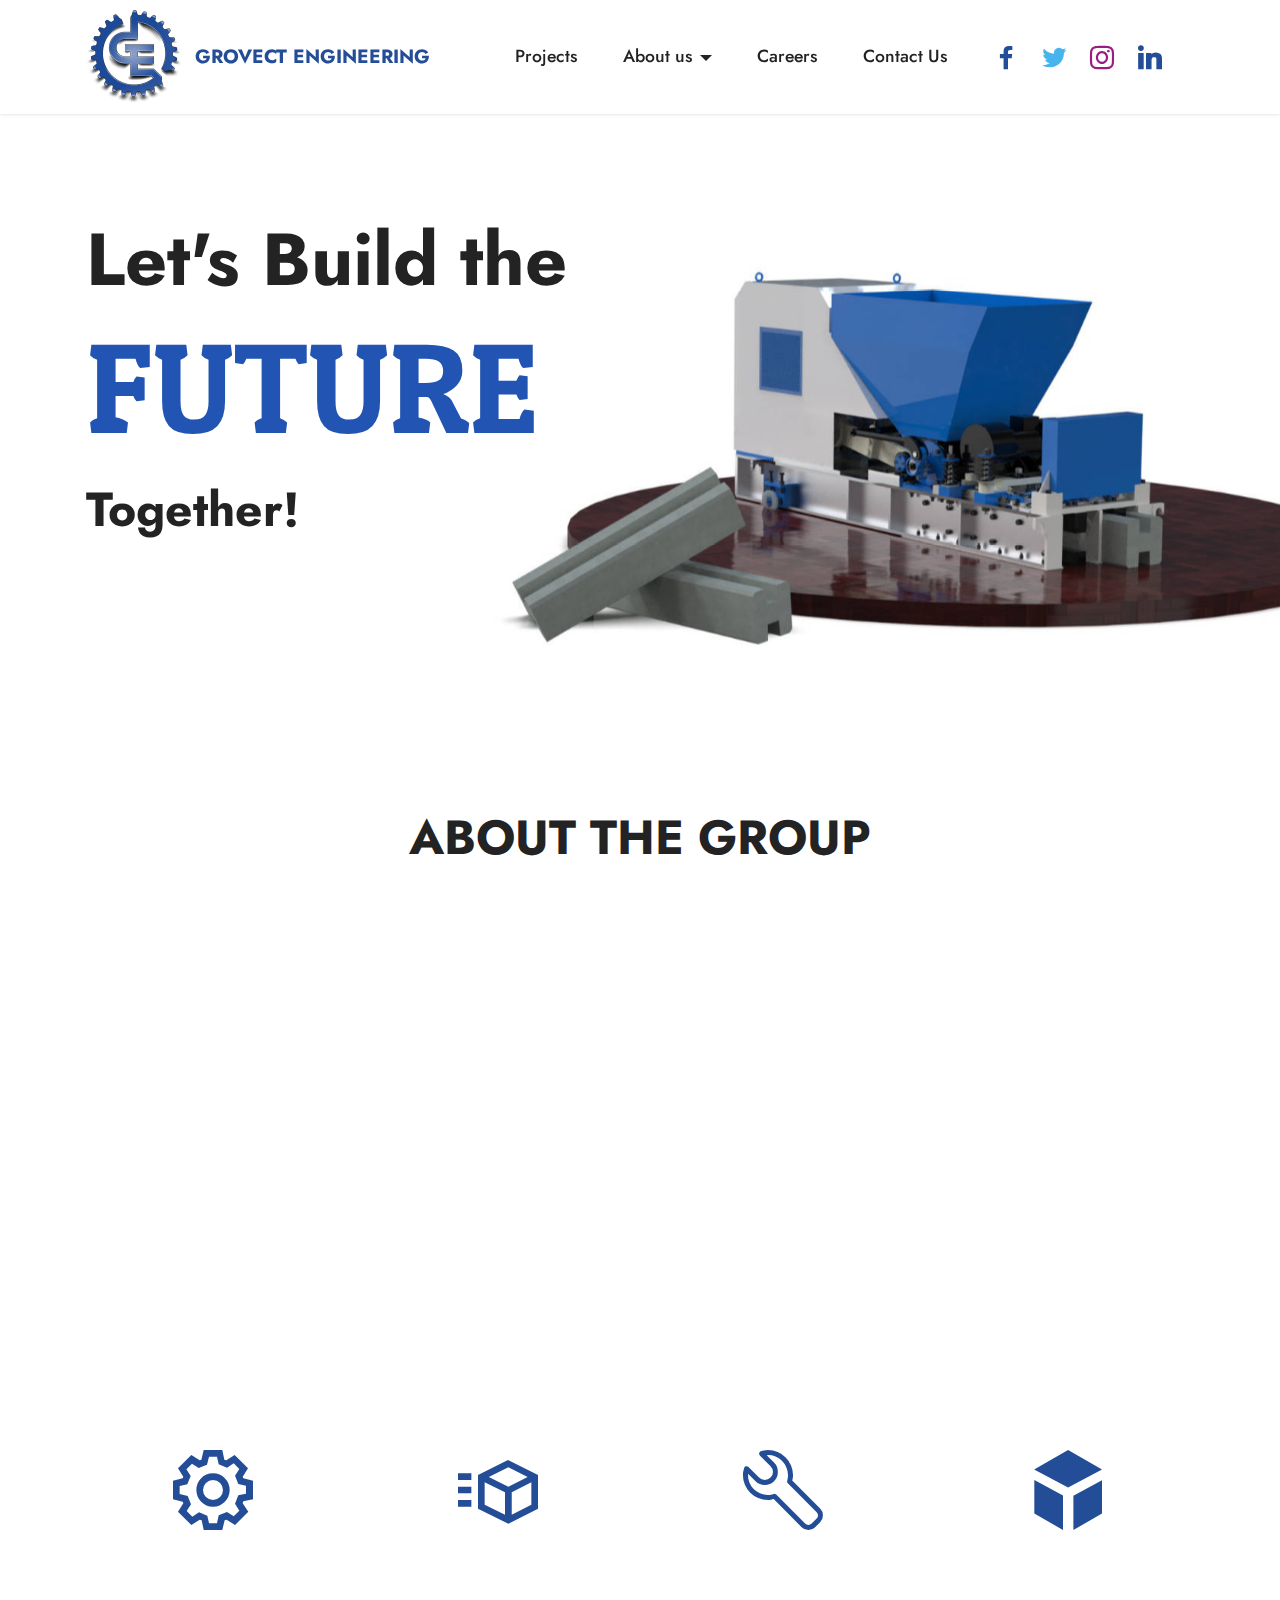
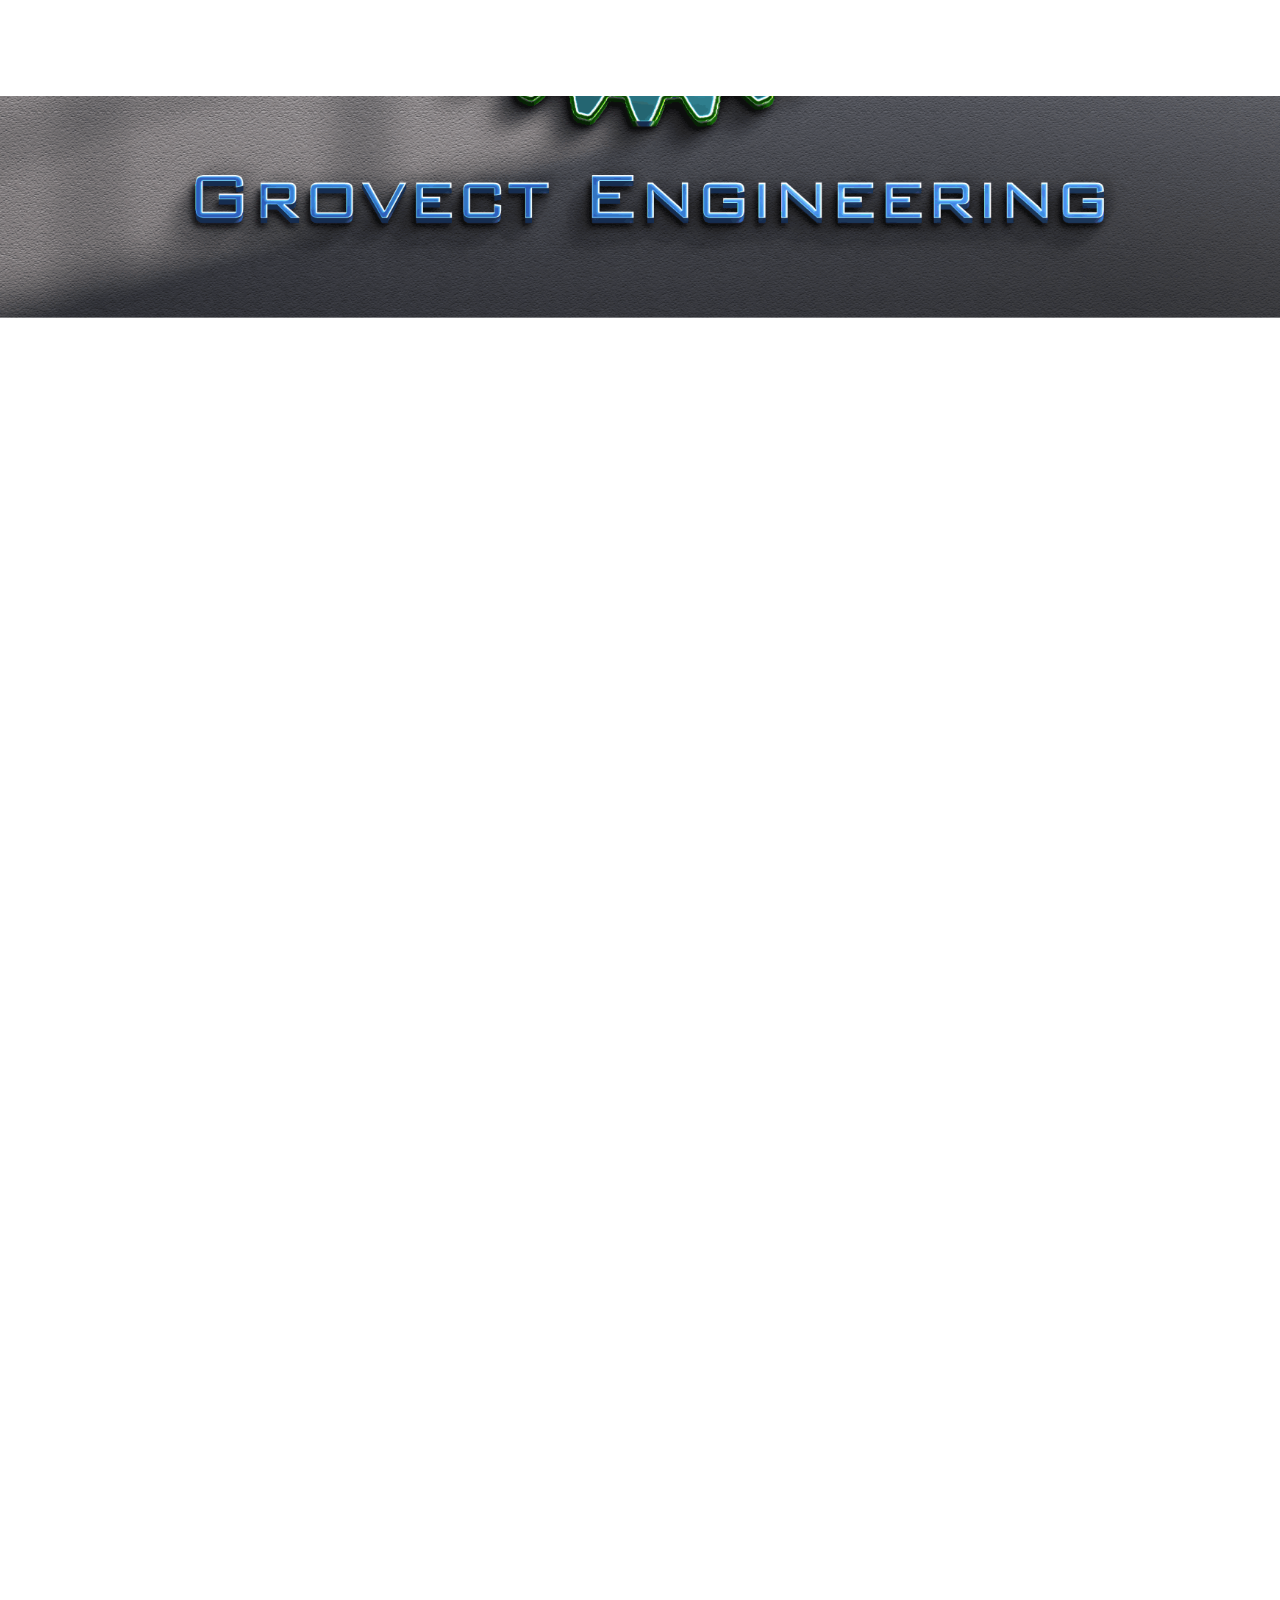
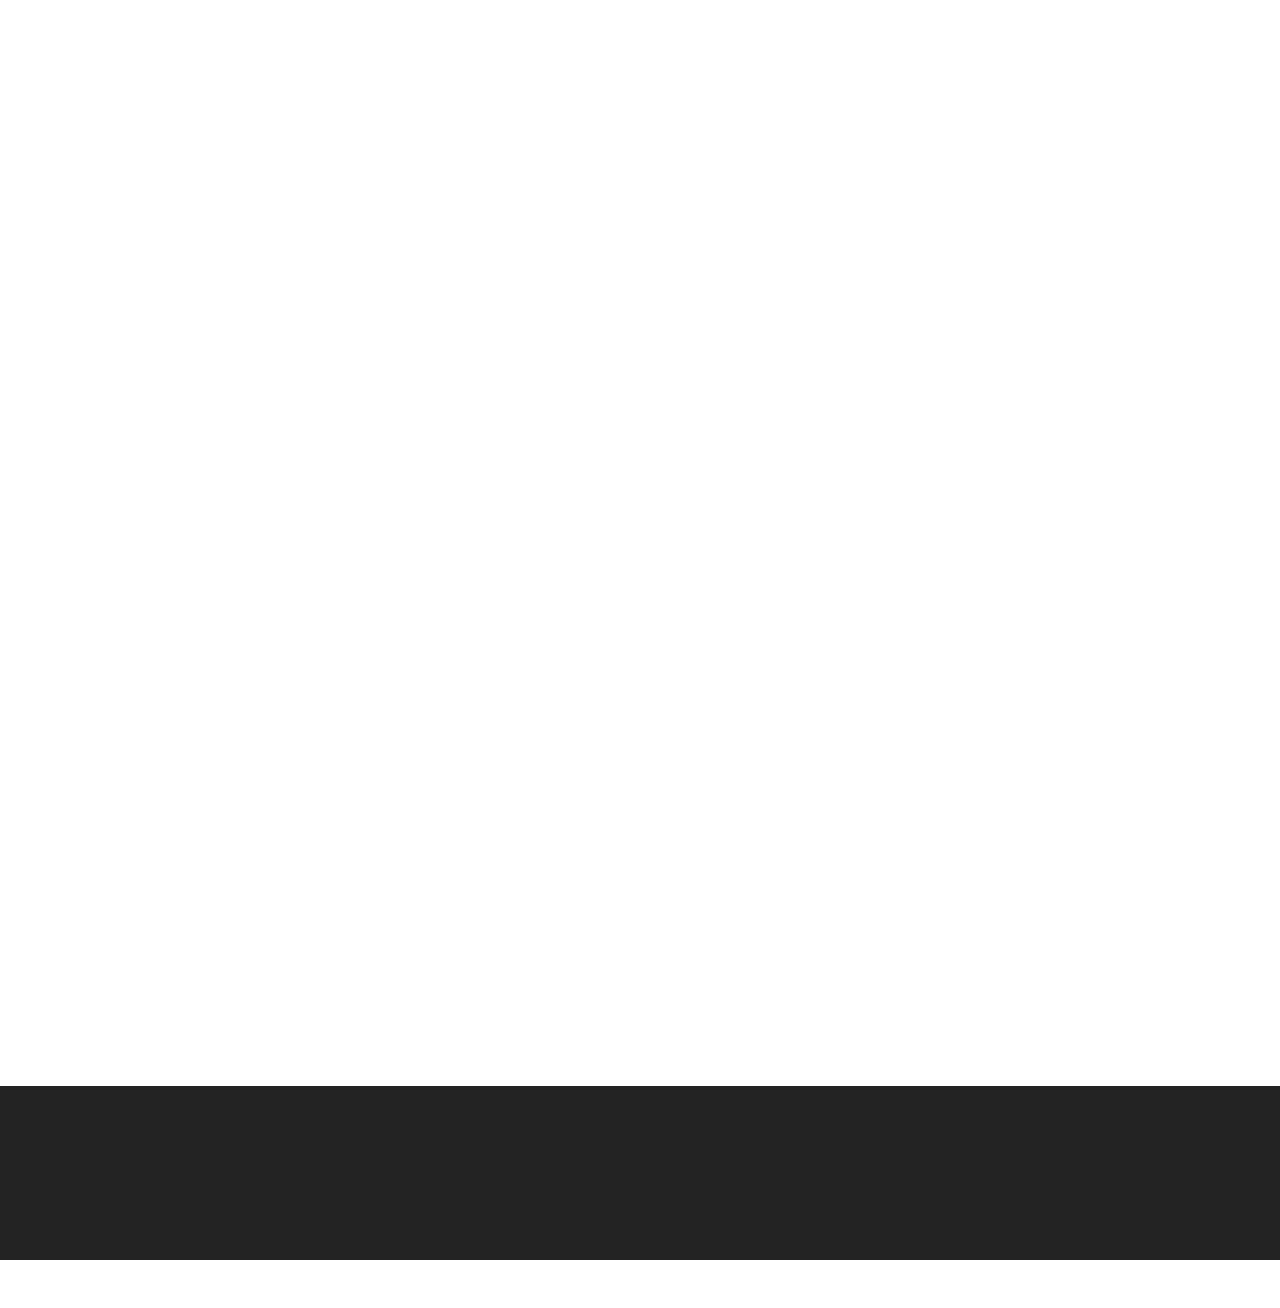
<file: index.html>
<!DOCTYPE html>
<html  >
<head>
  <!-- Site made with Mobirise Website Builder v5.3.10, https://mobirise.com -->
  <meta charset="UTF-8">
  <meta http-equiv="X-UA-Compatible" content="IE=edge">
  <meta name="generator" content="Mobirise v5.3.10, mobirise.com">
  <meta name="viewport" content="width=device-width, initial-scale=1, minimum-scale=1">
  <link rel="shortcut icon" href="assets/images/ge-logo-2-1-96x93.png" type="image/x-icon">
  <meta name="description" content="">
  
  
  <title>Home</title>
  <link rel="stylesheet" href="assets/web/assets/mobirise-icons2/mobirise2.css">
  <link rel="stylesheet" href="assets/web/assets/mobirise-icons-bold/mobirise-icons-bold.css">
  <link rel="stylesheet" href="assets/tether/tether.min.css">
  <link rel="stylesheet" href="assets/bootstrap/css/bootstrap.min.css">
  <link rel="stylesheet" href="assets/bootstrap/css/bootstrap-grid.min.css">
  <link rel="stylesheet" href="assets/bootstrap/css/bootstrap-reboot.min.css">
  <link rel="stylesheet" href="assets/animatecss/animate.css">
  <link rel="stylesheet" href="assets/dropdown/css/style.css">
  <link rel="stylesheet" href="assets/socicon/css/styles.css">
  <link rel="stylesheet" href="assets/theme/css/style.css">
  <link rel="preload" href="https://fonts.googleapis.com/css?family=Jost:100,200,300,400,500,600,700,800,900,100i,200i,300i,400i,500i,600i,700i,800i,900i&display=swap" as="style" onload="this.onload=null;this.rel='stylesheet'">
  <noscript><link rel="stylesheet" href="https://fonts.googleapis.com/css?family=Jost:100,200,300,400,500,600,700,800,900,100i,200i,300i,400i,500i,600i,700i,800i,900i&display=swap"></noscript>
  <link rel="preload" href="https://fonts.googleapis.com/css?family=Patua+One:400&display=swap" as="style" onload="this.onload=null;this.rel='stylesheet'">
  <noscript><link rel="stylesheet" href="https://fonts.googleapis.com/css?family=Patua+One:400&display=swap"></noscript>
  <link rel="preload" as="style" href="assets/mobirise/css/mbr-additional.css"><link rel="stylesheet" href="assets/mobirise/css/mbr-additional.css" type="text/css">
  
  
  
  
</head>
<body>
  
  <section class="menu menu3 cid-sIORGOrH49" once="menu" id="menu3-0">
    
    <nav class="navbar navbar-dropdown navbar-fixed-top navbar-expand-lg">
        <div class="container">
            <div class="navbar-brand">
                <span class="navbar-logo">
                    <a href="index.html">
                        <img src="assets/images/ge-logo-2-1-96x93.png" alt="Mobirise" style="height: 5.8rem;">
                    </a>
                </span>
                <span class="navbar-caption-wrap"><a class="navbar-caption text-primary display-7" href="index.html">GROVECT ENGINEERING</a></span>
            </div>
            <button class="navbar-toggler" type="button" data-toggle="collapse" data-target="#navbarSupportedContent" aria-controls="navbarNavAltMarkup" aria-expanded="false" aria-label="Toggle navigation">
                <div class="hamburger">
                    <span></span>
                    <span></span>
                    <span></span>
                    <span></span>
                </div>
            </button>
            <div class="collapse navbar-collapse" id="navbarSupportedContent">
                <ul class="navbar-nav nav-dropdown nav-right" data-app-modern-menu="true"><li class="nav-item"><a class="nav-link link text-black display-4" href="page1.html">Projects</a></li><li class="nav-item dropdown"><a class="nav-link link dropdown-toggle text-black display-4" href="#" data-toggle="dropdown-submenu" aria-expanded="false">
                            About us</a><div class="dropdown-menu"><a class="dropdown-item text-black text-primary display-4" href="page4.html">About Grovect Engineering</a><a class="dropdown-item text-black text-primary display-4" href="page3.html" aria-expanded="false">From the desk</a><a class="dropdown-item text-black text-primary display-4" href="page2.html" aria-expanded="false">Clientele&nbsp;</a></div></li>
                    <li class="nav-item"><a class="nav-link link text-black text-primary display-4" href="page5.html">Careers</a></li>
                    <li class="nav-item"><a class="nav-link link text-black text-primary display-4" href="page6.html">Contact Us</a>
                    </li></ul>
                <div class="icons-menu">
                    <a class="iconfont-wrapper" href="http://www.facebook.com/grovectengineering/iri.se" target="_blank">
                        <span class="p-2 mbr-iconfont socicon-facebook socicon" style="color: rgb(36, 77, 151); fill: rgb(36, 77, 151);"></span>
                    </a>
                    <a class="iconfont-wrapper" href="https://twitter.com/grovectenginee1" target="_blank">
                        <span class="p-2 mbr-iconfont socicon-twitter socicon" style="color: rgb(71, 181, 237); fill: rgb(71, 181, 237);"></span>
                    </a>
                    <a class="iconfont-wrapper" href="https://www.instagram.com/grovectengineering/" target="_blank">
                        <span class="p-2 mbr-iconfont socicon-instagram socicon" style="color: rgb(153, 30, 131); fill: rgb(153, 30, 131);"></span>
                    </a>
                    <a class="iconfont-wrapper" href="https://www.linkedin.com/in/grovect-engineering-34b135202/" target="_blank">
                        <span class="p-2 mbr-iconfont socicon-linkedin socicon" style="color: rgb(36, 77, 151); fill: rgb(36, 77, 151);"></span>
                    </a>
                </div>
                
            </div>
        </div>
    </nav>
</section>

<section class="header2 cid-sIORKHjsWH mbr-parallax-background" id="header2-1">

    

    

    <div class="container">
        <div class="row">
            <div class="col-12 col-lg-7">
                <h1 class="mbr-section-title mbr-fonts-style mb-3 display-1"><strong>Let's Build the&nbsp;</strong></h1>
                <h2 class="mbr-section-subtitle mbr-fonts-style mb-3 display-2">FUTURE</h2>
                <p class="mbr-text mbr-fonts-style display-5"><strong>Together!</strong></p>
                
            </div>
        </div>
    </div>
</section>

<section class="content4 cid-sISyGWPkK7" id="content4-f">
    
    
    <div class="container">
        <div class="row justify-content-center">
            <div class="title col-md-12 col-lg-10">
                <h3 class="mbr-section-title mbr-fonts-style align-center mb-4 display-5">
                    <strong>ABOUT THE GROUP</strong></h3>
                <h4 class="mbr-section-subtitle align-center mbr-fonts-style mb-4 display-7">Grovect Engineering is engaged in Industrial Solutions including Industrial Machinery, Prototypes Automotive Testing and Maintenance. Founded in 2020 by four Excellent Mechanical Engineers, Grovect Engineering has come a long way from its beginnings in Pithampur. We serve/present ourselves as one stop shop for all your fabrication needs and are currently catering to International/National OEM’s, FMCG industries, White goods industry, Automotive Industry and Construction Equipment Industry. <span style="font-size: 1.2rem;">We hope you enjoy our products as much as we enjoy offering&nbsp;</span><span style="font-size: 1.2rem;">them to you.&nbsp;</span></h4>
                <div class="mbr-section-btn align-center"><a class="btn btn-primary display-4" href="page4.html">LEARN MORE</a></div>
            </div>
        </div>
    </div>
</section>

<section class="features1 cid-sIURWJPSvx" id="features1-g">
    

    
    <div class="container">
        <div class="row">
            <div class="col-12">
                <h3 class="mbr-section-title mbr-fonts-style align-center mb-0 display-1"><strong>Our Services</strong></h3>
                
            </div>
        </div>
        <div class="row">
            <div class="card col-12 col-md-6 col-lg-3">
                <div class="card-wrapper">
                    <div class="card-box align-center">
                        <div class="iconfont-wrapper">
                            <span class="mbr-iconfont mobi-mbri-setting mobi-mbri" style="color: rgb(36, 77, 151); fill: rgb(36, 77, 151);"></span>
                        </div>
                        <h5 class="card-title mbr-fonts-style display-7"><strong>Product Design</strong></h5>
                        
                    </div>
                </div>
            </div>
            <div class="card col-12 col-md-6 col-lg-3">
                <div class="card-wrapper">
                    <div class="card-box align-center">
                        <div class="iconfont-wrapper">
                            <span class="mbr-iconfont mobi-mbri-delivery mobi-mbri" style="color: rgb(36, 77, 151); fill: rgb(36, 77, 151);"></span>
                        </div>
                        <h5 class="card-title mbr-fonts-style display-7"><strong>Mechanical Manufacturing</strong></h5>
                        
                    </div>
                </div>
            </div>
            <div class="card col-12 col-md-6 col-lg-3">
                <div class="card-wrapper">
                    <div class="card-box align-center">
                        <div class="iconfont-wrapper">
                            <span class="mbr-iconfont mbrib-setting3" style="color: rgb(36, 77, 151); fill: rgb(36, 77, 151);"></span>
                        </div>
                        <h5 class="card-title mbr-fonts-style display-7"><strong>Machine Maintenance&nbsp;Service</strong></h5>
                        
                    </div>
                </div>
            </div>
            <div class="card col-12 col-md-6 col-lg-3">
                <div class="card-wrapper">
                    <div class="card-box align-center">
                        <div class="iconfont-wrapper">
                            <span class="mbr-iconfont socicon-sketchfab socicon" style="color: rgb(36, 77, 151); fill: rgb(36, 77, 151);"></span>
                        </div>
                        <h5 class="card-title mbr-fonts-style display-7"><strong>3D Manufacturing</strong></h5>
                        
                    </div>
                </div>
            </div>
        </div>
    </div>
</section>

<section class="header4 cid-sIQzn2I3ek mbr-fullscreen mbr-parallax-background" id="header4-7">

    
    
    <div class="container">
        <div class="row">
            <div class="content-wrap">
                
                
                

                
            </div>
        </div>
    </div>
</section>

<section class="image3 cid-sISvomCoop" id="image3-a">
    

    

    <div class="container">
        <div class="row justify-content-center">
            <div class="col-12 col-lg-10">
                <div class="image-wrapper">
                    <a href="page3.html"><img src="assets/images/intro-1836x1033.jpeg" alt="Mobirise"></a>
                    <p class="mbr-description mbr-fonts-style mt-2 align-center display-1">From the Desk</p>
                </div>
            </div>
        </div>
    </div>
</section>

<section class="video2 cid-sISy0BGHQV" id="video2-d">
    
    
    <div class="container-fluid">
        <div class="mbr-section-head">
            <h4 class="mbr-section-title mbr-fonts-style mb-0 display-5"><strong>CORPORATE VIDEO</strong></h4>
            
        </div>
        <div class="row justify-content-center mt-4">
            <div class="col-12 col-md-12 video-block">
                <div class="video-wrapper"><iframe class="mbr-embedded-video" src="https://www.youtube.com/embed/rhty6BPXfmE?rel=0&amp;amp;showinfo=0&amp;autoplay=1&amp;loop=1&amp;playlist=rhty6BPXfmE" width="1280" height="720" frameborder="0" allowfullscreen></iframe></div>
                
            </div>
        </div>
    </div>
</section>

<section class="footer3 cid-sISy3CWs4d" once="footers" id="footer3-e">

    

    

    <div class="container">
        <div class="media-container-row align-center mbr-white">
            <div class="row row-links">
                <ul class="foot-menu">
                    
                    
                    
                    
                    
                <li class="foot-menu-item mbr-fonts-style display-7">
                        <a class="text-white text-primary" href="page4.html" target="_blank">About us</a>
                    </li><li class="foot-menu-item mbr-fonts-style display-7">
                        <a class="text-white text-primary" href="page1.html" target="_blank">Services</a>
                    </li><li class="foot-menu-item mbr-fonts-style display-7">
                        <a class="text-white text-primary" href="page6.html" target="_blank">Contact Us</a>
                    </li><li class="foot-menu-item mbr-fonts-style display-7">
                        <a class="text-white text-primary" href="page5.html" target="_blank">Careers</a>
                    </li></ul>
            </div>
            <div class="row social-row">
                <div class="social-list align-right pb-2">
                    
                    
                    
                    
                    
                    
                <div class="soc-item">
                        <a href="https://twitter.com/grovectenginee1" target="_blank">
                            <span class="mbr-iconfont mbr-iconfont-social socicon-twitter socicon" style="color: rgb(71, 181, 237); fill: rgb(71, 181, 237);"></span>
                        </a>
                    </div><div class="soc-item">
                        <a href="https://www.facebook.com/grovectengineering/" target="_blank">
                            <span class="mbr-iconfont mbr-iconfont-social socicon-facebook socicon" style="color: rgb(36, 77, 151); fill: rgb(36, 77, 151);"></span>
                        </a>
                    </div><div class="soc-item">
                        <a href="https://www.youtube.com/channel/UCQbMOURK0QekB6vr2We3t4Q" target="_blank">
                            <span class="mbr-iconfont mbr-iconfont-social socicon-youtube socicon" style="color: rgb(255, 0, 0); fill: rgb(255, 0, 0);"></span>
                        </a>
                    </div><div class="soc-item">
                        <a href="https://www.instagram.com/grovectengineering/" target="_blank">
                            <span class="mbr-iconfont mbr-iconfont-social socicon-instagram socicon" style="color: rgb(153, 30, 131); fill: rgb(153, 30, 131);"></span>
                        </a>
                    </div><div class="soc-item">
                        <a href="https://www.linkedin.com/in/grovect-engineering-34b135202/" target="_blank">
                            <span class="mbr-iconfont mbr-iconfont-social socicon-linkedin socicon" style="color: rgb(36, 77, 151); fill: rgb(36, 77, 151);"></span>
                        </a>
                    </div></div>
            </div>
            <div class="row row-copirayt">
                <p class="mbr-text mb-0 mbr-fonts-style mbr-white align-center display-7">
                    © Copyright 2021 Grovect Engineering. All Rights Reserved.
                </p>
            </div>
        </div>
    </div>
</section><section style="background-color: #fff; font-family: -apple-system, BlinkMacSystemFont, 'Segoe UI', 'Roboto', 'Helvetica Neue', Arial, sans-serif; color:#aaa; font-size:12px; padding: 0; align-items: center; display: flex;"><a href="https://mobirise.site/y" style="flex: 1 1; height: 3rem; padding-left: 1rem;"></a><p style="flex: 0 0 auto; margin:0; padding-right:1rem;"><a href="https://mobirise.site/r" style="color:#aaa;">This page</a> was started with Mobirise template</p></section><script src="assets/web/assets/jquery/jquery.min.js"></script>  <script src="assets/popper/popper.min.js"></script>  <script src="assets/tether/tether.min.js"></script>  <script src="assets/bootstrap/js/bootstrap.min.js"></script>  <script src="assets/smoothscroll/smooth-scroll.js"></script>  <script src="assets/viewportchecker/jquery.viewportchecker.js"></script>  <script src="assets/dropdown/js/nav-dropdown.js"></script>  <script src="assets/dropdown/js/navbar-dropdown.js"></script>  <script src="assets/touchswipe/jquery.touch-swipe.min.js"></script>  <script src="assets/parallax/jarallax.min.js"></script>  <script src="assets/playervimeo/vimeo_player.js"></script>  <script src="assets/theme/js/script.js"></script>  
  
  
  <input name="animation" type="hidden">
  </body>
</html>
</file>
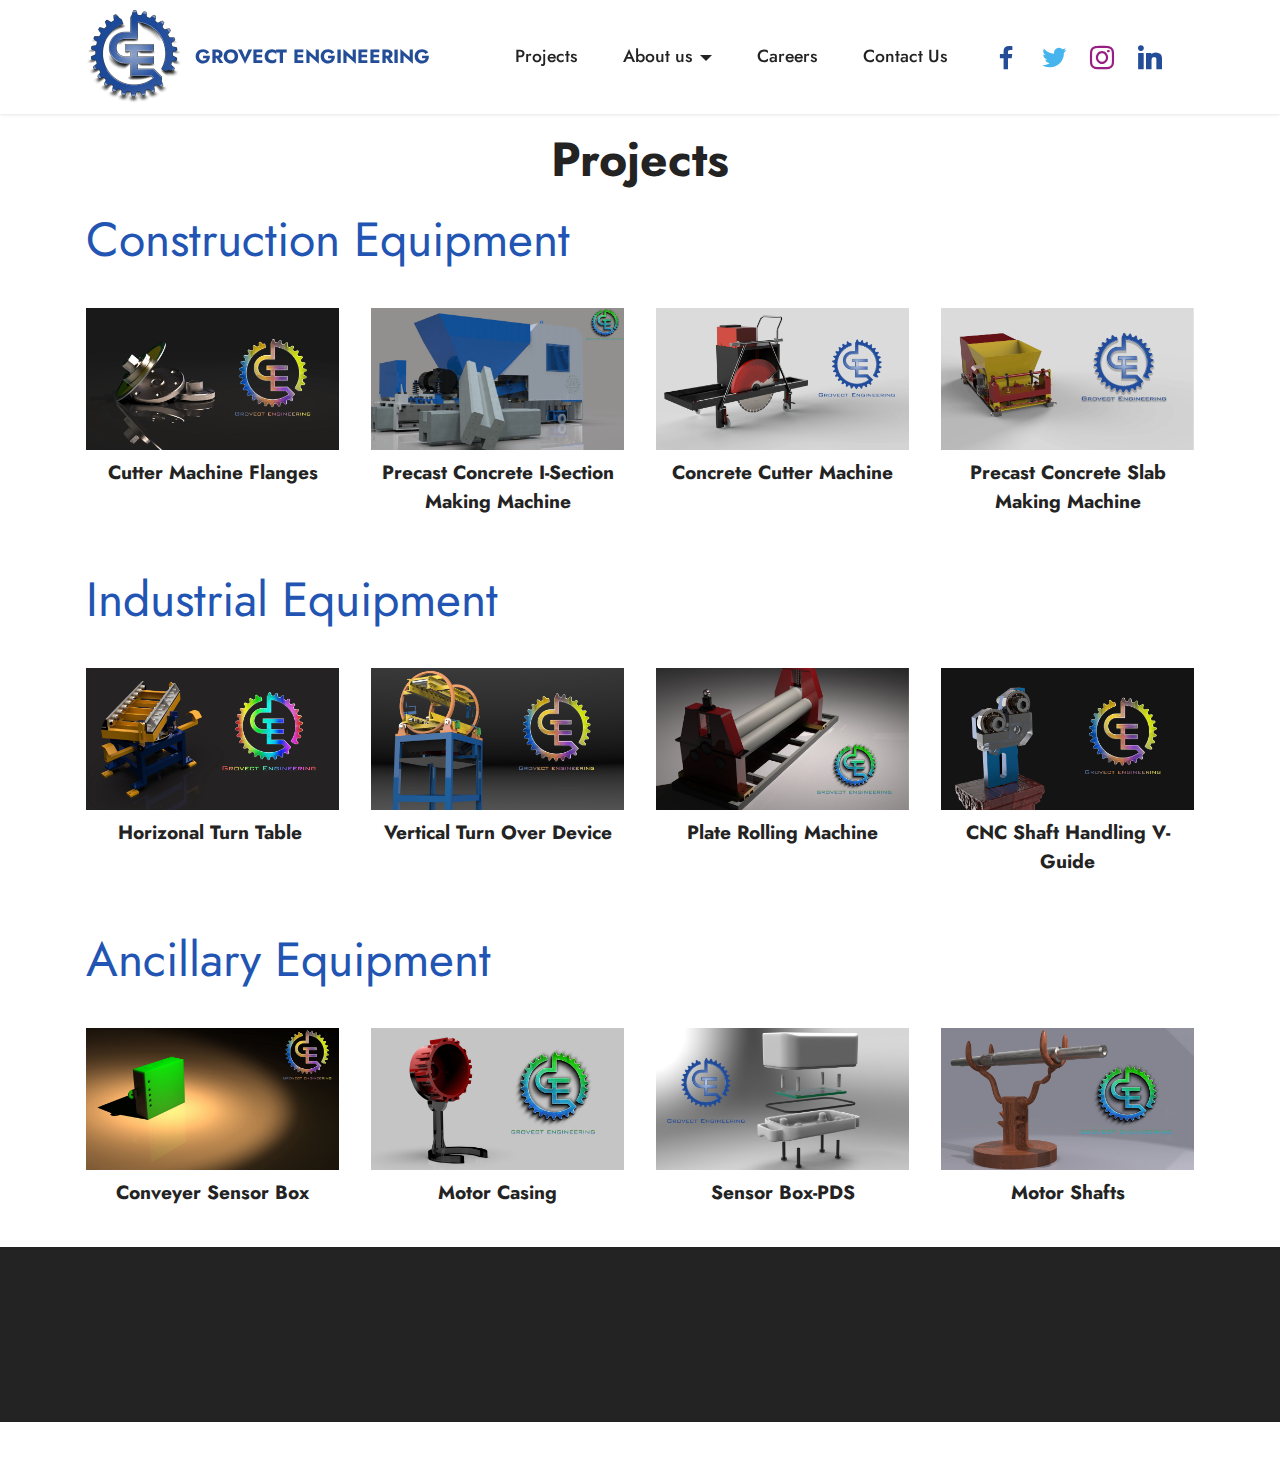
<file: page1.html>
<!DOCTYPE html>
<html  >
<head>
  <!-- Site made with Mobirise Website Builder v5.3.10, https://mobirise.com -->
  <meta charset="UTF-8">
  <meta http-equiv="X-UA-Compatible" content="IE=edge">
  <meta name="generator" content="Mobirise v5.3.10, mobirise.com">
  <meta name="viewport" content="width=device-width, initial-scale=1, minimum-scale=1">
  <link rel="shortcut icon" href="assets/images/ge-logo-2-1-96x93.png" type="image/x-icon">
  <meta name="description" content="">
  
  
  <title>Projects</title>
  <link rel="stylesheet" href="assets/web/assets/mobirise-icons2/mobirise2.css">
  <link rel="stylesheet" href="assets/tether/tether.min.css">
  <link rel="stylesheet" href="assets/bootstrap/css/bootstrap.min.css">
  <link rel="stylesheet" href="assets/bootstrap/css/bootstrap-grid.min.css">
  <link rel="stylesheet" href="assets/bootstrap/css/bootstrap-reboot.min.css">
  <link rel="stylesheet" href="assets/animatecss/animate.css">
  <link rel="stylesheet" href="assets/dropdown/css/style.css">
  <link rel="stylesheet" href="assets/socicon/css/styles.css">
  <link rel="stylesheet" href="assets/theme/css/style.css">
  <link rel="preload" href="https://fonts.googleapis.com/css?family=Jost:100,200,300,400,500,600,700,800,900,100i,200i,300i,400i,500i,600i,700i,800i,900i&display=swap" as="style" onload="this.onload=null;this.rel='stylesheet'">
  <noscript><link rel="stylesheet" href="https://fonts.googleapis.com/css?family=Jost:100,200,300,400,500,600,700,800,900,100i,200i,300i,400i,500i,600i,700i,800i,900i&display=swap"></noscript>
  <link rel="preload" href="https://fonts.googleapis.com/css?family=Patua+One:400&display=swap" as="style" onload="this.onload=null;this.rel='stylesheet'">
  <noscript><link rel="stylesheet" href="https://fonts.googleapis.com/css?family=Patua+One:400&display=swap"></noscript>
  <link rel="preload" as="style" href="assets/mobirise/css/mbr-additional.css"><link rel="stylesheet" href="assets/mobirise/css/mbr-additional.css" type="text/css">
  
  
  
  
</head>
<body>
  
  <section class="menu menu3 cid-sIORGOrH49" once="menu" id="menu3-h">
    
    <nav class="navbar navbar-dropdown navbar-fixed-top navbar-expand-lg">
        <div class="container">
            <div class="navbar-brand">
                <span class="navbar-logo">
                    <a href="index.html">
                        <img src="assets/images/ge-logo-2-1-96x93.png" alt="Mobirise" style="height: 5.8rem;">
                    </a>
                </span>
                <span class="navbar-caption-wrap"><a class="navbar-caption text-primary display-7" href="index.html">GROVECT ENGINEERING</a></span>
            </div>
            <button class="navbar-toggler" type="button" data-toggle="collapse" data-target="#navbarSupportedContent" aria-controls="navbarNavAltMarkup" aria-expanded="false" aria-label="Toggle navigation">
                <div class="hamburger">
                    <span></span>
                    <span></span>
                    <span></span>
                    <span></span>
                </div>
            </button>
            <div class="collapse navbar-collapse" id="navbarSupportedContent">
                <ul class="navbar-nav nav-dropdown nav-right" data-app-modern-menu="true"><li class="nav-item"><a class="nav-link link text-black display-4" href="page1.html">Projects</a></li><li class="nav-item dropdown"><a class="nav-link link dropdown-toggle text-black display-4" href="#" data-toggle="dropdown-submenu" aria-expanded="false">
                            About us</a><div class="dropdown-menu"><a class="dropdown-item text-black text-primary display-4" href="page4.html">About Grovect Engineering</a><a class="dropdown-item text-black text-primary display-4" href="page3.html" aria-expanded="false">From the desk</a><a class="dropdown-item text-black text-primary display-4" href="page2.html" aria-expanded="false">Clientele&nbsp;</a></div></li>
                    <li class="nav-item"><a class="nav-link link text-black text-primary display-4" href="page5.html">Careers</a></li>
                    <li class="nav-item"><a class="nav-link link text-black text-primary display-4" href="page6.html">Contact Us</a>
                    </li></ul>
                <div class="icons-menu">
                    <a class="iconfont-wrapper" href="http://www.facebook.com/grovectengineering/iri.se" target="_blank">
                        <span class="p-2 mbr-iconfont socicon-facebook socicon" style="color: rgb(36, 77, 151); fill: rgb(36, 77, 151);"></span>
                    </a>
                    <a class="iconfont-wrapper" href="https://twitter.com/grovectenginee1" target="_blank">
                        <span class="p-2 mbr-iconfont socicon-twitter socicon" style="color: rgb(71, 181, 237); fill: rgb(71, 181, 237);"></span>
                    </a>
                    <a class="iconfont-wrapper" href="https://www.instagram.com/grovectengineering/" target="_blank">
                        <span class="p-2 mbr-iconfont socicon-instagram socicon" style="color: rgb(153, 30, 131); fill: rgb(153, 30, 131);"></span>
                    </a>
                    <a class="iconfont-wrapper" href="https://www.linkedin.com/in/grovect-engineering-34b135202/" target="_blank">
                        <span class="p-2 mbr-iconfont socicon-linkedin socicon" style="color: rgb(36, 77, 151); fill: rgb(36, 77, 151);"></span>
                    </a>
                </div>
                
            </div>
        </div>
    </nav>
</section>

<section class="gallery6 mbr-gallery cid-sJ48SgFjnv" id="gallery6-m">
    

    

    <div class="container">
        <div class="mbr-section-head">
            <h3 class="mbr-section-title mbr-fonts-style align-center m-0 display-5"><strong>Projects</strong></h3>
            <h4 class="mbr-section-subtitle mbr-fonts-style align-center mb-0 mt-2 display-5">Construction Equipment</h4>
        </div>
        <div class="row mbr-gallery mt-4">
            <div class="col-12 col-md-6 col-lg-3 item gallery-image">
                <div class="item-wrapper" data-toggle="modal" data-target="#sJtqkJcUKk-modal">
                    <img class="w-100" src="assets/images/flange-1900x1069.jpg" alt="" data-slide-to="0" data-target="#lb-sJtqkJcUKk">
                    <div class="icon-wrapper">
                        <span class="mobi-mbri mobi-mbri-search mbr-iconfont mbr-iconfont-btn"></span>
                    </div>
                </div>
                <h6 class="mbr-item-subtitle mbr-fonts-style align-center mb-2 mt-2 display-7"><strong>Cutter Machine Flanges</strong></h6>
            </div>
            <div class="col-12 col-md-6 col-lg-3 item gallery-image">
                <div class="item-wrapper" data-toggle="modal" data-target="#sJtqkJcUKk-modal">
                    <img class="w-100" src="assets/images/pole-838x471.jpg" alt="" data-slide-to="1" data-target="#lb-sJtqkJcUKk">
                    <div class="icon-wrapper">
                        <span class="mobi-mbri mobi-mbri-search mbr-iconfont mbr-iconfont-btn"></span>
                    </div>
                </div>
                <h6 class="mbr-item-subtitle mbr-fonts-style align-center mb-2 mt-2 display-7"><strong>Precast Concrete I-Section Making Machine</strong></h6>
            </div>
            <div class="col-12 col-md-6 col-lg-3 item gallery-image">
                <div class="item-wrapper" data-toggle="modal" data-target="#sJtqkJcUKk-modal">
                    <img class="w-100" src="assets/images/cutter-machine-1900x1069.png" alt="" data-slide-to="2" data-target="#lb-sJtqkJcUKk">
                    <div class="icon-wrapper">
                        <span class="mobi-mbri mobi-mbri-search mbr-iconfont mbr-iconfont-btn"></span>
                    </div>
                </div>
                <h6 class="mbr-item-subtitle mbr-fonts-style align-center mb-2 mt-2 display-7"><strong>Concrete Cutter Machine</strong></h6>
            </div>
            <div class="col-12 col-md-6 col-lg-3 item gallery-image">
                <div class="item-wrapper" data-toggle="modal" data-target="#sJtqkJcUKk-modal">
                    <img class="w-100" src="assets/images/flat-machine-1900x1069.png" alt="" data-slide-to="3" data-target="#lb-sJtqkJcUKk">
                    <div class="icon-wrapper">
                        <span class="mobi-mbri mobi-mbri-search mbr-iconfont mbr-iconfont-btn"></span>
                    </div>
                </div>
                <h6 class="mbr-item-subtitle mbr-fonts-style align-center mb-2 mt-2 display-7"><strong>Precast Concrete Slab Making Machine</strong></h6>
            </div>
        </div>

        <div class="modal mbr-slider" tabindex="-1" role="dialog" aria-hidden="true" id="sJtqkJcUKk-modal">
            <div class="modal-dialog" role="document">
                <div class="modal-content">
                    <div class="modal-body">
                        <div class="carousel slide" id="lb-sJtqkJcUKk" data-interval="3000">
                            <div class="carousel-inner">
                                <div class="carousel-item active">
                                    <img class="d-block w-100" src="assets/images/flange-1900x1069.jpg" alt="">
                                </div>
                                <div class="carousel-item">
                                    <img class="d-block w-100" src="assets/images/pole-838x471.jpg" alt="">
                                </div>
                                <div class="carousel-item">
                                    <img class="d-block w-100" src="assets/images/cutter-machine-1900x1069.png" alt="">
                                </div>
                                <div class="carousel-item">
                                    <img class="d-block w-100" src="assets/images/flat-machine-1900x1069.png" alt="">
                                </div>
                            </div>
                            <ol class="carousel-indicators">
                                <li data-slide-to="0" class="active" data-target="#lb-sJtqkJcUKk"></li>
                                <li data-slide-to="1" data-target="#lb-sJtqkJcUKk"></li>
                                <li data-slide-to="2" data-target="#lb-sJtqkJcUKk"></li>
                                <li data-slide-to="3" data-target="#lb-sJtqkJcUKk"></li>
                            </ol>
                            <a role="button" href="" class="close" data-dismiss="modal" aria-label="Close">
                            </a>
                            <a class="carousel-control-prev carousel-control" role="button" data-slide="prev" href="#lb-sJtqkJcUKk">
                                <span class="mobi-mbri mobi-mbri-arrow-prev" aria-hidden="true"></span>
                                <span class="sr-only">Previous</span>
                            </a>
                            <a class="carousel-control-next carousel-control" role="button" data-slide="next" href="#lb-sJtqkJcUKk">
                                <span class="mobi-mbri mobi-mbri-arrow-next" aria-hidden="true"></span>
                                <span class="sr-only">Next</span>
                            </a>
                        </div>
                    </div>
                </div>
            </div>
        </div>
    </div>
</section>

<section class="gallery6 mbr-gallery cid-sJ49PIIg1u" id="gallery6-o">
    

    

    <div class="container">
        <div class="mbr-section-head">
            
            <h4 class="mbr-section-subtitle mbr-fonts-style align-center mb-0 mt-2 display-5">Industrial Equipment</h4>
        </div>
        <div class="row mbr-gallery mt-4">
            <div class="col-12 col-md-6 col-lg-3 item gallery-image">
                <div class="item-wrapper" data-toggle="modal" data-target="#sJtqkJDhBc-modal">
                    <img class="w-100" src="assets/images/turn-table-2-1900x1069.jpg" alt="" data-slide-to="0" data-target="#lb-sJtqkJDhBc">
                    <div class="icon-wrapper">
                        <span class="mobi-mbri mobi-mbri-search mbr-iconfont mbr-iconfont-btn"></span>
                    </div>
                </div>
                <h6 class="mbr-item-subtitle mbr-fonts-style align-center mb-2 mt-2 display-7"><strong>Horizonal Turn Table&nbsp;</strong></h6>
            </div>
            <div class="col-12 col-md-6 col-lg-3 item gallery-image">
                <div class="item-wrapper" data-toggle="modal" data-target="#sJtqkJDhBc-modal">
                    <img class="w-100" src="assets/images/tod-1900x1069.jpg" alt="" data-slide-to="1" data-target="#lb-sJtqkJDhBc">
                    <div class="icon-wrapper">
                        <span class="mobi-mbri mobi-mbri-search mbr-iconfont mbr-iconfont-btn"></span>
                    </div>
                </div>
                <h6 class="mbr-item-subtitle mbr-fonts-style align-center mb-2 mt-2 display-7"><strong>Vertical Turn Over Device</strong></h6>
            </div>
            <div class="col-12 col-md-6 col-lg-3 item gallery-image">
                <div class="item-wrapper" data-toggle="modal" data-target="#sJtqkJDhBc-modal">
                    <img class="w-100" src="assets/images/roller-1900x1069.jpg" alt="" data-slide-to="2" data-target="#lb-sJtqkJDhBc">
                    <div class="icon-wrapper">
                        <span class="mobi-mbri mobi-mbri-search mbr-iconfont mbr-iconfont-btn"></span>
                    </div>
                </div>
                <h6 class="mbr-item-subtitle mbr-fonts-style align-center mb-2 mt-2 display-7"><strong>Plate Rolling Machine</strong></h6>
            </div>
            <div class="col-12 col-md-6 col-lg-3 item gallery-image">
                <div class="item-wrapper" data-toggle="modal" data-target="#sJtqkJDhBc-modal">
                    <img class="w-100" src="assets/images/v-guide-1900x1069.jpg" alt="" data-slide-to="3" data-target="#lb-sJtqkJDhBc">
                    <div class="icon-wrapper">
                        <span class="mobi-mbri mobi-mbri-search mbr-iconfont mbr-iconfont-btn"></span>
                    </div>
                </div>
                <h6 class="mbr-item-subtitle mbr-fonts-style align-center mb-2 mt-2 display-7"><strong>CNC Shaft Handling V-Guide</strong></h6>
            </div>
        </div>

        <div class="modal mbr-slider" tabindex="-1" role="dialog" aria-hidden="true" id="sJtqkJDhBc-modal">
            <div class="modal-dialog" role="document">
                <div class="modal-content">
                    <div class="modal-body">
                        <div class="carousel slide" id="lb-sJtqkJDhBc" data-interval="5000">
                            <div class="carousel-inner">
                                <div class="carousel-item active">
                                    <img class="d-block w-100" src="assets/images/turn-table-2-1900x1069.jpg" alt="">
                                </div>
                                <div class="carousel-item">
                                    <img class="d-block w-100" src="assets/images/tod-1900x1069.jpg" alt="">
                                </div>
                                <div class="carousel-item">
                                    <img class="d-block w-100" src="assets/images/roller-1900x1069.jpg" alt="">
                                </div>
                                <div class="carousel-item">
                                    <img class="d-block w-100" src="assets/images/v-guide-1900x1069.jpg" alt="">
                                </div>
                            </div>
                            <ol class="carousel-indicators">
                                <li data-slide-to="0" class="active" data-target="#lb-sJtqkJDhBc"></li>
                                <li data-slide-to="1" data-target="#lb-sJtqkJDhBc"></li>
                                <li data-slide-to="2" data-target="#lb-sJtqkJDhBc"></li>
                                <li data-slide-to="3" data-target="#lb-sJtqkJDhBc"></li>
                            </ol>
                            <a role="button" href="" class="close" data-dismiss="modal" aria-label="Close">
                            </a>
                            <a class="carousel-control-prev carousel-control" role="button" data-slide="prev" href="#lb-sJtqkJDhBc">
                                <span class="mobi-mbri mobi-mbri-arrow-prev" aria-hidden="true"></span>
                                <span class="sr-only">Previous</span>
                            </a>
                            <a class="carousel-control-next carousel-control" role="button" data-slide="next" href="#lb-sJtqkJDhBc">
                                <span class="mobi-mbri mobi-mbri-arrow-next" aria-hidden="true"></span>
                                <span class="sr-only">Next</span>
                            </a>
                        </div>
                    </div>
                </div>
            </div>
        </div>
    </div>
</section>

<section class="gallery6 mbr-gallery cid-sJ49Qye60M" id="gallery6-p">
    

    

    <div class="container">
        <div class="mbr-section-head">
            
            <h4 class="mbr-section-subtitle mbr-fonts-style align-center mb-0 mt-2 display-5">Ancillary Equipment</h4>
        </div>
        <div class="row mbr-gallery mt-4">
            <div class="col-12 col-md-6 col-lg-3 item gallery-image">
                <div class="item-wrapper" data-toggle="modal" data-target="#sJtqkK6fms-modal">
                    <img class="w-100" src="assets/images/sensor-box-2-1900x1069.jpg" alt="" data-slide-to="0" data-target="#lb-sJtqkK6fms">
                    <div class="icon-wrapper">
                        <span class="mobi-mbri mobi-mbri-search mbr-iconfont mbr-iconfont-btn"></span>
                    </div>
                </div>
                <h6 class="mbr-item-subtitle mbr-fonts-style align-center mb-2 mt-2 display-7"><strong>Conveyer Sensor Box</strong></h6>
            </div>
            <div class="col-12 col-md-6 col-lg-3 item gallery-image">
                <div class="item-wrapper" data-toggle="modal" data-target="#sJtqkK6fms-modal">
                    <img class="w-100" src="assets/images/mks-pump-1900x1069.jpg" alt="" data-slide-to="1" data-target="#lb-sJtqkK6fms">
                    <div class="icon-wrapper">
                        <span class="mobi-mbri mobi-mbri-search mbr-iconfont mbr-iconfont-btn"></span>
                    </div>
                </div>
                <h6 class="mbr-item-subtitle mbr-fonts-style align-center mb-2 mt-2 display-7"><strong>Motor Casing</strong></h6>
            </div>
            <div class="col-12 col-md-6 col-lg-3 item gallery-image">
                <div class="item-wrapper" data-toggle="modal" data-target="#sJtqkK6fms-modal">
                    <img class="w-100" src="assets/images/sensor-box-rashail-1900x1069.jpg" alt="" data-slide-to="2" data-target="#lb-sJtqkK6fms">
                    <div class="icon-wrapper">
                        <span class="mobi-mbri mobi-mbri-search mbr-iconfont mbr-iconfont-btn"></span>
                    </div>
                </div>
                <h6 class="mbr-item-subtitle mbr-fonts-style align-center mb-2 mt-2 display-7"><strong>Sensor Box-PDS</strong></h6>
            </div>
            <div class="col-12 col-md-6 col-lg-3 item gallery-image">
                <div class="item-wrapper" data-toggle="modal" data-target="#sJtqkK6fms-modal">
                    <img class="w-100" src="assets/images/shaft-1900x1069.jpg" alt="" data-slide-to="3" data-target="#lb-sJtqkK6fms">
                    <div class="icon-wrapper">
                        <span class="mobi-mbri mobi-mbri-search mbr-iconfont mbr-iconfont-btn"></span>
                    </div>
                </div>
                <h6 class="mbr-item-subtitle mbr-fonts-style align-center mb-2 mt-2 display-7"><strong>Motor Shafts</strong></h6>
            </div>
        </div>

        <div class="modal mbr-slider" tabindex="-1" role="dialog" aria-hidden="true" id="sJtqkK6fms-modal">
            <div class="modal-dialog" role="document">
                <div class="modal-content">
                    <div class="modal-body">
                        <div class="carousel slide carousel-fade" id="lb-sJtqkK6fms" data-ride="carousel" data-interval="4000">
                            <div class="carousel-inner">
                                <div class="carousel-item active">
                                    <img class="d-block w-100" src="assets/images/sensor-box-2-1900x1069.jpg" alt="">
                                </div>
                                <div class="carousel-item">
                                    <img class="d-block w-100" src="assets/images/mks-pump-1900x1069.jpg" alt="">
                                </div>
                                <div class="carousel-item">
                                    <img class="d-block w-100" src="assets/images/sensor-box-rashail-1900x1069.jpg" alt="">
                                </div>
                                <div class="carousel-item">
                                    <img class="d-block w-100" src="assets/images/shaft-1900x1069.jpg" alt="">
                                </div>
                            </div>
                            <ol class="carousel-indicators">
                                <li data-slide-to="0" class="active" data-target="#lb-sJtqkK6fms"></li>
                                <li data-slide-to="1" data-target="#lb-sJtqkK6fms"></li>
                                <li data-slide-to="2" data-target="#lb-sJtqkK6fms"></li>
                                <li data-slide-to="3" data-target="#lb-sJtqkK6fms"></li>
                            </ol>
                            <a role="button" href="" class="close" data-dismiss="modal" aria-label="Close">
                            </a>
                            <a class="carousel-control-prev carousel-control" role="button" data-slide="prev" href="#lb-sJtqkK6fms">
                                <span class="mobi-mbri mobi-mbri-arrow-prev" aria-hidden="true"></span>
                                <span class="sr-only">Previous</span>
                            </a>
                            <a class="carousel-control-next carousel-control" role="button" data-slide="next" href="#lb-sJtqkK6fms">
                                <span class="mobi-mbri mobi-mbri-arrow-next" aria-hidden="true"></span>
                                <span class="sr-only">Next</span>
                            </a>
                        </div>
                    </div>
                </div>
            </div>
        </div>
    </div>
</section>

<section class="footer3 cid-sISy3CWs4d" once="footers" id="footer3-i">

    

    

    <div class="container">
        <div class="media-container-row align-center mbr-white">
            <div class="row row-links">
                <ul class="foot-menu">
                    
                    
                    
                    
                    
                <li class="foot-menu-item mbr-fonts-style display-7">
                        <a class="text-white text-primary" href="page4.html" target="_blank">About us</a>
                    </li><li class="foot-menu-item mbr-fonts-style display-7">
                        <a class="text-white text-primary" href="page1.html" target="_blank">Services</a>
                    </li><li class="foot-menu-item mbr-fonts-style display-7">
                        <a class="text-white text-primary" href="page6.html" target="_blank">Contact Us</a>
                    </li><li class="foot-menu-item mbr-fonts-style display-7">
                        <a class="text-white text-primary" href="page5.html" target="_blank">Careers</a>
                    </li><li class="foot-menu-item mbr-fonts-style display-7">
                        <a class="text-white" href="#" target="_blank">Careers</a>
                    </li></ul>
            </div>
            <div class="row social-row">
                <div class="social-list align-right pb-2">
                    
                    
                    
                    
                    
                    
                <div class="soc-item">
                        <a href="https://twitter.com/grovectenginee1" target="_blank">
                            <span class="mbr-iconfont mbr-iconfont-social socicon-twitter socicon" style="color: rgb(71, 181, 237); fill: rgb(71, 181, 237);"></span>
                        </a>
                    </div><div class="soc-item">
                        <a href="https://www.facebook.com/grovectengineering/" target="_blank">
                            <span class="mbr-iconfont mbr-iconfont-social socicon-facebook socicon" style="color: rgb(36, 77, 151); fill: rgb(36, 77, 151);"></span>
                        </a>
                    </div><div class="soc-item">
                        <a href="https://www.youtube.com/channel/UCQbMOURK0QekB6vr2We3t4Q" target="_blank">
                            <span class="mbr-iconfont mbr-iconfont-social socicon-youtube socicon" style="color: rgb(255, 0, 0); fill: rgb(255, 0, 0);"></span>
                        </a>
                    </div><div class="soc-item">
                        <a href="https://www.instagram.com/grovectengineering/" target="_blank">
                            <span class="mbr-iconfont mbr-iconfont-social socicon-instagram socicon" style="color: rgb(153, 30, 131); fill: rgb(153, 30, 131);"></span>
                        </a>
                    </div><div class="soc-item">
                        <a href="https://www.linkedin.com/in/grovect-engineering-34b135202/" target="_blank">
                            <span class="mbr-iconfont mbr-iconfont-social socicon-linkedin socicon" style="color: rgb(36, 77, 151); fill: rgb(36, 77, 151);"></span>
                        </a>
                    </div></div>
            </div>
            <div class="row row-copirayt">
                <p class="mbr-text mb-0 mbr-fonts-style mbr-white align-center display-7">
                    © Copyright 2021 Grovect Engineering. All Rights Reserved.
                </p>
            </div>
        </div>
    </div>
</section><section style="background-color: #fff; font-family: -apple-system, BlinkMacSystemFont, 'Segoe UI', 'Roboto', 'Helvetica Neue', Arial, sans-serif; color:#aaa; font-size:12px; padding: 0; align-items: center; display: flex;"><a href="https://mobirise.site/w" style="flex: 1 1; height: 3rem; padding-left: 1rem;"></a><p style="flex: 0 0 auto; margin:0; padding-right:1rem;">Made with Mobirise <a href="https://mobirise.site/j" style="color:#aaa;">page</a> software</p></section><script src="assets/web/assets/jquery/jquery.min.js"></script>  <script src="assets/popper/popper.min.js"></script>  <script src="assets/tether/tether.min.js"></script>  <script src="assets/bootstrap/js/bootstrap.min.js"></script>  <script src="assets/smoothscroll/smooth-scroll.js"></script>  <script src="assets/viewportchecker/jquery.viewportchecker.js"></script>  <script src="assets/dropdown/js/nav-dropdown.js"></script>  <script src="assets/dropdown/js/navbar-dropdown.js"></script>  <script src="assets/touchswipe/jquery.touch-swipe.min.js"></script>  <script src="assets/theme/js/script.js"></script>  
  
  
  <input name="animation" type="hidden">
  </body>
</html>
</file>
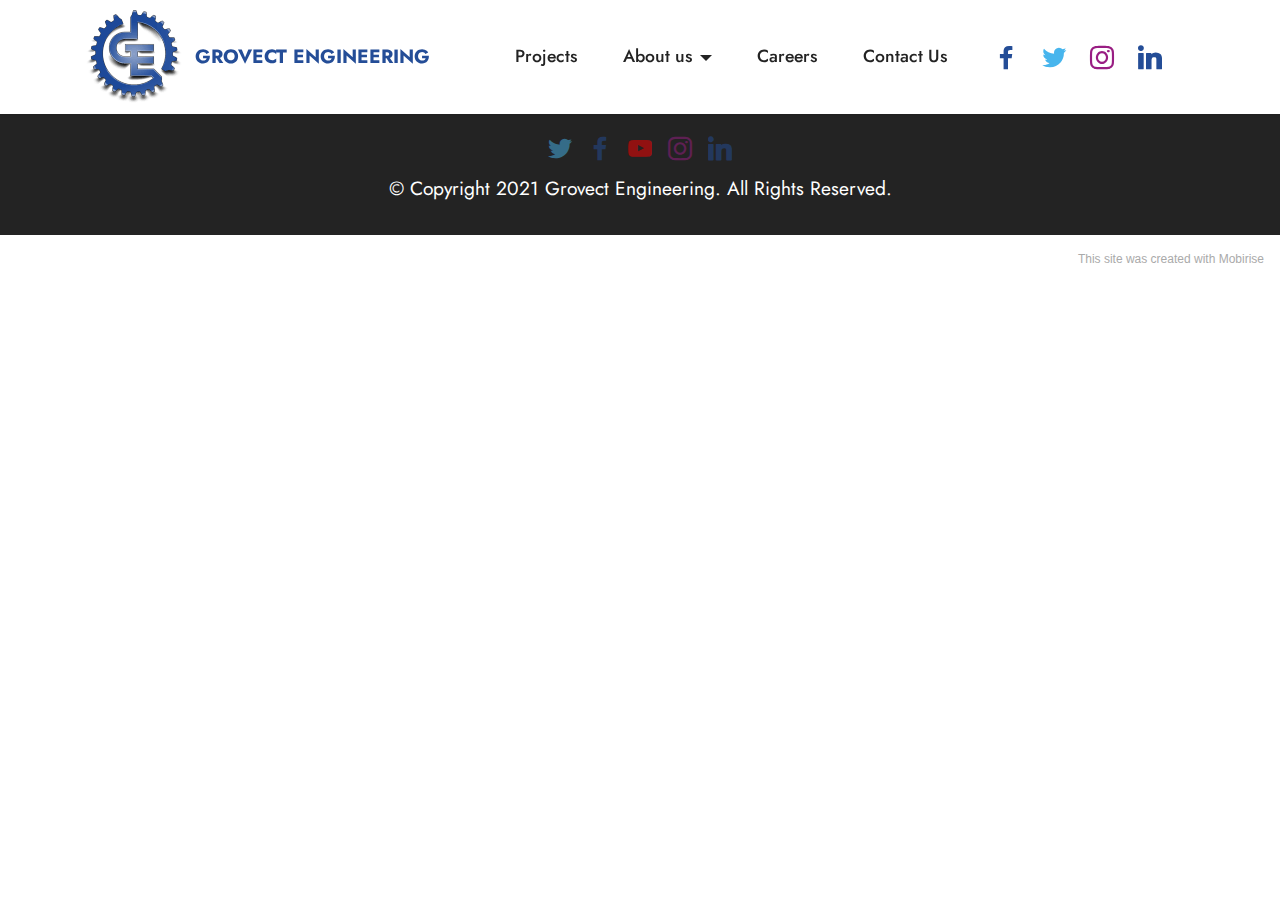
<file: page2.html>
<!DOCTYPE html>
<html  >
<head>
  <!-- Site made with Mobirise Website Builder v5.3.10, https://mobirise.com -->
  <meta charset="UTF-8">
  <meta http-equiv="X-UA-Compatible" content="IE=edge">
  <meta name="generator" content="Mobirise v5.3.10, mobirise.com">
  <meta name="viewport" content="width=device-width, initial-scale=1, minimum-scale=1">
  <link rel="shortcut icon" href="assets/images/ge-logo-2-1-96x93.png" type="image/x-icon">
  <meta name="description" content="">
  
  
  <title>Clientelle</title>
  <link rel="stylesheet" href="assets/tether/tether.min.css">
  <link rel="stylesheet" href="assets/bootstrap/css/bootstrap.min.css">
  <link rel="stylesheet" href="assets/bootstrap/css/bootstrap-grid.min.css">
  <link rel="stylesheet" href="assets/bootstrap/css/bootstrap-reboot.min.css">
  <link rel="stylesheet" href="assets/animatecss/animate.css">
  <link rel="stylesheet" href="assets/dropdown/css/style.css">
  <link rel="stylesheet" href="assets/socicon/css/styles.css">
  <link rel="stylesheet" href="assets/theme/css/style.css">
  <link rel="preload" href="https://fonts.googleapis.com/css?family=Jost:100,200,300,400,500,600,700,800,900,100i,200i,300i,400i,500i,600i,700i,800i,900i&display=swap" as="style" onload="this.onload=null;this.rel='stylesheet'">
  <noscript><link rel="stylesheet" href="https://fonts.googleapis.com/css?family=Jost:100,200,300,400,500,600,700,800,900,100i,200i,300i,400i,500i,600i,700i,800i,900i&display=swap"></noscript>
  <link rel="preload" href="https://fonts.googleapis.com/css?family=Patua+One:400&display=swap" as="style" onload="this.onload=null;this.rel='stylesheet'">
  <noscript><link rel="stylesheet" href="https://fonts.googleapis.com/css?family=Patua+One:400&display=swap"></noscript>
  <link rel="preload" as="style" href="assets/mobirise/css/mbr-additional.css"><link rel="stylesheet" href="assets/mobirise/css/mbr-additional.css" type="text/css">
  
  
  
  
</head>
<body>
  
  <section class="menu menu3 cid-sIORGOrH49" once="menu" id="menu3-q">
    
    <nav class="navbar navbar-dropdown navbar-fixed-top navbar-expand-lg">
        <div class="container">
            <div class="navbar-brand">
                <span class="navbar-logo">
                    <a href="index.html">
                        <img src="assets/images/ge-logo-2-1-96x93.png" alt="Mobirise" style="height: 5.8rem;">
                    </a>
                </span>
                <span class="navbar-caption-wrap"><a class="navbar-caption text-primary display-7" href="index.html">GROVECT ENGINEERING</a></span>
            </div>
            <button class="navbar-toggler" type="button" data-toggle="collapse" data-target="#navbarSupportedContent" aria-controls="navbarNavAltMarkup" aria-expanded="false" aria-label="Toggle navigation">
                <div class="hamburger">
                    <span></span>
                    <span></span>
                    <span></span>
                    <span></span>
                </div>
            </button>
            <div class="collapse navbar-collapse" id="navbarSupportedContent">
                <ul class="navbar-nav nav-dropdown nav-right" data-app-modern-menu="true"><li class="nav-item"><a class="nav-link link text-black display-4" href="page1.html">Projects</a></li><li class="nav-item dropdown"><a class="nav-link link dropdown-toggle text-black display-4" href="#" data-toggle="dropdown-submenu" aria-expanded="false">
                            About us</a><div class="dropdown-menu"><a class="dropdown-item text-black text-primary display-4" href="page4.html">About Grovect Engineering</a><a class="dropdown-item text-black text-primary display-4" href="page3.html" aria-expanded="false">From the desk</a><a class="dropdown-item text-black text-primary display-4" href="page2.html" aria-expanded="false">Clientele&nbsp;</a></div></li>
                    <li class="nav-item"><a class="nav-link link text-black text-primary display-4" href="page5.html">Careers</a></li>
                    <li class="nav-item"><a class="nav-link link text-black text-primary display-4" href="page6.html">Contact Us</a>
                    </li></ul>
                <div class="icons-menu">
                    <a class="iconfont-wrapper" href="http://www.facebook.com/grovectengineering/iri.se" target="_blank">
                        <span class="p-2 mbr-iconfont socicon-facebook socicon" style="color: rgb(36, 77, 151); fill: rgb(36, 77, 151);"></span>
                    </a>
                    <a class="iconfont-wrapper" href="https://twitter.com/grovectenginee1" target="_blank">
                        <span class="p-2 mbr-iconfont socicon-twitter socicon" style="color: rgb(71, 181, 237); fill: rgb(71, 181, 237);"></span>
                    </a>
                    <a class="iconfont-wrapper" href="https://www.instagram.com/grovectengineering/" target="_blank">
                        <span class="p-2 mbr-iconfont socicon-instagram socicon" style="color: rgb(153, 30, 131); fill: rgb(153, 30, 131);"></span>
                    </a>
                    <a class="iconfont-wrapper" href="https://www.linkedin.com/in/grovect-engineering-34b135202/" target="_blank">
                        <span class="p-2 mbr-iconfont socicon-linkedin socicon" style="color: rgb(36, 77, 151); fill: rgb(36, 77, 151);"></span>
                    </a>
                </div>
                
            </div>
        </div>
    </nav>
</section>

<section class="footer3 cid-sISy3CWs4d" once="footers" id="footer3-r">

    

    

    <div class="container">
        <div class="media-container-row align-center mbr-white">
            <div class="row row-links">
                <ul class="foot-menu">
                    
                    
                    
                    
                    
                <li class="foot-menu-item mbr-fonts-style display-7">
                        <a class="text-white text-primary" href="page4.html" target="_blank">About us</a>
                    </li><li class="foot-menu-item mbr-fonts-style display-7">
                        <a class="text-white text-primary" href="page1.html" target="_blank">Services</a>
                    </li><li class="foot-menu-item mbr-fonts-style display-7">
                        <a class="text-white text-primary" href="page6.html" target="_blank">Contact Us</a>
                    </li><li class="foot-menu-item mbr-fonts-style display-7">
                        <a class="text-white text-primary" href="page5.html" target="_blank">Careers</a>
                    </li><li class="foot-menu-item mbr-fonts-style display-7">
                        <a class="text-white" href="#" target="_blank">Careers</a>
                    </li></ul>
            </div>
            <div class="row social-row">
                <div class="social-list align-right pb-2">
                    
                    
                    
                    
                    
                    
                <div class="soc-item">
                        <a href="https://twitter.com/grovectenginee1" target="_blank">
                            <span class="mbr-iconfont mbr-iconfont-social socicon-twitter socicon" style="color: rgb(71, 181, 237); fill: rgb(71, 181, 237);"></span>
                        </a>
                    </div><div class="soc-item">
                        <a href="https://www.facebook.com/grovectengineering/" target="_blank">
                            <span class="mbr-iconfont mbr-iconfont-social socicon-facebook socicon" style="color: rgb(36, 77, 151); fill: rgb(36, 77, 151);"></span>
                        </a>
                    </div><div class="soc-item">
                        <a href="https://www.youtube.com/channel/UCQbMOURK0QekB6vr2We3t4Q" target="_blank">
                            <span class="mbr-iconfont mbr-iconfont-social socicon-youtube socicon" style="color: rgb(255, 0, 0); fill: rgb(255, 0, 0);"></span>
                        </a>
                    </div><div class="soc-item">
                        <a href="https://www.instagram.com/grovectengineering/" target="_blank">
                            <span class="mbr-iconfont mbr-iconfont-social socicon-instagram socicon" style="color: rgb(153, 30, 131); fill: rgb(153, 30, 131);"></span>
                        </a>
                    </div><div class="soc-item">
                        <a href="https://www.linkedin.com/in/grovect-engineering-34b135202/" target="_blank">
                            <span class="mbr-iconfont mbr-iconfont-social socicon-linkedin socicon" style="color: rgb(36, 77, 151); fill: rgb(36, 77, 151);"></span>
                        </a>
                    </div></div>
            </div>
            <div class="row row-copirayt">
                <p class="mbr-text mb-0 mbr-fonts-style mbr-white align-center display-7">
                    © Copyright 2021 Grovect Engineering. All Rights Reserved.
                </p>
            </div>
        </div>
    </div>
</section><section style="background-color: #fff; font-family: -apple-system, BlinkMacSystemFont, 'Segoe UI', 'Roboto', 'Helvetica Neue', Arial, sans-serif; color:#aaa; font-size:12px; padding: 0; align-items: center; display: flex;"><a href="https://mobirise.site/w" style="flex: 1 1; height: 3rem; padding-left: 1rem;"></a><p style="flex: 0 0 auto; margin:0; padding-right:1rem;"><a href="https://mobirise.site/c" style="color:#aaa;">This</a> site was created with Mobirise</p></section><script src="assets/web/assets/jquery/jquery.min.js"></script>  <script src="assets/popper/popper.min.js"></script>  <script src="assets/tether/tether.min.js"></script>  <script src="assets/bootstrap/js/bootstrap.min.js"></script>  <script src="assets/smoothscroll/smooth-scroll.js"></script>  <script src="assets/viewportchecker/jquery.viewportchecker.js"></script>  <script src="assets/dropdown/js/nav-dropdown.js"></script>  <script src="assets/dropdown/js/navbar-dropdown.js"></script>  <script src="assets/touchswipe/jquery.touch-swipe.min.js"></script>  <script src="assets/theme/js/script.js"></script>  
  
  
  <input name="animation" type="hidden">
  </body>
</html>
</file>
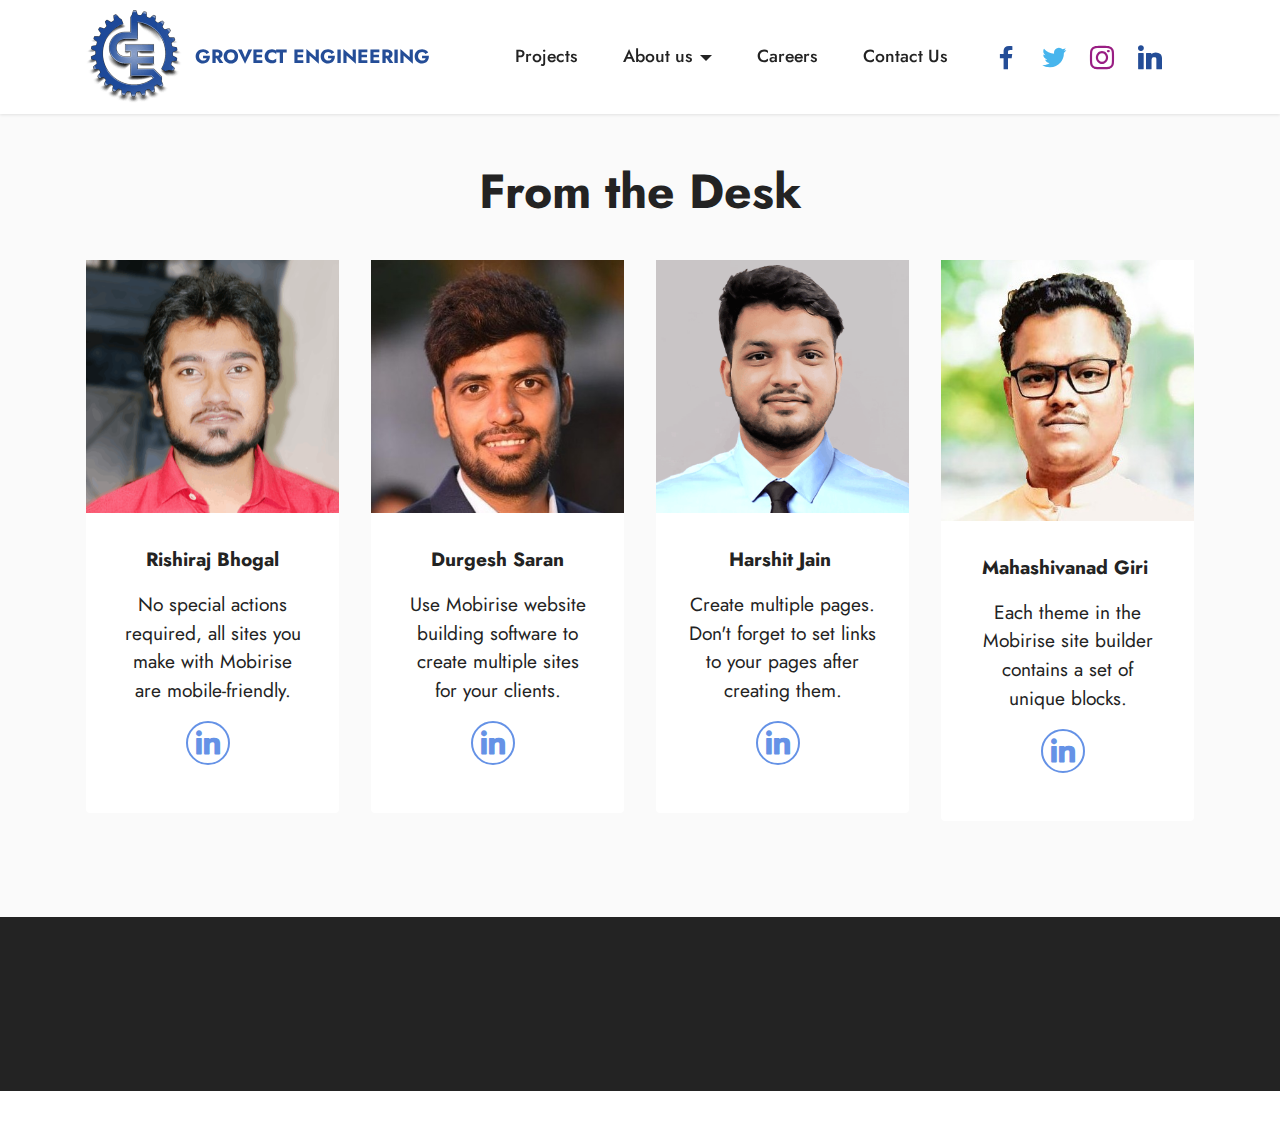
<file: page3.html>
<!DOCTYPE html>
<html  >
<head>
  <!-- Site made with Mobirise Website Builder v5.3.10, https://mobirise.com -->
  <meta charset="UTF-8">
  <meta http-equiv="X-UA-Compatible" content="IE=edge">
  <meta name="generator" content="Mobirise v5.3.10, mobirise.com">
  <meta name="viewport" content="width=device-width, initial-scale=1, minimum-scale=1">
  <link rel="shortcut icon" href="assets/images/ge-logo-2-1-96x93.png" type="image/x-icon">
  <meta name="description" content="">
  
  
  <title>From the Desk</title>
  <link rel="stylesheet" href="assets/tether/tether.min.css">
  <link rel="stylesheet" href="assets/bootstrap/css/bootstrap.min.css">
  <link rel="stylesheet" href="assets/bootstrap/css/bootstrap-grid.min.css">
  <link rel="stylesheet" href="assets/bootstrap/css/bootstrap-reboot.min.css">
  <link rel="stylesheet" href="assets/animatecss/animate.css">
  <link rel="stylesheet" href="assets/dropdown/css/style.css">
  <link rel="stylesheet" href="assets/socicon/css/styles.css">
  <link rel="stylesheet" href="assets/theme/css/style.css">
  <link rel="preload" href="https://fonts.googleapis.com/css?family=Jost:100,200,300,400,500,600,700,800,900,100i,200i,300i,400i,500i,600i,700i,800i,900i&display=swap" as="style" onload="this.onload=null;this.rel='stylesheet'">
  <noscript><link rel="stylesheet" href="https://fonts.googleapis.com/css?family=Jost:100,200,300,400,500,600,700,800,900,100i,200i,300i,400i,500i,600i,700i,800i,900i&display=swap"></noscript>
  <link rel="preload" href="https://fonts.googleapis.com/css?family=Patua+One:400&display=swap" as="style" onload="this.onload=null;this.rel='stylesheet'">
  <noscript><link rel="stylesheet" href="https://fonts.googleapis.com/css?family=Patua+One:400&display=swap"></noscript>
  <link rel="preload" as="style" href="assets/mobirise/css/mbr-additional.css"><link rel="stylesheet" href="assets/mobirise/css/mbr-additional.css" type="text/css">
  
  
  
  
</head>
<body>
  
  <section class="menu menu3 cid-sIORGOrH49" once="menu" id="menu3-s">
    
    <nav class="navbar navbar-dropdown navbar-fixed-top navbar-expand-lg">
        <div class="container">
            <div class="navbar-brand">
                <span class="navbar-logo">
                    <a href="index.html">
                        <img src="assets/images/ge-logo-2-1-96x93.png" alt="Mobirise" style="height: 5.8rem;">
                    </a>
                </span>
                <span class="navbar-caption-wrap"><a class="navbar-caption text-primary display-7" href="index.html">GROVECT ENGINEERING</a></span>
            </div>
            <button class="navbar-toggler" type="button" data-toggle="collapse" data-target="#navbarSupportedContent" aria-controls="navbarNavAltMarkup" aria-expanded="false" aria-label="Toggle navigation">
                <div class="hamburger">
                    <span></span>
                    <span></span>
                    <span></span>
                    <span></span>
                </div>
            </button>
            <div class="collapse navbar-collapse" id="navbarSupportedContent">
                <ul class="navbar-nav nav-dropdown nav-right" data-app-modern-menu="true"><li class="nav-item"><a class="nav-link link text-black display-4" href="page1.html">Projects</a></li><li class="nav-item dropdown"><a class="nav-link link dropdown-toggle text-black display-4" href="#" data-toggle="dropdown-submenu" aria-expanded="false">
                            About us</a><div class="dropdown-menu"><a class="dropdown-item text-black text-primary display-4" href="page4.html">About Grovect Engineering</a><a class="dropdown-item text-black text-primary display-4" href="page3.html" aria-expanded="false">From the desk</a><a class="dropdown-item text-black text-primary display-4" href="page2.html" aria-expanded="false">Clientele&nbsp;</a></div></li>
                    <li class="nav-item"><a class="nav-link link text-black text-primary display-4" href="page5.html">Careers</a></li>
                    <li class="nav-item"><a class="nav-link link text-black text-primary display-4" href="page6.html">Contact Us</a>
                    </li></ul>
                <div class="icons-menu">
                    <a class="iconfont-wrapper" href="http://www.facebook.com/grovectengineering/iri.se" target="_blank">
                        <span class="p-2 mbr-iconfont socicon-facebook socicon" style="color: rgb(36, 77, 151); fill: rgb(36, 77, 151);"></span>
                    </a>
                    <a class="iconfont-wrapper" href="https://twitter.com/grovectenginee1" target="_blank">
                        <span class="p-2 mbr-iconfont socicon-twitter socicon" style="color: rgb(71, 181, 237); fill: rgb(71, 181, 237);"></span>
                    </a>
                    <a class="iconfont-wrapper" href="https://www.instagram.com/grovectengineering/" target="_blank">
                        <span class="p-2 mbr-iconfont socicon-instagram socicon" style="color: rgb(153, 30, 131); fill: rgb(153, 30, 131);"></span>
                    </a>
                    <a class="iconfont-wrapper" href="https://www.linkedin.com/in/grovect-engineering-34b135202/" target="_blank">
                        <span class="p-2 mbr-iconfont socicon-linkedin socicon" style="color: rgb(36, 77, 151); fill: rgb(36, 77, 151);"></span>
                    </a>
                </div>
                
            </div>
        </div>
    </nav>
</section>

<section class="team1 cid-sJ6frhTImX" id="team1-17">
    

    
    <div class="container">
        <div class="row justify-content-center">
            <div class="col-12">
                <h3 class="mbr-section-title mbr-fonts-style align-center mb-4 display-5">
                    <strong>From the Desk</strong></h3>
                
            </div>
            <div class="col-sm-6 col-lg-3">
                <div class="card-wrap">
                    <div class="image-wrap">
                        <img src="assets/images/123-auto-x2-colored-light-ai-2-506x493.png" alt="">
                    </div>
                    <div class="content-wrap">
                        <h5 class="mbr-section-title card-title mbr-fonts-style align-center m-0 display-7">
                            <strong>Rishiraj Bhogal</strong></h5>
                        <h6 class="mbr-role mbr-fonts-style align-center mb-3 display-4"></h6>
                        <p class="card-text mbr-fonts-style align-center display-7">
                            No special actions required, all sites you make with Mobirise are mobile-friendly.
                        </p>
                        <div class="social-row display-7">
                            <div class="soc-item">
                                <a href="https://www.facebook.com/Mobirise/" target="_blank">
                                    <span class="mbr-iconfont socicon-linkedin socicon"></span>
                                </a>
                            </div>
                            
                            
                            
                            
                        </div>
                        
                    </div>
                </div>
            </div>

            <div class="col-sm-6 col-lg-3">
                <div class="card-wrap">
                    <div class="image-wrap">
                        <img src="assets/images/whatsapp-image-2021-06-17-at-2.28.02-pm-506x618.jpeg" alt="">
                    </div>
                    <div class="content-wrap">
                        <h5 class="mbr-section-title card-title mbr-fonts-style align-center m-0 display-7">
                            <strong>Durgesh Saran</strong></h5>
                        <h6 class="mbr-role mbr-fonts-style align-center mb-3 display-4"></h6>
                        <p class="card-text mbr-fonts-style align-center display-7">
                            Use Mobirise website building software to create multiple sites for your clients.
                        </p>
                        <div class="social-row display-7">
                            <div class="soc-item">
                                <a href="https://www.facebook.com/Mobirise/" target="_blank">
                                    <span class="mbr-iconfont socicon-linkedin socicon"></span>
                                </a>
                            </div>
                            
                            
                            
                            
                        </div>
                        
                    </div>
                </div>
            </div>

            <div class="col-sm-6 col-lg-3">
                <div class="card-wrap">
                    <div class="image-wrap">
                        <img src="assets/images/jain-sundar-506x662.png" alt="">
                    </div>
                    <div class="content-wrap">
                        <h5 class="mbr-section-title card-title mbr-fonts-style align-center m-0 display-7">
                            <strong>Harshit Jain&nbsp;</strong></h5>
                        <h6 class="mbr-role mbr-fonts-style align-center mb-3 display-4"></h6>
                        <p class="card-text mbr-fonts-style align-center display-7">
                            Create multiple pages. Don't forget to set links to your pages after creating them.
                        </p>
                        <div class="social-row display-7">
                            <div class="soc-item">
                                <a href="https://www.facebook.com/Mobirise/" target="_blank">
                                    <span class="mbr-iconfont socicon-linkedin socicon"></span>
                                </a>
                            </div>
                            
                            
                            
                            
                        </div>
                        
                    </div>
                </div>
            </div>

            <div class="col-sm-6 col-lg-3">
                <div class="card-wrap">
                    <div class="image-wrap">
                        <img src="assets/images/whatsapp-image-2021-06-20-at-8.17.56-pm-366x466.jpeg" alt="">
                    </div>
                    <div class="content-wrap">
                        <h5 class="mbr-section-title card-title mbr-fonts-style align-center m-0 display-7">
                            <strong>Mahashivanad Giri&nbsp;</strong></h5>
                        <h6 class="mbr-role mbr-fonts-style align-center mb-3 display-4"></h6>
                        <p class="card-text mbr-fonts-style align-center display-7">
                            Each theme in the Mobirise site builder contains a set of unique blocks.
                        </p>
                        <div class="social-row display-7">
                            <div class="soc-item">
                                <a href="https://www.facebook.com/Mobirise/" target="_blank">
                                    <span class="mbr-iconfont socicon-linkedin socicon"></span>
                                </a>
                            </div>
                            
                            
                            
                            
                        </div>
                        
                    </div>
                </div>
            </div>
        </div>
    </div>
</section>

<section class="footer3 cid-sISy3CWs4d" once="footers" id="footer3-t">

    

    

    <div class="container">
        <div class="media-container-row align-center mbr-white">
            <div class="row row-links">
                <ul class="foot-menu">
                    
                    
                    
                    
                    
                <li class="foot-menu-item mbr-fonts-style display-7">
                        <a class="text-white text-primary" href="page4.html" target="_blank">About us</a>
                    </li><li class="foot-menu-item mbr-fonts-style display-7">
                        <a class="text-white text-primary" href="page1.html" target="_blank">Services</a>
                    </li><li class="foot-menu-item mbr-fonts-style display-7">
                        <a class="text-white text-primary" href="page6.html" target="_blank">Contact Us</a>
                    </li><li class="foot-menu-item mbr-fonts-style display-7">
                        <a class="text-white text-primary" href="page5.html" target="_blank">Careers</a>
                    </li><li class="foot-menu-item mbr-fonts-style display-7">
                        <a class="text-white" href="#" target="_blank">Careers</a>
                    </li></ul>
            </div>
            <div class="row social-row">
                <div class="social-list align-right pb-2">
                    
                    
                    
                    
                    
                    
                <div class="soc-item">
                        <a href="https://twitter.com/grovectenginee1" target="_blank">
                            <span class="mbr-iconfont mbr-iconfont-social socicon-twitter socicon" style="color: rgb(71, 181, 237); fill: rgb(71, 181, 237);"></span>
                        </a>
                    </div><div class="soc-item">
                        <a href="https://www.facebook.com/grovectengineering/" target="_blank">
                            <span class="mbr-iconfont mbr-iconfont-social socicon-facebook socicon" style="color: rgb(36, 77, 151); fill: rgb(36, 77, 151);"></span>
                        </a>
                    </div><div class="soc-item">
                        <a href="https://www.youtube.com/channel/UCQbMOURK0QekB6vr2We3t4Q" target="_blank">
                            <span class="mbr-iconfont mbr-iconfont-social socicon-youtube socicon" style="color: rgb(255, 0, 0); fill: rgb(255, 0, 0);"></span>
                        </a>
                    </div><div class="soc-item">
                        <a href="https://www.instagram.com/grovectengineering/" target="_blank">
                            <span class="mbr-iconfont mbr-iconfont-social socicon-instagram socicon" style="color: rgb(153, 30, 131); fill: rgb(153, 30, 131);"></span>
                        </a>
                    </div><div class="soc-item">
                        <a href="https://www.linkedin.com/in/grovect-engineering-34b135202/" target="_blank">
                            <span class="mbr-iconfont mbr-iconfont-social socicon-linkedin socicon" style="color: rgb(36, 77, 151); fill: rgb(36, 77, 151);"></span>
                        </a>
                    </div></div>
            </div>
            <div class="row row-copirayt">
                <p class="mbr-text mb-0 mbr-fonts-style mbr-white align-center display-7">
                    © Copyright 2021 Grovect Engineering. All Rights Reserved.
                </p>
            </div>
        </div>
    </div>
</section><section style="background-color: #fff; font-family: -apple-system, BlinkMacSystemFont, 'Segoe UI', 'Roboto', 'Helvetica Neue', Arial, sans-serif; color:#aaa; font-size:12px; padding: 0; align-items: center; display: flex;"><a href="https://mobirise.site/z" style="flex: 1 1; height: 3rem; padding-left: 1rem;"></a><p style="flex: 0 0 auto; margin:0; padding-right:1rem;">Built with Mobirise - <a href="https://mobirise.site/k" style="color:#aaa;">Learn more</a></p></section><script src="assets/web/assets/jquery/jquery.min.js"></script>  <script src="assets/popper/popper.min.js"></script>  <script src="assets/tether/tether.min.js"></script>  <script src="assets/bootstrap/js/bootstrap.min.js"></script>  <script src="assets/smoothscroll/smooth-scroll.js"></script>  <script src="assets/viewportchecker/jquery.viewportchecker.js"></script>  <script src="assets/dropdown/js/nav-dropdown.js"></script>  <script src="assets/dropdown/js/navbar-dropdown.js"></script>  <script src="assets/touchswipe/jquery.touch-swipe.min.js"></script>  <script src="assets/theme/js/script.js"></script>  
  
  
  <input name="animation" type="hidden">
  </body>
</html>
</file>
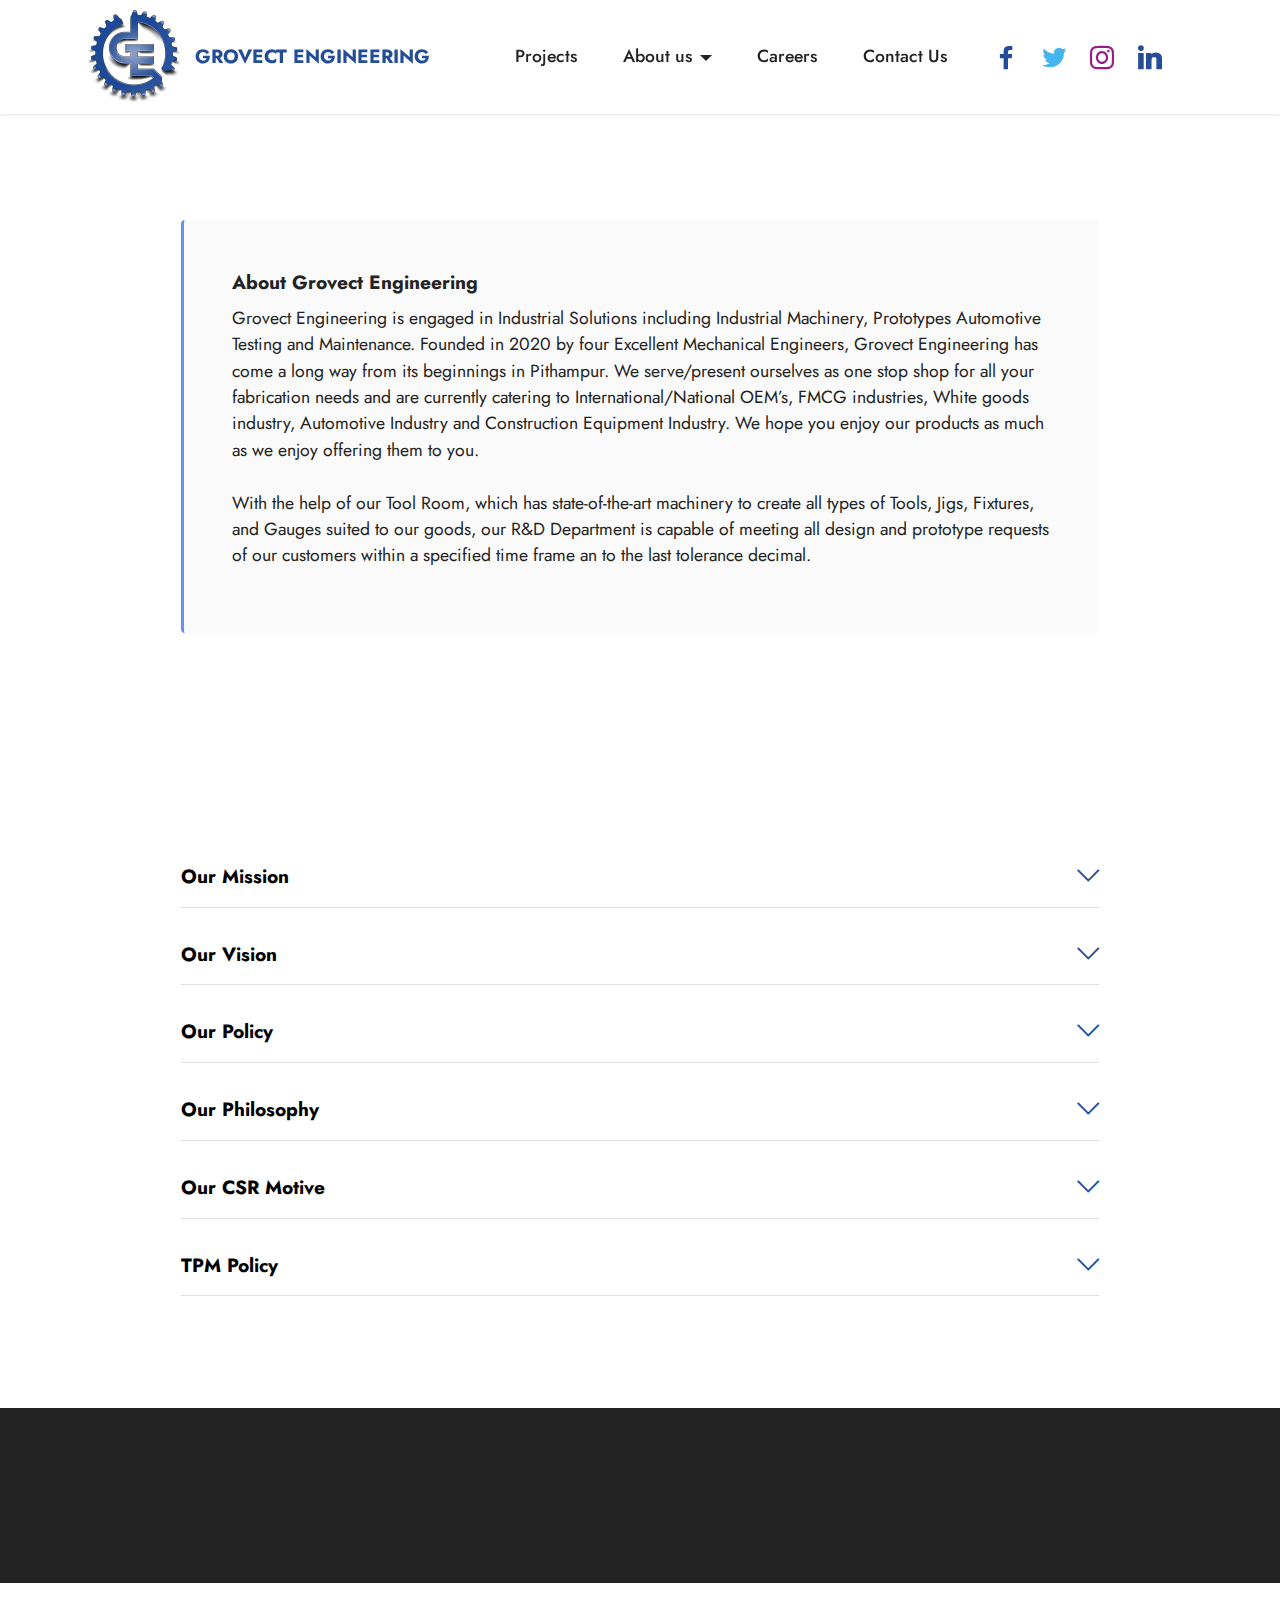
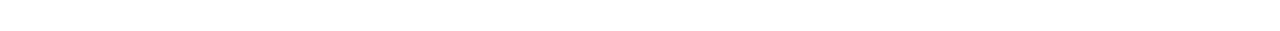
<file: page4.html>
<!DOCTYPE html>
<html  >
<head>
  <!-- Site made with Mobirise Website Builder v5.3.10, https://mobirise.com -->
  <meta charset="UTF-8">
  <meta http-equiv="X-UA-Compatible" content="IE=edge">
  <meta name="generator" content="Mobirise v5.3.10, mobirise.com">
  <meta name="viewport" content="width=device-width, initial-scale=1, minimum-scale=1">
  <link rel="shortcut icon" href="assets/images/ge-logo-2-1-96x93.png" type="image/x-icon">
  <meta name="description" content="">
  
  
  <title>About</title>
  <link rel="stylesheet" href="assets/web/assets/mobirise-icons2/mobirise2.css">
  <link rel="stylesheet" href="assets/web/assets/mobirise-icons/mobirise-icons.css">
  <link rel="stylesheet" href="assets/tether/tether.min.css">
  <link rel="stylesheet" href="assets/bootstrap/css/bootstrap.min.css">
  <link rel="stylesheet" href="assets/bootstrap/css/bootstrap-grid.min.css">
  <link rel="stylesheet" href="assets/bootstrap/css/bootstrap-reboot.min.css">
  <link rel="stylesheet" href="assets/animatecss/animate.css">
  <link rel="stylesheet" href="assets/dropdown/css/style.css">
  <link rel="stylesheet" href="assets/socicon/css/styles.css">
  <link rel="stylesheet" href="assets/theme/css/style.css">
  <link rel="preload" href="https://fonts.googleapis.com/css?family=Jost:100,200,300,400,500,600,700,800,900,100i,200i,300i,400i,500i,600i,700i,800i,900i&display=swap" as="style" onload="this.onload=null;this.rel='stylesheet'">
  <noscript><link rel="stylesheet" href="https://fonts.googleapis.com/css?family=Jost:100,200,300,400,500,600,700,800,900,100i,200i,300i,400i,500i,600i,700i,800i,900i&display=swap"></noscript>
  <link rel="preload" href="https://fonts.googleapis.com/css?family=Patua+One:400&display=swap" as="style" onload="this.onload=null;this.rel='stylesheet'">
  <noscript><link rel="stylesheet" href="https://fonts.googleapis.com/css?family=Patua+One:400&display=swap"></noscript>
  <link rel="preload" as="style" href="assets/mobirise/css/mbr-additional.css"><link rel="stylesheet" href="assets/mobirise/css/mbr-additional.css" type="text/css">
  
  
  
  
</head>
<body>
  
  <section class="menu menu3 cid-sIORGOrH49" once="menu" id="menu3-u">
    
    <nav class="navbar navbar-dropdown navbar-fixed-top navbar-expand-lg">
        <div class="container">
            <div class="navbar-brand">
                <span class="navbar-logo">
                    <a href="index.html">
                        <img src="assets/images/ge-logo-2-1-96x93.png" alt="Mobirise" style="height: 5.8rem;">
                    </a>
                </span>
                <span class="navbar-caption-wrap"><a class="navbar-caption text-primary display-7" href="index.html">GROVECT ENGINEERING</a></span>
            </div>
            <button class="navbar-toggler" type="button" data-toggle="collapse" data-target="#navbarSupportedContent" aria-controls="navbarNavAltMarkup" aria-expanded="false" aria-label="Toggle navigation">
                <div class="hamburger">
                    <span></span>
                    <span></span>
                    <span></span>
                    <span></span>
                </div>
            </button>
            <div class="collapse navbar-collapse" id="navbarSupportedContent">
                <ul class="navbar-nav nav-dropdown nav-right" data-app-modern-menu="true"><li class="nav-item"><a class="nav-link link text-black display-4" href="page1.html">Projects</a></li><li class="nav-item dropdown"><a class="nav-link link dropdown-toggle text-black display-4" href="#" data-toggle="dropdown-submenu" aria-expanded="false">
                            About us</a><div class="dropdown-menu"><a class="dropdown-item text-black text-primary display-4" href="page4.html">About Grovect Engineering</a><a class="dropdown-item text-black text-primary display-4" href="page3.html" aria-expanded="false">From the desk</a><a class="dropdown-item text-black text-primary display-4" href="page2.html" aria-expanded="false">Clientele&nbsp;</a></div></li>
                    <li class="nav-item"><a class="nav-link link text-black text-primary display-4" href="page5.html">Careers</a></li>
                    <li class="nav-item"><a class="nav-link link text-black text-primary display-4" href="page6.html">Contact Us</a>
                    </li></ul>
                <div class="icons-menu">
                    <a class="iconfont-wrapper" href="http://www.facebook.com/grovectengineering/iri.se" target="_blank">
                        <span class="p-2 mbr-iconfont socicon-facebook socicon" style="color: rgb(36, 77, 151); fill: rgb(36, 77, 151);"></span>
                    </a>
                    <a class="iconfont-wrapper" href="https://twitter.com/grovectenginee1" target="_blank">
                        <span class="p-2 mbr-iconfont socicon-twitter socicon" style="color: rgb(71, 181, 237); fill: rgb(71, 181, 237);"></span>
                    </a>
                    <a class="iconfont-wrapper" href="https://www.instagram.com/grovectengineering/" target="_blank">
                        <span class="p-2 mbr-iconfont socicon-instagram socicon" style="color: rgb(153, 30, 131); fill: rgb(153, 30, 131);"></span>
                    </a>
                    <a class="iconfont-wrapper" href="https://www.linkedin.com/in/grovect-engineering-34b135202/" target="_blank">
                        <span class="p-2 mbr-iconfont socicon-linkedin socicon" style="color: rgb(36, 77, 151); fill: rgb(36, 77, 151);"></span>
                    </a>
                </div>
                
            </div>
        </div>
    </nav>
</section>

<section class="content7 cid-sJ6dQFQcgX" id="content7-13">
    
    <div class="container">
        <div class="row justify-content-center">
            <div class="col-12 col-md-10">
                <blockquote>
                <h5 class="mbr-section-title mbr-fonts-style mb-2 display-7"><strong>About Grovect Engineering</strong></h5>
                <p class="mbr-text mbr-fonts-style display-4">Grovect Engineering is engaged in Industrial Solutions including Industrial Machinery, Prototypes Automotive Testing and Maintenance. Founded in 2020 by four Excellent Mechanical Engineers, Grovect Engineering has come a long way from its beginnings in Pithampur. We serve/present ourselves as one stop shop for all your fabrication needs and are currently catering to International/National OEM’s, FMCG industries, White goods industry, Automotive Industry and Construction Equipment Industry. We hope you enjoy our products as much as we enjoy offering them to you.<br><br>With the help of our Tool Room, which has state-of-the-art machinery to create all types of Tools, Jigs, Fixtures, and Gauges suited to our goods, our R&amp;D Department is capable of meeting all design and prototype requests of our customers within a specified time frame an to the last tolerance decimal.<br> </p></blockquote>
            </div>
        </div>
    </div>
</section>

<section class="content17 cid-sJ6ebF0f3G" id="content17-15">

    

    
    
    <div class="container">
        
            <div class="row justify-content-center">
                <div class="col-12 col-md-10">
                    
                    
                    <div id="bootstrap-toggle" class="toggle-panel accordionStyles tab-content">
                        <div class="card mb-3">
                            <div class="card-header" role="tab" id="headingOne">
                                <a role="button" class="collapsed panel-title text-black" data-toggle="collapse" data-core="" href="#collapse1_17" aria-expanded="false" aria-controls="collapse1">
                                    <h6 class="panel-title-edit mbr-fonts-style mb-0 display-7"><strong>Our Mission</strong></h6>
                                    <span class="sign mbr-iconfont mbri-arrow-down"></span>
                                </a>
                            </div>
                            <div id="collapse1_17" class="panel-collapse noScroll collapse" role="tabpanel" aria-labelledby="headingOne">
                                <div class="panel-body">
                                    <p class="mbr-fonts-style panel-text display-7">To revolutionize industrial manufacturing and design procedures throughout the world.</p>
                                </div>
                            </div>
                        </div>
                        <div class="card mb-3">
                            <div class="card-header" role="tab" id="headingTwo">
                                <a role="button" class="collapsed panel-title text-black" data-toggle="collapse" data-core="" href="#collapse2_17" aria-expanded="false" aria-controls="collapse2">
                                    <h6 class="panel-title-edit mbr-fonts-style mb-0 display-7"><strong>Our Vision</strong></h6>
                                    <span class="sign mbr-iconfont mbri-arrow-down"></span>
                                </a>

                            </div>
                            <div id="collapse2_17" class="panel-collapse noScroll collapse" role="tabpanel" aria-labelledby="headingTwo">
                                <div class="panel-body">
                                    <p class="mbr-fonts-style panel-text display-7">To inspire society where India will be recognized as best county in terms of Quality as well as Output.</p><p></p><p></p>
                                </div>
                            </div>
                        </div>
                        <div class="card mb-3">
                            <div class="card-header" role="tab" id="headingThree">
                                <a role="button" class="collapsed panel-title text-black" data-toggle="collapse" data-core="" href="#collapse3_17" aria-expanded="false" aria-controls="collapse3">
                                    <h6 class="panel-title-edit mbr-fonts-style mb-0 display-7"><strong>Our Policy</strong></h6>
                                    <span class="sign mbr-iconfont mbri-arrow-down"></span>
                                </a>
                            </div>
                            <div id="collapse3_17" class="panel-collapse noScroll collapse" role="tabpanel" aria-labelledby="headingThree">
                                <div class="panel-body">
                                    <p class="mbr-fonts-style panel-text display-7">To provide the best possible quality products and services at a best budget and time.</p>
                                </div>
                            </div>
                        </div>
                        <div class="card mb-3">
                            <div class="card-header" role="tab" id="headingThree">
                                <a role="button" class="collapsed panel-title text-black" data-toggle="collapse" data-core="" href="#collapse4_17" aria-expanded="false" aria-controls="collapse4">
                                    <h6 class="panel-title-edit mbr-fonts-style mb-0 display-7"><strong>Our Philosophy&nbsp;</strong></h6>
                                    <span class="sign mbr-iconfont mbri-arrow-down"></span>
                                </a>
                            </div>
                            <div id="collapse4_17" class="panel-collapse noScroll collapse" role="tabpanel" aria-labelledby="headingThree">
                                <div class="panel-body">
                                    <p class="mbr-fonts-style panel-text display-7">
                                       Lets Build the future together!</p>
                                </div>
                            </div>
                        </div>
                        <div class="card mb-3">
                            <div class="card-header" role="tab" id="headingThree">
                                <a role="button" class="collapsed panel-title text-black" data-toggle="collapse" data-core="" href="#collapse5_17" aria-expanded="false" aria-controls="collapse5">
                                   <h6 class="panel-title-edit mbr-fonts-style mb-0 display-7"><strong>Our CSR Motive</strong></h6>
                                        <span class="mbr-iconfont mobi-mbri-arrow-down mobi-mbri"></span>
                                </a>
                            </div>
                            <div id="collapse5_17" class="panel-collapse noScroll collapse" role="tabpanel" aria-labelledby="headingThree">
                                <div class="panel-body">
                                    <p class="mbr-fonts-style panel-text display-7">
                                       To revolutionize the product and service quality pan India.</p>
                                </div>
                            </div>
                        </div>
                        <div class="card mb-3">
                            <div class="card-header" role="tab" id="headingThree">
                                <a role="button" class="collapsed panel-title text-black" data-toggle="collapse" data-core="" href="#collapse6_17" aria-expanded="false" aria-controls="collapse6">
                                    <h6 class="panel-title-edit mbr-fonts-style mb-0 display-7"><strong>TPM Policy</strong></h6>
                                    <span class="mbr-iconfont mobi-mbri-arrow-down mobi-mbri"></span>
                                </a>
                            </div>
                            <div id="collapse6_17" class="panel-collapse noScroll collapse" role="tabpanel" aria-labelledby="headingThree">
                                <div class="panel-body">
                                    <p class="mbr-fonts-style panel-text display-7">
                                       We at Grovect Engineering believe Trust and Responsibility are the corner stones for High productive Maintenance be it amongst employees or among customers.&nbsp;</p>
                                </div>
                            </div>
                        </div>
                    </div>
                </div>
            </div>
        </div>
</section>

<section class="footer3 cid-sISy3CWs4d" once="footers" id="footer3-v">

    

    

    <div class="container">
        <div class="media-container-row align-center mbr-white">
            <div class="row row-links">
                <ul class="foot-menu">
                    
                    
                    
                    
                    
                <li class="foot-menu-item mbr-fonts-style display-7">
                        <a class="text-white text-primary" href="page4.html" target="_blank">About us</a>
                    </li><li class="foot-menu-item mbr-fonts-style display-7">
                        <a class="text-white text-primary" href="page1.html" target="_blank">Services</a>
                    </li><li class="foot-menu-item mbr-fonts-style display-7">
                        <a class="text-white text-primary" href="page6.html" target="_blank">Contact Us</a>
                    </li><li class="foot-menu-item mbr-fonts-style display-7">
                        <a class="text-white text-primary" href="page5.html" target="_blank">Careers</a>
                    </li><li class="foot-menu-item mbr-fonts-style display-7">
                        <a class="text-white" href="#" target="_blank">Careers</a>
                    </li></ul>
            </div>
            <div class="row social-row">
                <div class="social-list align-right pb-2">
                    
                    
                    
                    
                    
                    
                <div class="soc-item">
                        <a href="https://twitter.com/grovectenginee1" target="_blank">
                            <span class="mbr-iconfont mbr-iconfont-social socicon-twitter socicon" style="color: rgb(71, 181, 237); fill: rgb(71, 181, 237);"></span>
                        </a>
                    </div><div class="soc-item">
                        <a href="https://www.facebook.com/grovectengineering/" target="_blank">
                            <span class="mbr-iconfont mbr-iconfont-social socicon-facebook socicon" style="color: rgb(36, 77, 151); fill: rgb(36, 77, 151);"></span>
                        </a>
                    </div><div class="soc-item">
                        <a href="https://www.youtube.com/channel/UCQbMOURK0QekB6vr2We3t4Q" target="_blank">
                            <span class="mbr-iconfont mbr-iconfont-social socicon-youtube socicon" style="color: rgb(255, 0, 0); fill: rgb(255, 0, 0);"></span>
                        </a>
                    </div><div class="soc-item">
                        <a href="https://www.instagram.com/grovectengineering/" target="_blank">
                            <span class="mbr-iconfont mbr-iconfont-social socicon-instagram socicon" style="color: rgb(153, 30, 131); fill: rgb(153, 30, 131);"></span>
                        </a>
                    </div><div class="soc-item">
                        <a href="https://www.linkedin.com/in/grovect-engineering-34b135202/" target="_blank">
                            <span class="mbr-iconfont mbr-iconfont-social socicon-linkedin socicon" style="color: rgb(36, 77, 151); fill: rgb(36, 77, 151);"></span>
                        </a>
                    </div></div>
            </div>
            <div class="row row-copirayt">
                <p class="mbr-text mb-0 mbr-fonts-style mbr-white align-center display-7">
                    © Copyright 2021 Grovect Engineering. All Rights Reserved.
                </p>
            </div>
        </div>
    </div>
</section><section style="background-color: #fff; font-family: -apple-system, BlinkMacSystemFont, 'Segoe UI', 'Roboto', 'Helvetica Neue', Arial, sans-serif; color:#aaa; font-size:12px; padding: 0; align-items: center; display: flex;"><a href="https://mobirise.site/f" style="flex: 1 1; height: 3rem; padding-left: 1rem;"></a><p style="flex: 0 0 auto; margin:0; padding-right:1rem;"><a href="https://mobirise.site" style="color:#aaa;">https://mobirise.com</a> simple web software</p></section><script src="assets/web/assets/jquery/jquery.min.js"></script>  <script src="assets/popper/popper.min.js"></script>  <script src="assets/tether/tether.min.js"></script>  <script src="assets/bootstrap/js/bootstrap.min.js"></script>  <script src="assets/smoothscroll/smooth-scroll.js"></script>  <script src="assets/viewportchecker/jquery.viewportchecker.js"></script>  <script src="assets/dropdown/js/nav-dropdown.js"></script>  <script src="assets/dropdown/js/navbar-dropdown.js"></script>  <script src="assets/touchswipe/jquery.touch-swipe.min.js"></script>  <script src="assets/mbr-switch-arrow/mbr-switch-arrow.js"></script>  <script src="assets/theme/js/script.js"></script>  
  
  
  <input name="animation" type="hidden">
  </body>
</html>
</file>
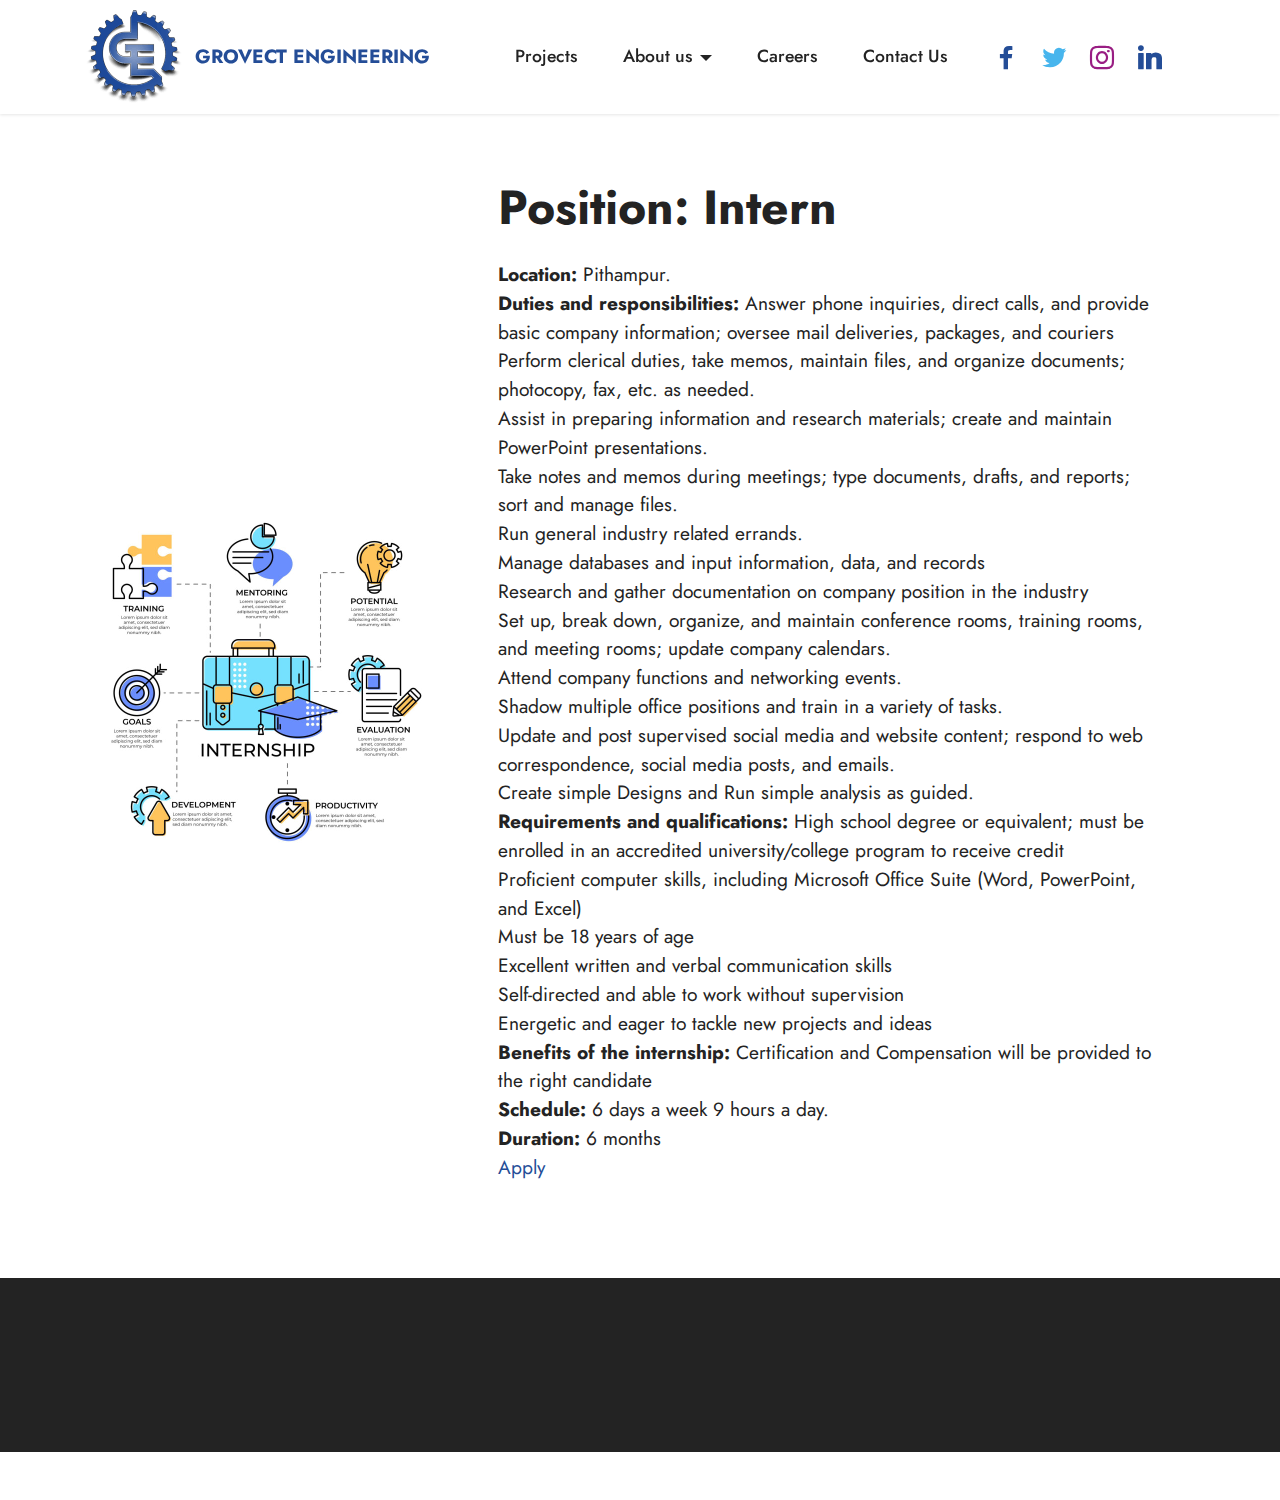
<file: page5.html>
<!DOCTYPE html>
<html  >
<head>
  <!-- Site made with Mobirise Website Builder v5.3.10, https://mobirise.com -->
  <meta charset="UTF-8">
  <meta http-equiv="X-UA-Compatible" content="IE=edge">
  <meta name="generator" content="Mobirise v5.3.10, mobirise.com">
  <meta name="viewport" content="width=device-width, initial-scale=1, minimum-scale=1">
  <link rel="shortcut icon" href="assets/images/ge-logo-2-1-96x93.png" type="image/x-icon">
  <meta name="description" content="">
  
  
  <title>Career</title>
  <link rel="stylesheet" href="assets/tether/tether.min.css">
  <link rel="stylesheet" href="assets/bootstrap/css/bootstrap.min.css">
  <link rel="stylesheet" href="assets/bootstrap/css/bootstrap-grid.min.css">
  <link rel="stylesheet" href="assets/bootstrap/css/bootstrap-reboot.min.css">
  <link rel="stylesheet" href="assets/animatecss/animate.css">
  <link rel="stylesheet" href="assets/dropdown/css/style.css">
  <link rel="stylesheet" href="assets/socicon/css/styles.css">
  <link rel="stylesheet" href="assets/theme/css/style.css">
  <link rel="preload" href="https://fonts.googleapis.com/css?family=Jost:100,200,300,400,500,600,700,800,900,100i,200i,300i,400i,500i,600i,700i,800i,900i&display=swap" as="style" onload="this.onload=null;this.rel='stylesheet'">
  <noscript><link rel="stylesheet" href="https://fonts.googleapis.com/css?family=Jost:100,200,300,400,500,600,700,800,900,100i,200i,300i,400i,500i,600i,700i,800i,900i&display=swap"></noscript>
  <link rel="preload" href="https://fonts.googleapis.com/css?family=Patua+One:400&display=swap" as="style" onload="this.onload=null;this.rel='stylesheet'">
  <noscript><link rel="stylesheet" href="https://fonts.googleapis.com/css?family=Patua+One:400&display=swap"></noscript>
  <link rel="preload" as="style" href="assets/mobirise/css/mbr-additional.css"><link rel="stylesheet" href="assets/mobirise/css/mbr-additional.css" type="text/css">
  
  
  
  
</head>
<body>
  
  <section class="menu menu3 cid-sIORGOrH49" once="menu" id="menu3-w">
    
    <nav class="navbar navbar-dropdown navbar-fixed-top navbar-expand-lg">
        <div class="container">
            <div class="navbar-brand">
                <span class="navbar-logo">
                    <a href="index.html">
                        <img src="assets/images/ge-logo-2-1-96x93.png" alt="Mobirise" style="height: 5.8rem;">
                    </a>
                </span>
                <span class="navbar-caption-wrap"><a class="navbar-caption text-primary display-7" href="index.html">GROVECT ENGINEERING</a></span>
            </div>
            <button class="navbar-toggler" type="button" data-toggle="collapse" data-target="#navbarSupportedContent" aria-controls="navbarNavAltMarkup" aria-expanded="false" aria-label="Toggle navigation">
                <div class="hamburger">
                    <span></span>
                    <span></span>
                    <span></span>
                    <span></span>
                </div>
            </button>
            <div class="collapse navbar-collapse" id="navbarSupportedContent">
                <ul class="navbar-nav nav-dropdown nav-right" data-app-modern-menu="true"><li class="nav-item"><a class="nav-link link text-black display-4" href="page1.html">Projects</a></li><li class="nav-item dropdown"><a class="nav-link link dropdown-toggle text-black display-4" href="#" data-toggle="dropdown-submenu" aria-expanded="false">
                            About us</a><div class="dropdown-menu"><a class="dropdown-item text-black text-primary display-4" href="page4.html">About Grovect Engineering</a><a class="dropdown-item text-black text-primary display-4" href="page3.html" aria-expanded="false">From the desk</a><a class="dropdown-item text-black text-primary display-4" href="page2.html" aria-expanded="false">Clientele&nbsp;</a></div></li>
                    <li class="nav-item"><a class="nav-link link text-black text-primary display-4" href="page5.html">Careers</a></li>
                    <li class="nav-item"><a class="nav-link link text-black text-primary display-4" href="page6.html">Contact Us</a>
                    </li></ul>
                <div class="icons-menu">
                    <a class="iconfont-wrapper" href="http://www.facebook.com/grovectengineering/iri.se" target="_blank">
                        <span class="p-2 mbr-iconfont socicon-facebook socicon" style="color: rgb(36, 77, 151); fill: rgb(36, 77, 151);"></span>
                    </a>
                    <a class="iconfont-wrapper" href="https://twitter.com/grovectenginee1" target="_blank">
                        <span class="p-2 mbr-iconfont socicon-twitter socicon" style="color: rgb(71, 181, 237); fill: rgb(71, 181, 237);"></span>
                    </a>
                    <a class="iconfont-wrapper" href="https://www.instagram.com/grovectengineering/" target="_blank">
                        <span class="p-2 mbr-iconfont socicon-instagram socicon" style="color: rgb(153, 30, 131); fill: rgb(153, 30, 131);"></span>
                    </a>
                    <a class="iconfont-wrapper" href="https://www.linkedin.com/in/grovect-engineering-34b135202/" target="_blank">
                        <span class="p-2 mbr-iconfont socicon-linkedin socicon" style="color: rgb(36, 77, 151); fill: rgb(36, 77, 151);"></span>
                    </a>
                </div>
                
            </div>
        </div>
    </nav>
</section>

<section class="image1 cid-sJnPbvsc4A" id="image1-19">
    

    

    <div class="container">
        <div class="row align-items-center">
            <div class="col-12 col-lg-4">
                <div class="image-wrapper">
                    <img src="assets/images/4578924-696x696.jpg" alt="Mobirise">
                    
                </div>
            </div>
            <div class="col-12 col-lg">
                <div class="text-wrapper">
                    <h3 class="mbr-section-title mbr-fonts-style mb-3 display-5">
                        <strong>Position: Intern</strong></h3>
                    <p class="mbr-text mbr-fonts-style display-7"><strong>Location:</strong> Pithampur.<br><strong>Duties and responsibilities:</strong> Answer phone inquiries, direct calls, and provide basic company information; oversee mail deliveries, packages, and couriers
<br>Perform clerical duties, take memos, maintain files, and organize documents; photocopy, fax, etc. as needed.<br>Assist in preparing information and research materials; create and maintain PowerPoint presentations.<br>Take notes and memos during meetings; type documents, drafts, and reports; sort and manage files.<br>Run general industry related errands.<br>Manage databases and input information, data, and records
<br>Research and gather documentation on company position in the industry
<br>Set up, break down, organize, and maintain conference rooms, training rooms, and meeting rooms; update company calendars.<br>Attend company functions and networking events.<br>Shadow multiple office positions and train in a variety of tasks.<br>Update and post supervised social media and website content; respond to web correspondence, social media posts, and emails.<br>Create simple Designs and Run simple analysis as guided.<br><strong>Requirements and qualifications:&nbsp;</strong>High school degree or equivalent; must be enrolled in an accredited university/college program to receive credit
<br>Proficient computer skills, including Microsoft Office Suite (Word, PowerPoint, and Excel)
<br>Must be 18 years of age
<br>Excellent written and verbal communication skills
<br>Self-directed and able to work without supervision
<br>Energetic and eager to tackle new projects and ideas<br><strong>Benefits of the internship: </strong>Certification and Compensation will be provided to the right candidate<br><strong>Schedule:&nbsp;</strong>6 days a week 9 hours a day.<br><strong>Duration: </strong>6 months<br><strong><a href="https://docs.google.com/forms/d/1sThKDOhsTqhnPWBfBmDmUkf74QczrpE27-XjT5UGkZM/edit" class="text-primary">Apply</a></strong></p>
                </div>
            </div>
        </div>
    </div>
</section>

<section class="footer3 cid-sISy3CWs4d" once="footers" id="footer3-x">

    

    

    <div class="container">
        <div class="media-container-row align-center mbr-white">
            <div class="row row-links">
                <ul class="foot-menu">
                    
                    
                    
                    
                    
                <li class="foot-menu-item mbr-fonts-style display-7">
                        <a class="text-white text-primary" href="page4.html" target="_blank">About us</a>
                    </li><li class="foot-menu-item mbr-fonts-style display-7">
                        <a class="text-white text-primary" href="page1.html" target="_blank">Services</a>
                    </li><li class="foot-menu-item mbr-fonts-style display-7">
                        <a class="text-white text-primary" href="page6.html" target="_blank">Contact Us</a>
                    </li><li class="foot-menu-item mbr-fonts-style display-7">
                        <a class="text-white text-primary" href="page5.html" target="_blank">Careers</a>
                    </li><li class="foot-menu-item mbr-fonts-style display-7">
                        <a class="text-white" href="#" target="_blank">Careers</a>
                    </li></ul>
            </div>
            <div class="row social-row">
                <div class="social-list align-right pb-2">
                    
                    
                    
                    
                    
                    
                <div class="soc-item">
                        <a href="https://twitter.com/grovectenginee1" target="_blank">
                            <span class="mbr-iconfont mbr-iconfont-social socicon-twitter socicon" style="color: rgb(71, 181, 237); fill: rgb(71, 181, 237);"></span>
                        </a>
                    </div><div class="soc-item">
                        <a href="https://www.facebook.com/grovectengineering/" target="_blank">
                            <span class="mbr-iconfont mbr-iconfont-social socicon-facebook socicon" style="color: rgb(36, 77, 151); fill: rgb(36, 77, 151);"></span>
                        </a>
                    </div><div class="soc-item">
                        <a href="https://www.youtube.com/channel/UCQbMOURK0QekB6vr2We3t4Q" target="_blank">
                            <span class="mbr-iconfont mbr-iconfont-social socicon-youtube socicon" style="color: rgb(255, 0, 0); fill: rgb(255, 0, 0);"></span>
                        </a>
                    </div><div class="soc-item">
                        <a href="https://www.instagram.com/grovectengineering/" target="_blank">
                            <span class="mbr-iconfont mbr-iconfont-social socicon-instagram socicon" style="color: rgb(153, 30, 131); fill: rgb(153, 30, 131);"></span>
                        </a>
                    </div><div class="soc-item">
                        <a href="https://www.linkedin.com/in/grovect-engineering-34b135202/" target="_blank">
                            <span class="mbr-iconfont mbr-iconfont-social socicon-linkedin socicon" style="color: rgb(36, 77, 151); fill: rgb(36, 77, 151);"></span>
                        </a>
                    </div></div>
            </div>
            <div class="row row-copirayt">
                <p class="mbr-text mb-0 mbr-fonts-style mbr-white align-center display-7">
                    © Copyright 2021 Grovect Engineering. All Rights Reserved.
                </p>
            </div>
        </div>
    </div>
</section><section style="background-color: #fff; font-family: -apple-system, BlinkMacSystemFont, 'Segoe UI', 'Roboto', 'Helvetica Neue', Arial, sans-serif; color:#aaa; font-size:12px; padding: 0; align-items: center; display: flex;"><a href="https://mobirise.site/p" style="flex: 1 1; height: 3rem; padding-left: 1rem;"></a><p style="flex: 0 0 auto; margin:0; padding-right:1rem;">Set up a free website - <a href="https://mobirise.site/w" style="color:#aaa;">See here</a></p></section><script src="assets/web/assets/jquery/jquery.min.js"></script>  <script src="assets/popper/popper.min.js"></script>  <script src="assets/tether/tether.min.js"></script>  <script src="assets/bootstrap/js/bootstrap.min.js"></script>  <script src="assets/smoothscroll/smooth-scroll.js"></script>  <script src="assets/viewportchecker/jquery.viewportchecker.js"></script>  <script src="assets/dropdown/js/nav-dropdown.js"></script>  <script src="assets/dropdown/js/navbar-dropdown.js"></script>  <script src="assets/touchswipe/jquery.touch-swipe.min.js"></script>  <script src="assets/theme/js/script.js"></script>  
  
  
  <input name="animation" type="hidden">
  </body>
</html>
</file>
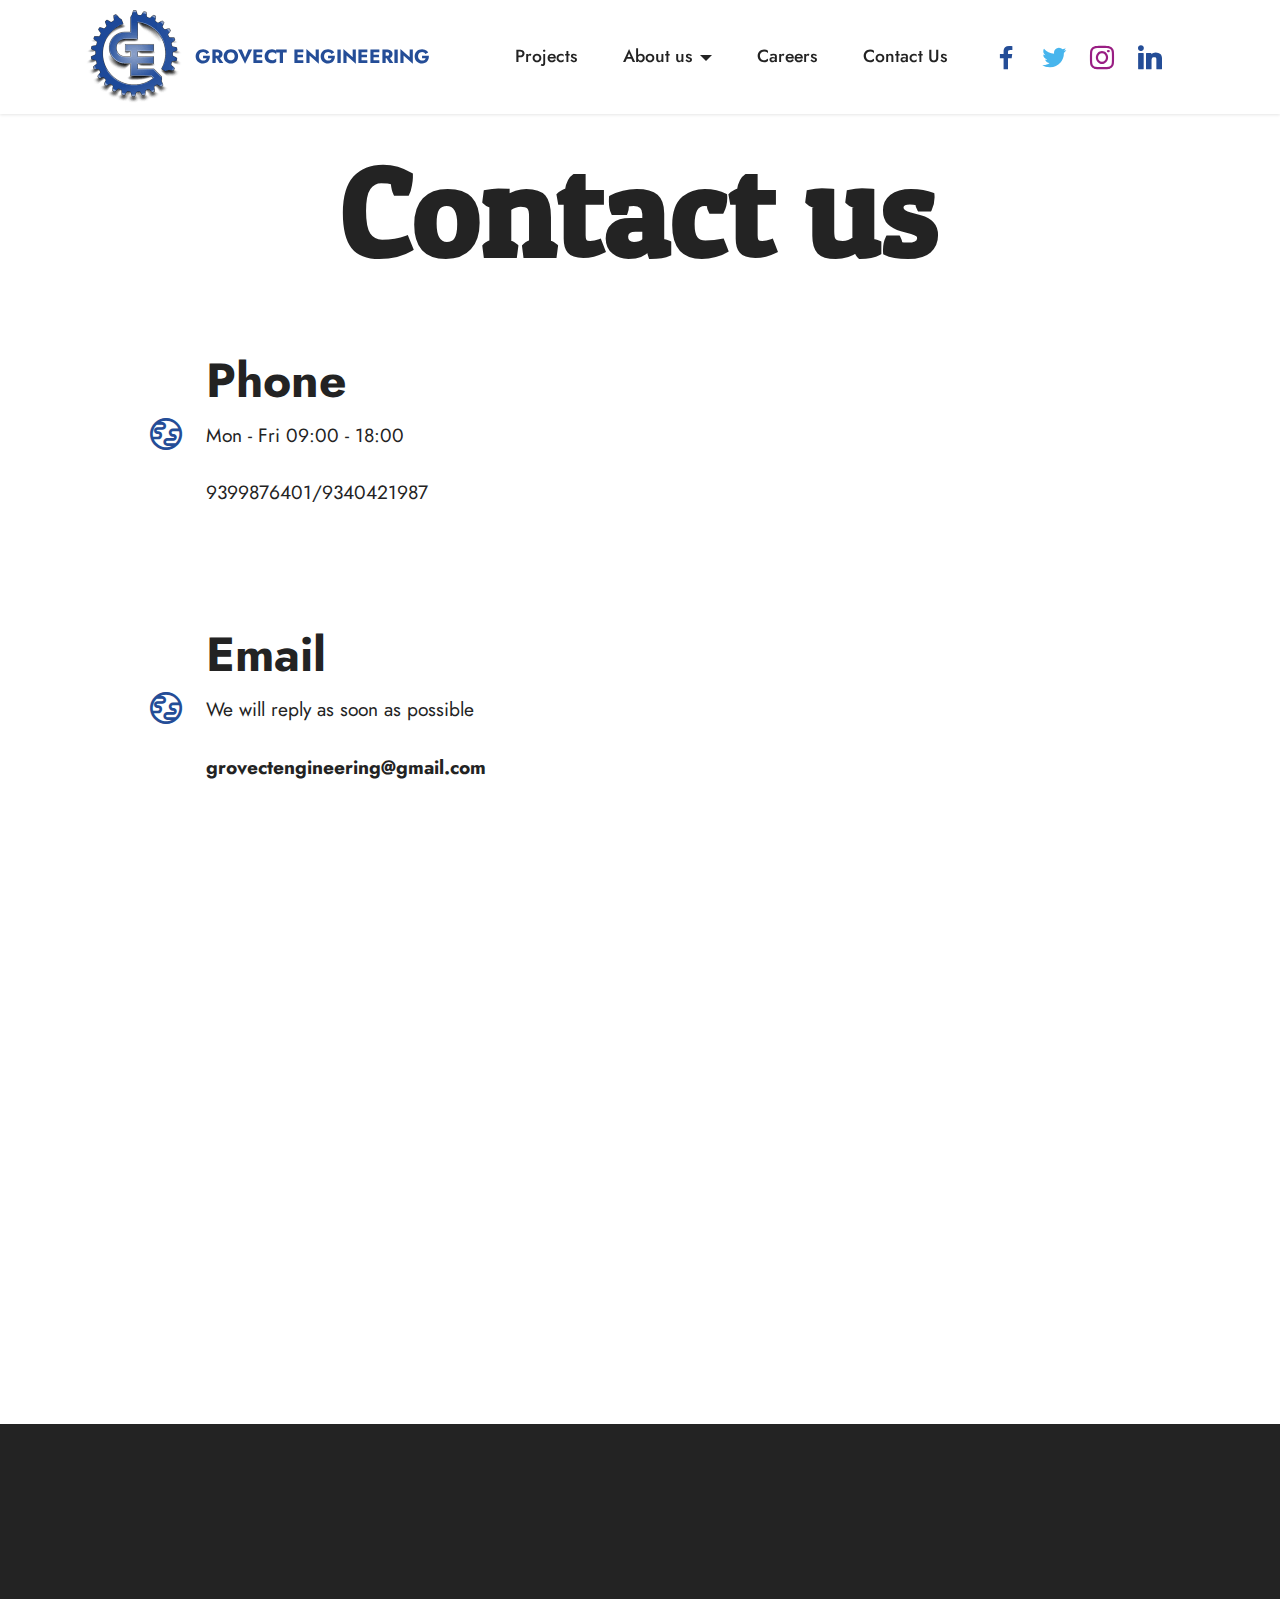
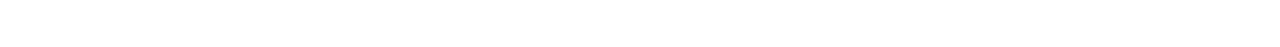
<file: page6.html>
<!DOCTYPE html>
<html  >
<head>
  <!-- Site made with Mobirise Website Builder v5.3.10, https://mobirise.com -->
  <meta charset="UTF-8">
  <meta http-equiv="X-UA-Compatible" content="IE=edge">
  <meta name="generator" content="Mobirise v5.3.10, mobirise.com">
  <meta name="viewport" content="width=device-width, initial-scale=1, minimum-scale=1">
  <link rel="shortcut icon" href="assets/images/ge-logo-2-1-96x93.png" type="image/x-icon">
  <meta name="description" content="">
  
  
  <title>Contact Us</title>
  <link rel="stylesheet" href="assets/web/assets/mobirise-icons2/mobirise2.css">
  <link rel="stylesheet" href="assets/tether/tether.min.css">
  <link rel="stylesheet" href="assets/bootstrap/css/bootstrap.min.css">
  <link rel="stylesheet" href="assets/bootstrap/css/bootstrap-grid.min.css">
  <link rel="stylesheet" href="assets/bootstrap/css/bootstrap-reboot.min.css">
  <link rel="stylesheet" href="assets/animatecss/animate.css">
  <link rel="stylesheet" href="assets/dropdown/css/style.css">
  <link rel="stylesheet" href="assets/socicon/css/styles.css">
  <link rel="stylesheet" href="assets/theme/css/style.css">
  <link rel="preload" href="https://fonts.googleapis.com/css?family=Jost:100,200,300,400,500,600,700,800,900,100i,200i,300i,400i,500i,600i,700i,800i,900i&display=swap" as="style" onload="this.onload=null;this.rel='stylesheet'">
  <noscript><link rel="stylesheet" href="https://fonts.googleapis.com/css?family=Jost:100,200,300,400,500,600,700,800,900,100i,200i,300i,400i,500i,600i,700i,800i,900i&display=swap"></noscript>
  <link rel="preload" href="https://fonts.googleapis.com/css?family=Patua+One:400&display=swap" as="style" onload="this.onload=null;this.rel='stylesheet'">
  <noscript><link rel="stylesheet" href="https://fonts.googleapis.com/css?family=Patua+One:400&display=swap"></noscript>
  <link rel="preload" as="style" href="assets/mobirise/css/mbr-additional.css"><link rel="stylesheet" href="assets/mobirise/css/mbr-additional.css" type="text/css">
  
  
  
  
</head>
<body>
  
  <section class="menu menu3 cid-sIORGOrH49" once="menu" id="menu3-y">
    
    <nav class="navbar navbar-dropdown navbar-fixed-top navbar-expand-lg">
        <div class="container">
            <div class="navbar-brand">
                <span class="navbar-logo">
                    <a href="index.html">
                        <img src="assets/images/ge-logo-2-1-96x93.png" alt="Mobirise" style="height: 5.8rem;">
                    </a>
                </span>
                <span class="navbar-caption-wrap"><a class="navbar-caption text-primary display-7" href="index.html">GROVECT ENGINEERING</a></span>
            </div>
            <button class="navbar-toggler" type="button" data-toggle="collapse" data-target="#navbarSupportedContent" aria-controls="navbarNavAltMarkup" aria-expanded="false" aria-label="Toggle navigation">
                <div class="hamburger">
                    <span></span>
                    <span></span>
                    <span></span>
                    <span></span>
                </div>
            </button>
            <div class="collapse navbar-collapse" id="navbarSupportedContent">
                <ul class="navbar-nav nav-dropdown nav-right" data-app-modern-menu="true"><li class="nav-item"><a class="nav-link link text-black display-4" href="page1.html">Projects</a></li><li class="nav-item dropdown"><a class="nav-link link dropdown-toggle text-black display-4" href="#" data-toggle="dropdown-submenu" aria-expanded="false">
                            About us</a><div class="dropdown-menu"><a class="dropdown-item text-black text-primary display-4" href="page4.html">About Grovect Engineering</a><a class="dropdown-item text-black text-primary display-4" href="page3.html" aria-expanded="false">From the desk</a><a class="dropdown-item text-black text-primary display-4" href="page2.html" aria-expanded="false">Clientele&nbsp;</a></div></li>
                    <li class="nav-item"><a class="nav-link link text-black text-primary display-4" href="page5.html">Careers</a></li>
                    <li class="nav-item"><a class="nav-link link text-black text-primary display-4" href="page6.html">Contact Us</a>
                    </li></ul>
                <div class="icons-menu">
                    <a class="iconfont-wrapper" href="http://www.facebook.com/grovectengineering/iri.se" target="_blank">
                        <span class="p-2 mbr-iconfont socicon-facebook socicon" style="color: rgb(36, 77, 151); fill: rgb(36, 77, 151);"></span>
                    </a>
                    <a class="iconfont-wrapper" href="https://twitter.com/grovectenginee1" target="_blank">
                        <span class="p-2 mbr-iconfont socicon-twitter socicon" style="color: rgb(71, 181, 237); fill: rgb(71, 181, 237);"></span>
                    </a>
                    <a class="iconfont-wrapper" href="https://www.instagram.com/grovectengineering/" target="_blank">
                        <span class="p-2 mbr-iconfont socicon-instagram socicon" style="color: rgb(153, 30, 131); fill: rgb(153, 30, 131);"></span>
                    </a>
                    <a class="iconfont-wrapper" href="https://www.linkedin.com/in/grovect-engineering-34b135202/" target="_blank">
                        <span class="p-2 mbr-iconfont socicon-linkedin socicon" style="color: rgb(36, 77, 151); fill: rgb(36, 77, 151);"></span>
                    </a>
                </div>
                
            </div>
        </div>
    </nav>
</section>

<section class="contacts3 map1 cid-sJ67ZdGRsu" id="contacts3-10">

    
    
    <div class="container">
        <div class="mbr-section-head">
            <h3 class="mbr-section-title mbr-fonts-style align-center mb-0 display-2">
                <strong>Contact us</strong>
            </h3>
            
        </div>
        <div class="row justify-content-center mt-4">
            <div class="card col-12 col-md-6">
                <div class="card-wrapper">
                    <div class="image-wrapper">
                        <span class="mbr-iconfont mobi-mbri-globe mobi-mbri"></span>
                    </div>
                    <div class="text-wrapper">
                        <h6 class="card-title mbr-fonts-style mb-1 display-5">
                            <strong>Phone</strong>
                        </h6>
                        <p class="mbr-text mbr-fonts-style display-7">Mon - Fri 09:00 - 18:00<br><br>9399876401/9340421987</p>
                    </div>
                </div>
                <div class="card-wrapper">
                    <div class="image-wrapper">
                        <span class="mbr-iconfont mobi-mbri-globe mobi-mbri"></span>
                    </div>
                    <div class="text-wrapper">
                        <h6 class="card-title mbr-fonts-style mb-1 display-5">
                            <strong>Email</strong>
                        </h6>
                        <p class="mbr-text mbr-fonts-style display-7">We will reply as soon as possible<br><br><strong>grovectengineering@gmail.com</strong></p>
                    </div>
                </div>
            </div>
            <div class="map-wrapper col-12 col-md-6">
                <div class="google-map"><iframe frameborder="0" style="border:0" src="https://www.google.com/maps/embed?pb=!1m14!1m8!1m3!1d7366.904607743526!2d75.686824!3d22.599579!3m2!1i1024!2i768!4f13.1!3m3!1m2!1s0x0%3A0xd30ed912f7abfe89!2sGrovect%20Engineering!5e0!3m2!1sen!2sus!4v1631723303126!5m2!1sen!2sus" allowfullscreen=""></iframe></div>
            </div>
        </div>
    </div>
</section>

<section class="contacts4 cid-sJ6804Lhm8" id="contacts4-11">

    

    

    <div class="container">
        <div class="row align-items-center justify-content-center">
            <div class="text-content col-12 col-md-6">
                <h2 class="mbr-section-title mbr-fonts-style display-2">
                    <strong>Follow Us</strong>
                </h2>
                <p class="mbr-text mbr-fonts-style display-7">Feel free to contact us in any hour of the day.</p>
            </div>
            <div class="icons d-flex align-items-center col-12 col-md-6 justify-content-end mt-md-0 mt-2 flex-wrap">
                <a href="https://twitter.com/grovectenginee1" target="_blank">
                    <span class="mbr-iconfont mbr-iconfont-social socicon-twitter socicon"></span>
                </a>
                <a href="https://www.facebook.com/grovectengineering/" target="_blank">
                    <span class="mbr-iconfont mbr-iconfont-social socicon-facebook socicon"></span>
                </a>
                <a href="https://www.youtube.com/channel/UCQbMOURK0QekB6vr2We3t4Q" target="_blank">
                    <span class="mbr-iconfont mbr-iconfont-social socicon-youtube socicon"></span>
                </a>
                <a href="https://instagram.com/mobirise" target="_blank">
                    <span class="socicon-instagram socicon mbr-iconfont mbr-iconfont-social"></span>
                </a>
                
                
                
                
                
                
            </div>
        </div>
    </div>
    
</section>

<section class="footer3 cid-sISy3CWs4d" once="footers" id="footer3-z">

    

    

    <div class="container">
        <div class="media-container-row align-center mbr-white">
            <div class="row row-links">
                <ul class="foot-menu">
                    
                    
                    
                    
                    
                <li class="foot-menu-item mbr-fonts-style display-7">
                        <a class="text-white text-primary" href="page4.html" target="_blank">About us</a>
                    </li><li class="foot-menu-item mbr-fonts-style display-7">
                        <a class="text-white text-primary" href="page1.html" target="_blank">Services</a>
                    </li><li class="foot-menu-item mbr-fonts-style display-7">
                        <a class="text-white text-primary" href="page6.html" target="_blank">Contact Us</a>
                    </li><li class="foot-menu-item mbr-fonts-style display-7">
                        <a class="text-white text-primary" href="page5.html" target="_blank">Careers</a>
                    </li><li class="foot-menu-item mbr-fonts-style display-7">
                        <a class="text-white" href="#" target="_blank">Careers</a>
                    </li></ul>
            </div>
            <div class="row social-row">
                <div class="social-list align-right pb-2">
                    
                    
                    
                    
                    
                    
                <div class="soc-item">
                        <a href="https://twitter.com/grovectenginee1" target="_blank">
                            <span class="mbr-iconfont mbr-iconfont-social socicon-twitter socicon" style="color: rgb(71, 181, 237); fill: rgb(71, 181, 237);"></span>
                        </a>
                    </div><div class="soc-item">
                        <a href="https://www.facebook.com/grovectengineering/" target="_blank">
                            <span class="mbr-iconfont mbr-iconfont-social socicon-facebook socicon" style="color: rgb(36, 77, 151); fill: rgb(36, 77, 151);"></span>
                        </a>
                    </div><div class="soc-item">
                        <a href="https://www.youtube.com/channel/UCQbMOURK0QekB6vr2We3t4Q" target="_blank">
                            <span class="mbr-iconfont mbr-iconfont-social socicon-youtube socicon" style="color: rgb(255, 0, 0); fill: rgb(255, 0, 0);"></span>
                        </a>
                    </div><div class="soc-item">
                        <a href="https://www.instagram.com/grovectengineering/" target="_blank">
                            <span class="mbr-iconfont mbr-iconfont-social socicon-instagram socicon" style="color: rgb(153, 30, 131); fill: rgb(153, 30, 131);"></span>
                        </a>
                    </div><div class="soc-item">
                        <a href="https://www.linkedin.com/in/grovect-engineering-34b135202/" target="_blank">
                            <span class="mbr-iconfont mbr-iconfont-social socicon-linkedin socicon" style="color: rgb(36, 77, 151); fill: rgb(36, 77, 151);"></span>
                        </a>
                    </div></div>
            </div>
            <div class="row row-copirayt">
                <p class="mbr-text mb-0 mbr-fonts-style mbr-white align-center display-7">
                    © Copyright 2021 Grovect Engineering. All Rights Reserved.
                </p>
            </div>
        </div>
    </div>
</section><section style="background-color: #fff; font-family: -apple-system, BlinkMacSystemFont, 'Segoe UI', 'Roboto', 'Helvetica Neue', Arial, sans-serif; color:#aaa; font-size:12px; padding: 0; align-items: center; display: flex;"><a href="https://mobirise.site/s" style="flex: 1 1; height: 3rem; padding-left: 1rem;"></a><p style="flex: 0 0 auto; margin:0; padding-right:1rem;">This <a href="https://mobirise.site/e" style="color:#aaa;">page</a> was started with Mobirise</p></section><script src="assets/web/assets/jquery/jquery.min.js"></script>  <script src="assets/popper/popper.min.js"></script>  <script src="assets/tether/tether.min.js"></script>  <script src="assets/bootstrap/js/bootstrap.min.js"></script>  <script src="assets/smoothscroll/smooth-scroll.js"></script>  <script src="assets/viewportchecker/jquery.viewportchecker.js"></script>  <script src="assets/dropdown/js/nav-dropdown.js"></script>  <script src="assets/dropdown/js/navbar-dropdown.js"></script>  <script src="assets/touchswipe/jquery.touch-swipe.min.js"></script>  <script src="assets/sociallikes/social-likes.js"></script>  <script src="assets/theme/js/script.js"></script>  
  
  
  <input name="animation" type="hidden">
  </body>
</html>
</file>
<file: assets/web/assets/mobirise-icons2/mobirise2.css>
@font-face {
  font-family: 'Moririse2';
  font-display: swap;
  src:  url('mobirise2.eot?f2bix4');
  src:  url('mobirise2.eot?f2bix4#iefix') format('embedded-opentype'),
    url('mobirise2.ttf?f2bix4') format('truetype'),
    url('mobirise2.woff?f2bix4') format('woff'),
    url('mobirise2.svg?f2bix4#mobirise2') format('svg');
  font-weight: normal;
  font-style: normal;
}

[class^="mobi-"], [class*=" mobi-"] {
  /* use !important to prevent issues with browser extensions that change fonts */
  font-family: 'Moririse2' !important;
  speak: none;
  font-style: normal;
  font-weight: normal;
  font-variant: normal;
  text-transform: none;
  line-height: 1;

  /* Better Font Rendering =========== */
  -webkit-font-smoothing: antialiased;
  -moz-osx-font-smoothing: grayscale;
}

.mobi-mbri-add-submenu:before {
  content: "\e900";
}
.mobi-mbri-alert:before {
  content: "\e901";
}
.mobi-mbri-align-center:before {
  content: "\e902";
}
.mobi-mbri-align-justify:before {
  content: "\e903";
}
.mobi-mbri-align-left:before {
  content: "\e904";
}
.mobi-mbri-align-right:before {
  content: "\e905";
}
.mobi-mbri-android:before {
  content: "\e906";
}
.mobi-mbri-apple:before {
  content: "\e907";
}
.mobi-mbri-arrow-down:before {
  content: "\e908";
}
.mobi-mbri-arrow-next:before {
  content: "\e909";
}
.mobi-mbri-arrow-prev:before {
  content: "\e90a";
}
.mobi-mbri-arrow-up:before {
  content: "\e90b";
}
.mobi-mbri-bold:before {
  content: "\e90c";
}
.mobi-mbri-bookmark:before {
  content: "\e90d";
}
.mobi-mbri-bootstrap:before {
  content: "\e90e";
}
.mobi-mbri-briefcase:before {
  content: "\e90f";
}
.mobi-mbri-browse:before {
  content: "\e910";
}
.mobi-mbri-bulleted-list:before {
  content: "\e911";
}
.mobi-mbri-calendar:before {
  content: "\e912";
}
.mobi-mbri-camera:before {
  content: "\e913";
}
.mobi-mbri-cart-add:before {
  content: "\e914";
}
.mobi-mbri-cart-full:before {
  content: "\e915";
}
.mobi-mbri-cash:before {
  content: "\e916";
}
.mobi-mbri-change-style:before {
  content: "\e917";
}
.mobi-mbri-chat:before {
  content: "\e918";
}
.mobi-mbri-clock:before {
  content: "\e919";
}
.mobi-mbri-close:before {
  content: "\e91a";
}
.mobi-mbri-cloud:before {
  content: "\e91b";
}
.mobi-mbri-code:before {
  content: "\e91c";
}
.mobi-mbri-contact-form:before {
  content: "\e91d";
}
.mobi-mbri-credit-card:before {
  content: "\e91e";
}
.mobi-mbri-cursor-click:before {
  content: "\e91f";
}
.mobi-mbri-cust-feedback:before {
  content: "\e920";
}
.mobi-mbri-database:before {
  content: "\e921";
}
.mobi-mbri-delivery:before {
  content: "\e922";
}
.mobi-mbri-desktop:before {
  content: "\e923";
}
.mobi-mbri-devices:before {
  content: "\e924";
}
.mobi-mbri-down:before {
  content: "\e925";
}
.mobi-mbri-download-2:before {
  content: "\e926";
}
.mobi-mbri-download:before {
  content: "\e927";
}
.mobi-mbri-drag-n-drop-2:before {
  content: "\e928";
}
.mobi-mbri-drag-n-drop:before {
  content: "\e929";
}
.mobi-mbri-edit-2:before {
  content: "\e92a";
}
.mobi-mbri-edit:before {
  content: "\e92b";
}
.mobi-mbri-error:before {
  content: "\e92c";
}
.mobi-mbri-extension:before {
  content: "\e92d";
}
.mobi-mbri-features:before {
  content: "\e92e";
}
.mobi-mbri-file:before {
  content: "\e92f";
}
.mobi-mbri-flag:before {
  content: "\e930";
}
.mobi-mbri-folder:before {
  content: "\e931";
}
.mobi-mbri-gift:before {
  content: "\e932";
}
.mobi-mbri-github:before {
  content: "\e933";
}
.mobi-mbri-globe-2:before {
  content: "\e934";
}
.mobi-mbri-globe:before {
  content: "\e935";
}
.mobi-mbri-growing-chart:before {
  content: "\e936";
}
.mobi-mbri-hearth:before {
  content: "\e937";
}
.mobi-mbri-help:before {
  content: "\e938";
}
.mobi-mbri-home:before {
  content: "\e939";
}
.mobi-mbri-hot-cup:before {
  content: "\e93a";
}
.mobi-mbri-idea:before {
  content: "\e93b";
}
.mobi-mbri-image-gallery:before {
  content: "\e93c";
}
.mobi-mbri-image-slider:before {
  content: "\e93d";
}
.mobi-mbri-info:before {
  content: "\e93e";
}
.mobi-mbri-italic:before {
  content: "\e93f";
}
.mobi-mbri-key:before {
  content: "\e940";
}
.mobi-mbri-laptop:before {
  content: "\e941";
}
.mobi-mbri-layers:before {
  content: "\e942";
}
.mobi-mbri-left-right:before {
  content: "\e943";
}
.mobi-mbri-left:before {
  content: "\e944";
}
.mobi-mbri-letter:before {
  content: "\e945";
}
.mobi-mbri-like:before {
  content: "\e946";
}
.mobi-mbri-link:before {
  content: "\e947";
}
.mobi-mbri-lock:before {
  content: "\e948";
}
.mobi-mbri-login:before {
  content: "\e949";
}
.mobi-mbri-logout:before {
  content: "\e94a";
}
.mobi-mbri-magic-stick:before {
  content: "\e94b";
}
.mobi-mbri-map-pin:before {
  content: "\e94c";
}
.mobi-mbri-menu:before {
  content: "\e94d";
}
.mobi-mbri-mobile-2:before {
  content: "\e94e";
}
.mobi-mbri-mobile-horizontal:before {
  content: "\e94f";
}
.mobi-mbri-mobile:before {
  content: "\e950";
}
.mobi-mbri-mobirise:before {
  content: "\e951";
}
.mobi-mbri-more-horizontal:before {
  content: "\e952";
}
.mobi-mbri-more-vertical:before {
  content: "\e953";
}
.mobi-mbri-music:before {
  content: "\e954";
}
.mobi-mbri-new-file:before {
  content: "\e955";
}
.mobi-mbri-numbered-list:before {
  content: "\e956";
}
.mobi-mbri-opened-folder:before {
  content: "\e957";
}
.mobi-mbri-pages:before {
  content: "\e958";
}
.mobi-mbri-paper-plane:before {
  content: "\e959";
}
.mobi-mbri-paperclip:before {
  content: "\e95a";
}
.mobi-mbri-phone:before {
  content: "\e95b";
}
.mobi-mbri-photo:before {
  content: "\e95c";
}
.mobi-mbri-photos:before {
  content: "\e95d";
}
.mobi-mbri-pin:before {
  content: "\e95e";
}
.mobi-mbri-play:before {
  content: "\e95f";
}
.mobi-mbri-plus:before {
  content: "\e960";
}
.mobi-mbri-preview:before {
  content: "\e961";
}
.mobi-mbri-print:before {
  content: "\e962";
}
.mobi-mbri-protect:before {
  content: "\e963";
}
.mobi-mbri-question:before {
  content: "\e964";
}
.mobi-mbri-quote-left:before {
  content: "\e965";
}
.mobi-mbri-quote-right:before {
  content: "\e966";
}
.mobi-mbri-redo:before {
  content: "\e967";
}
.mobi-mbri-refresh:before {
  content: "\e968";
}
.mobi-mbri-responsive-2:before {
  content: "\e969";
}
.mobi-mbri-responsive:before {
  content: "\e96a";
}
.mobi-mbri-right:before {
  content: "\e96b";
}
.mobi-mbri-rocket:before {
  content: "\e96c";
}
.mobi-mbri-sad-face:before {
  content: "\e96d";
}
.mobi-mbri-sale:before {
  content: "\e96e";
}
.mobi-mbri-save:before {
  content: "\e96f";
}
.mobi-mbri-search:before {
  content: "\e970";
}
.mobi-mbri-setting-2:before {
  content: "\e971";
}
.mobi-mbri-setting-3:before {
  content: "\e972";
}
.mobi-mbri-setting:before {
  content: "\e973";
}
.mobi-mbri-share:before {
  content: "\e974";
}
.mobi-mbri-shopping-bag:before {
  content: "\e975";
}
.mobi-mbri-shopping-basket:before {
  content: "\e976";
}
.mobi-mbri-shopping-cart:before {
  content: "\e977";
}
.mobi-mbri-sites:before {
  content: "\e978";
}
.mobi-mbri-smile-face:before {
  content: "\e979";
}
.mobi-mbri-speed:before {
  content: "\e97a";
}
.mobi-mbri-star:before {
  content: "\e97b";
}
.mobi-mbri-success:before {
  content: "\e97c";
}
.mobi-mbri-sun:before {
  content: "\e97d";
}
.mobi-mbri-sun2:before {
  content: "\e97e";
}
.mobi-mbri-tablet-vertical:before {
  content: "\e97f";
}
.mobi-mbri-tablet:before {
  content: "\e980";
}
.mobi-mbri-target:before {
  content: "\e981";
}
.mobi-mbri-timer:before {
  content: "\e982";
}
.mobi-mbri-to-ftp:before {
  content: "\e983";
}
.mobi-mbri-to-local-drive:before {
  content: "\e984";
}
.mobi-mbri-touch-swipe:before {
  content: "\e985";
}
.mobi-mbri-touch:before {
  content: "\e986";
}
.mobi-mbri-trash:before {
  content: "\e987";
}
.mobi-mbri-underline:before {
  content: "\e988";
}
.mobi-mbri-undo:before {
  content: "\e989";
}
.mobi-mbri-unlink:before {
  content: "\e98a";
}
.mobi-mbri-unlock:before {
  content: "\e98b";
}
.mobi-mbri-up-down:before {
  content: "\e98c";
}
.mobi-mbri-up:before {
  content: "\e98d";
}
.mobi-mbri-update:before {
  content: "\e98e";
}
.mobi-mbri-upload-2:before {
  content: "\e98f";
}
.mobi-mbri-upload:before {
  content: "\e990";
}
.mobi-mbri-user-2:before {
  content: "\e991";
}
.mobi-mbri-user:before {
  content: "\e992";
}
.mobi-mbri-users:before {
  content: "\e993";
}
.mobi-mbri-video-play:before {
  content: "\e994";
}
.mobi-mbri-video:before {
  content: "\e995";
}
.mobi-mbri-watch:before {
  content: "\e996";
}
.mobi-mbri-website-theme-2:before {
  content: "\e997";
}
.mobi-mbri-website-theme:before {
  content: "\e998";
}
.mobi-mbri-wifi:before {
  content: "\e999";
}
.mobi-mbri-windows:before {
  content: "\e99a";
}
.mobi-mbri-zoom-in:before {
  content: "\e99b";
}
.mobi-mbri-zoom-out:before {
  content: "\e99c";
}
</file>
<file: assets/web/assets/mobirise-icons-bold/mobirise-icons-bold.css>
@font-face {
  font-family: 'mobirise-icons-bold';
  font-display: swap;
  src:  url('mobirise-icons-bold.eot?m1l4yr');
  src:  url('mobirise-icons-bold.eot?m1l4yr#iefix') format('embedded-opentype'),
    url('mobirise-icons-bold.ttf?m1l4yr') format('truetype'),
    url('mobirise-icons-bold.woff?m1l4yr') format('woff'),
    url('mobirise-icons-bold.svg?m1l4yr#mobirise-icons-bold') format('svg');
  font-weight: normal;
  font-style: normal;
}

[class^="mbrib-"], [class*="mbrib-"] {
  /* use !important to prevent issues with browser extensions that change fonts */
  font-family: 'mobirise-icons-bold' !important;
  speak: none;
  font-style: normal;
  font-weight: normal;
  font-variant: normal;
  text-transform: none;
  line-height: 1;

  /* Better Font Rendering =========== */
  -webkit-font-smoothing: antialiased;
  -moz-osx-font-smoothing: grayscale;
}

.mbrib-add-submenu:before {
  content: "\e900";
}
.mbrib-alert:before {
  content: "\e901";
}
.mbrib-align-center:before {
  content: "\e902";
}
.mbrib-align-justify:before {
  content: "\e903";
}
.mbrib-align-left:before {
  content: "\e904";
}
.mbrib-align-right:before {
  content: "\e905";
}
.mbrib-android:before {
  content: "\e906";
}
.mbrib-apple:before {
  content: "\e907";
}
.mbrib-arrow-down:before {
  content: "\e908";
}
.mbrib-arrow-next:before {
  content: "\e909";
}
.mbrib-arrow-prev:before {
  content: "\e90a";
}
.mbrib-arrow-up:before {
  content: "\e90b";
}
.mbrib-bold:before {
  content: "\e90c";
}
.mbrib-bookmark:before {
  content: "\e90d";
}
.mbrib-bootstrap:before {
  content: "\e90e";
}
.mbrib-briefcase:before {
  content: "\e90f";
}
.mbrib-browse:before {
  content: "\e910";
}
.mbrib-bulleted-list:before {
  content: "\e911";
}
.mbrib-calendar:before {
  content: "\e912";
}
.mbrib-camera:before {
  content: "\e913";
}
.mbrib-cart-add:before {
  content: "\e914";
}
.mbrib-cart-full:before {
  content: "\e915";
}
.mbrib-cash:before {
  content: "\e916";
}
.mbrib-change-style:before {
  content: "\e917";
}
.mbrib-chat:before {
  content: "\e918";
}
.mbrib-clock:before {
  content: "\e919";
}
.mbrib-close:before {
  content: "\e91a";
}
.mbrib-cloud:before {
  content: "\e91b";
}
.mbrib-code:before {
  content: "\e91c";
}
.mbrib-contact-form:before {
  content: "\e91d";
}
.mbrib-credit-card:before {
  content: "\e91e";
}
.mbrib-cursor-click:before {
  content: "\e91f";
}
.mbrib-cust-feedback:before {
  content: "\e920";
}
.mbrib-database:before {
  content: "\e921";
}
.mbrib-delivery:before {
  content: "\e922";
}
.mbrib-desktop:before {
  content: "\e923";
}
.mbrib-devices:before {
  content: "\e924";
}
.mbrib-down:before {
  content: "\e925";
}
.mbrib-download:before {
  content: "\e926";
}
.mbrib-drag-n-drop:before {
  content: "\e927";
}
.mbrib-drag-n-drop2:before {
  content: "\e928";
}
.mbrib-edit:before {
  content: "\e929";
}
.mbrib-edit2:before {
  content: "\e92a";
}
.mbrib-error:before {
  content: "\e92b";
}
.mbrib-extension:before {
  content: "\e92c";
}
.mbrib-features:before {
  content: "\e92d";
}
.mbrib-file:before {
  content: "\e92e";
}
.mbrib-flag:before {
  content: "\e92f";
}
.mbrib-folder:before {
  content: "\e930";
}
.mbrib-gift:before {
  content: "\e931";
}
.mbrib-github:before {
  content: "\e932";
}
.mbrib-globe-2:before {
  content: "\e933";
}
.mbrib-globe:before {
  content: "\e934";
}
.mbrib-growing-chart:before {
  content: "\e935";
}
.mbrib-hearth:before {
  content: "\e936";
}
.mbrib-help:before {
  content: "\e937";
}
.mbrib-home:before {
  content: "\e938";
}
.mbrib-hot-cup:before {
  content: "\e939";
}
.mbrib-idea:before {
  content: "\e93a";
}
.mbrib-image-gallery:before {
  content: "\e93b";
}
.mbrib-image-slider:before {
  content: "\e93c";
}
.mbrib-info:before {
  content: "\e93d";
}
.mbrib-italic:before {
  content: "\e93e";
}
.mbrib-key:before {
  content: "\e93f";
}
.mbrib-laptop:before {
  content: "\e940";
}
.mbrib-layers:before {
  content: "\e941";
}
.mbrib-left-right:before {
  content: "\e942";
}
.mbrib-left:before {
  content: "\e943";
}
.mbrib-letter:before {
  content: "\e944";
}
.mbrib-like:before {
  content: "\e945";
}
.mbrib-link:before {
  content: "\e946";
}
.mbrib-lock:before {
  content: "\e947";
}
.mbrib-login:before {
  content: "\e948";
}
.mbrib-logout:before {
  content: "\e949";
}
.mbrib-magic-stick:before {
  content: "\e94a";
}
.mbrib-map-pin:before {
  content: "\e94b";
}
.mbrib-menu:before {
  content: "\e94c";
}
.mbrib-mobile:before {
  content: "\e94d";
}
.mbrib-mobile2:before {
  content: "\e94e";
}
.mbrib-mobirise:before {
  content: "\e94f";
}
.mbrib-more-horizontal:before {
  content: "\e950";
}
.mbrib-more-vertical:before {
  content: "\e951";
}
.mbrib-music:before {
  content: "\e952";
}
.mbrib-new-file:before {
  content: "\e953";
}
.mbrib-numbered-list:before {
  content: "\e954";
}
.mbrib-opened-folder:before {
  content: "\e955";
}
.mbrib-pages:before {
  content: "\e956";
}
.mbrib-paper-plane:before {
  content: "\e957";
}
.mbrib-paperclip:before {
  content: "\e958";
}
.mbrib-photo:before {
  content: "\e959";
}
.mbrib-photos:before {
  content: "\e95a";
}
.mbrib-pin:before {
  content: "\e95b";
}
.mbrib-play:before {
  content: "\e95c";
}
.mbrib-plus:before {
  content: "\e95d";
}
.mbrib-preview:before {
  content: "\e95e";
}
.mbrib-print:before {
  content: "\e95f";
}
.mbrib-protect:before {
  content: "\e960";
}
.mbrib-question:before {
  content: "\e961";
}
.mbrib-quote-left:before {
  content: "\e962";
}
.mbrib-quote-right:before {
  content: "\e963";
}
.mbrib-redo:before {
  content: "\e964";
}
.mbrib-refresh:before {
  content: "\e965";
}
.mbrib-responsive:before {
  content: "\e966";
}
.mbrib-right:before {
  content: "\e967";
}
.mbrib-rocket:before {
  content: "\e968";
}
.mbrib-sad-face:before {
  content: "\e969";
}
.mbrib-sale:before {
  content: "\e96a";
}
.mbrib-save:before {
  content: "\e96b";
}
.mbrib-search:before {
  content: "\e96c";
}
.mbrib-setting:before {
  content: "\e96d";
}
.mbrib-setting2:before {
  content: "\e96e";
}
.mbrib-setting3:before {
  content: "\e96f";
}
.mbrib-share:before {
  content: "\e970";
}
.mbrib-shopping-bag:before {
  content: "\e971";
}
.mbrib-shopping-basket:before {
  content: "\e972";
}
.mbrib-shopping-cart:before {
  content: "\e973";
}
.mbrib-sites:before {
  content: "\e974";
}
.mbrib-smile-face:before {
  content: "\e975";
}
.mbrib-speed:before {
  content: "\e976";
}
.mbrib-star:before {
  content: "\e977";
}
.mbrib-success:before {
  content: "\e978";
}
.mbrib-sun:before {
  content: "\e979";
}
.mbrib-sun2:before {
  content: "\e97a";
}
.mbrib-tablet-vertical:before {
  content: "\e97b";
}
.mbrib-tablet:before {
  content: "\e97c";
}
.mbrib-target:before {
  content: "\e97d";
}
.mbrib-timer:before {
  content: "\e97e";
}
.mbrib-to-ftp:before {
  content: "\e97f";
}
.mbrib-to-local-drive:before {
  content: "\e980";
}
.mbrib-touch-swipe:before {
  content: "\e981";
}
.mbrib-touch:before {
  content: "\e982";
}
.mbrib-trash:before {
  content: "\e983";
}
.mbrib-underline:before {
  content: "\e984";
}
.mbrib-undo:before {
  content: "\e985";
}
.mbrib-unlink:before {
  content: "\e986";
}
.mbrib-unlock:before {
  content: "\e987";
}
.mbrib-up-down:before {
  content: "\e988";
}
.mbrib-up:before {
  content: "\e989";
}
.mbrib-update:before {
  content: "\e98a";
}
.mbrib-upload:before {
  content: "\e98b";
}
.mbrib-user:before {
  content: "\e98c";
}
.mbrib-user2:before {
  content: "\e98d";
}
.mbrib-users:before {
  content: "\e98e";
}
.mbrib-video-play:before {
  content: "\e98f";
}
.mbrib-video:before {
  content: "\e990";
}
.mbrib-watch:before {
  content: "\e991";
}
.mbrib-website-theme:before {
  content: "\e992";
}
.mbrib-wifi:before {
  content: "\e993";
}
.mbrib-windows:before {
  content: "\e994";
}
.mbrib-zoom-out:before {
  content: "\e995";
}
</file>
<file: assets/dropdown/css/style.css>
.navbar-dropdown {
  left: 0;
  padding: 0;
  position: absolute;
  right: 0;
  top: 0;
  transition: all 0.45s ease;
  z-index: 1030;
  background: #282828; }
  .navbar-dropdown .navbar-logo {
    margin-right: 0.8rem;
    transition: margin 0.3s ease-in-out;
    vertical-align: middle; }
    .navbar-dropdown .navbar-logo img {
      height: 3.125rem;
      transition: all 0.3s ease-in-out; }
    .navbar-dropdown .navbar-logo.mbr-iconfont {
      font-size: 3.125rem;
      line-height: 3.125rem; }
  .navbar-dropdown .navbar-caption {
    font-weight: 700;
    white-space: normal;
    vertical-align: -4px;
    line-height: 3.125rem !important; }
    .navbar-dropdown .navbar-caption, .navbar-dropdown .navbar-caption:hover {
      color: inherit;
      text-decoration: none; }
  .navbar-dropdown .mbr-iconfont + .navbar-caption {
    vertical-align: -1px; }
  .navbar-dropdown.navbar-fixed-top {
    position: fixed; }
  .navbar-dropdown .navbar-brand span {
    vertical-align: -4px; }
  .navbar-dropdown.bg-color.transparent {
    background: none; }
  .navbar-dropdown.navbar-short .navbar-brand {
    padding: 0.625rem 0; }
    .navbar-dropdown.navbar-short .navbar-brand span {
      vertical-align: -1px; }
  .navbar-dropdown.navbar-short .navbar-caption {
    line-height: 2.375rem !important;
    vertical-align: -2px; }
  .navbar-dropdown.navbar-short .navbar-logo {
    margin-right: 0.5rem; }
    .navbar-dropdown.navbar-short .navbar-logo img {
      height: 2.375rem; }
    .navbar-dropdown.navbar-short .navbar-logo.mbr-iconfont {
      font-size: 2.375rem;
      line-height: 2.375rem; }
  .navbar-dropdown.navbar-short .mbr-table-cell {
    height: 3.625rem; }
  .navbar-dropdown .navbar-close {
    left: 0.6875rem;
    position: fixed;
    top: 0.75rem;
    z-index: 1000; }
  .navbar-dropdown .hamburger-icon {
    content: "";
    display: inline-block;
    vertical-align: middle;
    width: 16px;
    -webkit-box-shadow: 0 -6px 0 1px #282828,0 0 0 1px #282828,0 6px 0 1px #282828;
    -moz-box-shadow: 0 -6px 0 1px #282828,0 0 0 1px #282828,0 6px 0 1px #282828;
    box-shadow: 0 -6px 0 1px #282828,0 0 0 1px #282828,0 6px 0 1px #282828; }

.dropdown-menu .dropdown-toggle[data-toggle="dropdown-submenu"]::after {
  border-bottom: 0.35em solid transparent;
  border-left: 0.35em solid;
  border-right: 0;
  border-top: 0.35em solid transparent;
  margin-left: 0.3rem; }

.dropdown-menu .dropdown-item:focus {
  outline: 0; }

.nav-dropdown {
  font-size: 0.75rem;
  font-weight: 500;
  height: auto !important; }
  .nav-dropdown .nav-btn {
    padding-left: 1rem; }
  .nav-dropdown .link {
    margin: .667em 1.667em;
    font-weight: 500;
    padding: 0;
    transition: color .2s ease-in-out; }
    .nav-dropdown .link.dropdown-toggle {
      margin-right: 2.583em; }
      .nav-dropdown .link.dropdown-toggle::after {
        margin-left: .25rem;
        border-top: 0.35em solid;
        border-right: 0.35em solid transparent;
        border-left: 0.35em solid transparent;
        border-bottom: 0; }
      .nav-dropdown .link.dropdown-toggle[aria-expanded="true"] {
        margin: 0;
        padding: 0.667em 3.263em  0.667em 1.667em; }
  .nav-dropdown .link::after,
  .nav-dropdown .dropdown-item::after {
    color: inherit; }
  .nav-dropdown .btn {
    font-size: 0.75rem;
    font-weight: 700;
    letter-spacing: 0;
    margin-bottom: 0;
    padding-left: 1.25rem;
    padding-right: 1.25rem; }
  .nav-dropdown .dropdown-menu {
    border-radius: 0;
    border: 0;
    left: 0;
    margin: 0;
    padding-bottom: 1.25rem;
    padding-top: 1.25rem;
    position: relative; }
  .nav-dropdown .dropdown-submenu {
    margin-left: 0.125rem;
    top: 0; }
  .nav-dropdown .dropdown-item {
    font-weight: 500;
    line-height: 2;
    padding: 0.3846em 4.615em 0.3846em 1.5385em;
    position: relative;
    transition: color .2s ease-in-out, background-color .2s ease-in-out; }
    .nav-dropdown .dropdown-item::after {
      margin-top: -0.3077em;
      position: absolute;
      right: 1.1538em;
      top: 50%; }
    .nav-dropdown .dropdown-item:focus, .nav-dropdown .dropdown-item:hover {
      background: none; }

@media (max-width: 767px) {
  .nav-dropdown.navbar-toggleable-sm {
    bottom: 0;
    display: none;
    left: 0;
    overflow-x: hidden;
    position: fixed;
    top: 0;
    transform: translateX(-100%);
    -ms-transform: translateX(-100%);
    -webkit-transform: translateX(-100%);
    width: 18.75rem;
    z-index: 999; } }
.nav-dropdown.navbar-toggleable-xl {
  bottom: 0;
  display: none;
  left: 0;
  overflow-x: hidden;
  position: fixed;
  top: 0;
  transform: translateX(-100%);
  -ms-transform: translateX(-100%);
  -webkit-transform: translateX(-100%);
  width: 18.75rem;
  z-index: 999; }

.nav-dropdown-sm {
  display: block !important;
  overflow-x: hidden;
  overflow: auto;
  padding-top: 3.875rem; }
  .nav-dropdown-sm::after {
    content: "";
    display: block;
    height: 3rem;
    width: 100%; }
  .nav-dropdown-sm.collapse.in ~ .navbar-close {
    display: block !important; }
  .nav-dropdown-sm.collapsing, .nav-dropdown-sm.collapse.in {
    transform: translateX(0);
    -ms-transform: translateX(0);
    -webkit-transform: translateX(0);
    transition: all 0.25s ease-out;
    -webkit-transition: all 0.25s ease-out;
    background: #282828; }
  .nav-dropdown-sm.collapsing[aria-expanded="false"] {
    transform: translateX(-100%);
    -ms-transform: translateX(-100%);
    -webkit-transform: translateX(-100%); }
  .nav-dropdown-sm .nav-item {
    display: block;
    margin-left: 0 !important;
    padding-left: 0; }
  .nav-dropdown-sm .link,
  .nav-dropdown-sm .dropdown-item {
    border-top: 1px dotted rgba(255, 255, 255, 0.1);
    font-size: 0.8125rem;
    line-height: 1.6;
    margin: 0 !important;
    padding: 0.875rem 2.4rem 0.875rem 1.5625rem !important;
    position: relative;
    white-space: normal; }
    .nav-dropdown-sm .link:focus, .nav-dropdown-sm .link:hover,
    .nav-dropdown-sm .dropdown-item:focus,
    .nav-dropdown-sm .dropdown-item:hover {
      background: rgba(0, 0, 0, 0.2) !important;
      color: #c0a375; }
  .nav-dropdown-sm .nav-btn {
    position: relative;
    padding: 1.5625rem 1.5625rem 0 1.5625rem; }
    .nav-dropdown-sm .nav-btn::before {
      border-top: 1px dotted rgba(255, 255, 255, 0.1);
      content: "";
      left: 0;
      position: absolute;
      top: 0;
      width: 100%; }
    .nav-dropdown-sm .nav-btn + .nav-btn {
      padding-top: 0.625rem; }
      .nav-dropdown-sm .nav-btn + .nav-btn::before {
        display: none; }
  .nav-dropdown-sm .btn {
    padding: 0.625rem 0; }
  .nav-dropdown-sm .dropdown-toggle[data-toggle="dropdown-submenu"]::after {
    margin-left: .25rem;
    border-top: 0.35em solid;
    border-right: 0.35em solid transparent;
    border-left: 0.35em solid transparent;
    border-bottom: 0; }
  .nav-dropdown-sm .dropdown-toggle[data-toggle="dropdown-submenu"][aria-expanded="true"]::after {
    border-top: 0;
    border-right: 0.35em solid transparent;
    border-left: 0.35em solid transparent;
    border-bottom: 0.35em solid; }
  .nav-dropdown-sm .dropdown-menu {
    margin: 0;
    padding: 0;
    position: relative;
    top: 0;
    left: 0;
    width: 100%;
    border: 0;
    float: none;
    border-radius: 0;
    background: none; }
  .nav-dropdown-sm .dropdown-submenu {
    left: 100%;
    margin-left: 0.125rem;
    margin-top: -1.25rem;
    top: 0; }

.navbar-toggleable-sm .nav-dropdown .dropdown-menu {
  position: absolute; }

.navbar-toggleable-sm .nav-dropdown .dropdown-submenu {
  left: 100%;
  margin-left: 0.125rem;
  margin-top: -1.25rem;
  top: 0; }

.navbar-toggleable-sm.opened .nav-dropdown .dropdown-menu {
  position: relative; }

.navbar-toggleable-sm.opened .nav-dropdown .dropdown-submenu {
  left: 0;
  margin-left: 00rem;
  margin-top: 0rem;
  top: 0; }

.is-builder .nav-dropdown.collapsing {
  transition: none !important; }

/*# sourceMappingURL=style.css.map */
</file>
<file: assets/socicon/css/styles.css>
@charset "UTF-8";

@font-face {
  font-family: 'Socicon';
  src:  url('../fonts/socicon.eot');
  src:  url('../fonts/socicon.eot?#iefix') format('embedded-opentype'),
    url('../fonts/socicon.woff2') format('woff2'),
    url('../fonts/socicon.ttf') format('truetype'),
    url('../fonts/socicon.woff') format('woff'),
    url('../fonts/socicon.svg#socicon') format('svg');
  font-weight: normal;
  font-style: normal;
  font-display: swap;
}

[data-icon]:before {
  font-family: "socicon" !important;
  content: attr(data-icon);
  font-style: normal !important;
  font-weight: normal !important;
  font-variant: normal !important;
  text-transform: none !important;
  speak: none;
  line-height: 1;
  -webkit-font-smoothing: antialiased;
  -moz-osx-font-smoothing: grayscale;
}

[class^="socicon-"], [class*=" socicon-"] {
  /* use !important to prevent issues with browser extensions that change fonts */
  font-family: 'Socicon' !important;
  speak: none;
  font-style: normal;
  font-weight: normal;
  font-variant: normal;
  text-transform: none;
  line-height: 1;

  /* Better Font Rendering =========== */
  -webkit-font-smoothing: antialiased;
  -moz-osx-font-smoothing: grayscale;
}

.socicon-eitaa:before {
  content: "\e97c";
}
.socicon-soroush:before {
  content: "\e97d";
}
.socicon-bale:before {
  content: "\e97e";
}
.socicon-zazzle:before {
  content: "\e97b";
}
.socicon-society6:before {
  content: "\e97a";
}
.socicon-redbubble:before {
  content: "\e979";
}
.socicon-avvo:before {
  content: "\e978";
}
.socicon-stitcher:before {
  content: "\e977";
}
.socicon-googlehangouts:before {
  content: "\e974";
}
.socicon-dlive:before {
  content: "\e975";
}
.socicon-vsco:before {
  content: "\e976";
}
.socicon-flipboard:before {
  content: "\e973";
}
.socicon-ubuntu:before {
  content: "\e958";
}
.socicon-artstation:before {
  content: "\e959";
}
.socicon-invision:before {
  content: "\e95a";
}
.socicon-torial:before {
  content: "\e95b";
}
.socicon-collectorz:before {
  content: "\e95c";
}
.socicon-seenthis:before {
  content: "\e95d";
}
.socicon-googleplaymusic:before {
  content: "\e95e";
}
.socicon-debian:before {
  content: "\e95f";
}
.socicon-filmfreeway:before {
  content: "\e960";
}
.socicon-gnome:before {
  content: "\e961";
}
.socicon-itchio:before {
  content: "\e962";
}
.socicon-jamendo:before {
  content: "\e963";
}
.socicon-mix:before {
  content: "\e964";
}
.socicon-sharepoint:before {
  content: "\e965";
}
.socicon-tinder:before {
  content: "\e966";
}
.socicon-windguru:before {
  content: "\e967";
}
.socicon-cdbaby:before {
  content: "\e968";
}
.socicon-elementaryos:before {
  content: "\e969";
}
.socicon-stage32:before {
  content: "\e96a";
}
.socicon-tiktok:before {
  content: "\e96b";
}
.socicon-gitter:before {
  content: "\e96c";
}
.socicon-letterboxd:before {
  content: "\e96d";
}
.socicon-threema:before {
  content: "\e96e";
}
.socicon-splice:before {
  content: "\e96f";
}
.socicon-metapop:before {
  content: "\e970";
}
.socicon-naver:before {
  content: "\e971";
}
.socicon-remote:before {
  content: "\e972";
}
.socicon-internet:before {
  content: "\e957";
}
.socicon-moddb:before {
  content: "\e94b";
}
.socicon-indiedb:before {
  content: "\e94c";
}
.socicon-traxsource:before {
  content: "\e94d";
}
.socicon-gamefor:before {
  content: "\e94e";
}
.socicon-pixiv:before {
  content: "\e94f";
}
.socicon-myanimelist:before {
  content: "\e950";
}
.socicon-blackberry:before {
  content: "\e951";
}
.socicon-wickr:before {
  content: "\e952";
}
.socicon-spip:before {
  content: "\e953";
}
.socicon-napster:before {
  content: "\e954";
}
.socicon-beatport:before {
  content: "\e955";
}
.socicon-hackerone:before {
  content: "\e956";
}
.socicon-hackernews:before {
  content: "\e946";
}
.socicon-smashwords:before {
  content: "\e947";
}
.socicon-kobo:before {
  content: "\e948";
}
.socicon-bookbub:before {
  content: "\e949";
}
.socicon-mailru:before {
  content: "\e94a";
}
.socicon-gitlab:before {
  content: "\e945";
}
.socicon-instructables:before {
  content: "\e944";
}
.socicon-portfolio:before {
  content: "\e943";
}
.socicon-codered:before {
  content: "\e940";
}
.socicon-origin:before {
  content: "\e941";
}
.socicon-nextdoor:before {
  content: "\e942";
}
.socicon-udemy:before {
  content: "\e93f";
}
.socicon-livemaster:before {
  content: "\e93e";
}
.socicon-crunchbase:before {
  content: "\e93b";
}
.socicon-homefy:before {
  content: "\e93c";
}
.socicon-calendly:before {
  content: "\e93d";
}
.socicon-realtor:before {
  content: "\e90f";
}
.socicon-tidal:before {
  content: "\e910";
}
.socicon-qobuz:before {
  content: "\e911";
}
.socicon-natgeo:before {
  content: "\e912";
}
.socicon-mastodon:before {
  content: "\e913";
}
.socicon-unsplash:before {
  content: "\e914";
}
.socicon-homeadvisor:before {
  content: "\e915";
}
.socicon-angieslist:before {
  content: "\e916";
}
.socicon-codepen:before {
  content: "\e917";
}
.socicon-slack:before {
  content: "\e918";
}
.socicon-openaigym:before {
  content: "\e919";
}
.socicon-logmein:before {
  content: "\e91a";
}
.socicon-fiverr:before {
  content: "\e91b";
}
.socicon-gotomeeting:before {
  content: "\e91c";
}
.socicon-aliexpress:before {
  content: "\e91d";
}
.socicon-guru:before {
  content: "\e91e";
}
.socicon-appstore:before {
  content: "\e91f";
}
.socicon-homes:before {
  content: "\e920";
}
.socicon-zoom:before {
  content: "\e921";
}
.socicon-alibaba:before {
  content: "\e922";
}
.socicon-craigslist:before {
  content: "\e923";
}
.socicon-wix:before {
  content: "\e924";
}
.socicon-redfin:before {
  content: "\e925";
}
.socicon-googlecalendar:before {
  content: "\e926";
}
.socicon-shopify:before {
  content: "\e927";
}
.socicon-freelancer:before {
  content: "\e928";
}
.socicon-seedrs:before {
  content: "\e929";
}
.socicon-bing:before {
  content: "\e92a";
}
.socicon-doodle:before {
  content: "\e92b";
}
.socicon-bonanza:before {
  content: "\e92c";
}
.socicon-squarespace:before {
  content: "\e92d";
}
.socicon-toptal:before {
  content: "\e92e";
}
.socicon-gust:before {
  content: "\e92f";
}
.socicon-ask:before {
  content: "\e930";
}
.socicon-trulia:before {
  content: "\e931";
}
.socicon-loomly:before {
  content: "\e932";
}
.socicon-ghost:before {
  content: "\e933";
}
.socicon-upwork:before {
  content: "\e934";
}
.socicon-fundable:before {
  content: "\e935";
}
.socicon-booking:before {
  content: "\e936";
}
.socicon-googlemaps:before {
  content: "\e937";
}
.socicon-zillow:before {
  content: "\e938";
}
.socicon-niconico:before {
  content: "\e939";
}
.socicon-toneden:before {
  content: "\e93a";
}
.socicon-augment:before {
  content: "\e908";
}
.socicon-bitbucket:before {
  content: "\e909";
}
.socicon-fyuse:before {
  content: "\e90a";
}
.socicon-yt-gaming:before {
  content: "\e90b";
}
.socicon-sketchfab:before {
  content: "\e90c";
}
.socicon-mobcrush:before {
  content: "\e90d";
}
.socicon-microsoft:before {
  content: "\e90e";
}
.socicon-pandora:before {
  content: "\e907";
}
.socicon-messenger:before {
  content: "\e906";
}
.socicon-gamewisp:before {
  content: "\e905";
}
.socicon-bloglovin:before {
  content: "\e904";
}
.socicon-tunein:before {
  content: "\e903";
}
.socicon-gamejolt:before {
  content: "\e901";
}
.socicon-trello:before {
  content: "\e902";
}
.socicon-spreadshirt:before {
  content: "\e900";
}
.socicon-500px:before {
  content: "\e000";
}
.socicon-8tracks:before {
  content: "\e001";
}
.socicon-airbnb:before {
  content: "\e002";
}
.socicon-alliance:before {
  content: "\e003";
}
.socicon-amazon:before {
  content: "\e004";
}
.socicon-amplement:before {
  content: "\e005";
}
.socicon-android:before {
  content: "\e006";
}
.socicon-angellist:before {
  content: "\e007";
}
.socicon-apple:before {
  content: "\e008";
}
.socicon-appnet:before {
  content: "\e009";
}
.socicon-baidu:before {
  content: "\e00a";
}
.socicon-bandcamp:before {
  content: "\e00b";
}
.socicon-battlenet:before {
  content: "\e00c";
}
.socicon-mixer:before {
  content: "\e00d";
}
.socicon-bebee:before {
  content: "\e00e";
}
.socicon-bebo:before {
  content: "\e00f";
}
.socicon-behance:before {
  content: "\e010";
}
.socicon-blizzard:before {
  content: "\e011";
}
.socicon-blogger:before {
  content: "\e012";
}
.socicon-buffer:before {
  content: "\e013";
}
.socicon-chrome:before {
  content: "\e014";
}
.socicon-coderwall:before {
  content: "\e015";
}
.socicon-curse:before {
  content: "\e016";
}
.socicon-dailymotion:before {
  content: "\e017";
}
.socicon-deezer:before {
  content: "\e018";
}
.socicon-delicious:before {
  content: "\e019";
}
.socicon-deviantart:before {
  content: "\e01a";
}
.socicon-diablo:before {
  content: "\e01b";
}
.socicon-digg:before {
  content: "\e01c";
}
.socicon-discord:before {
  content: "\e01d";
}
.socicon-disqus:before {
  content: "\e01e";
}
.socicon-douban:before {
  content: "\e01f";
}
.socicon-draugiem:before {
  content: "\e020";
}
.socicon-dribbble:before {
  content: "\e021";
}
.socicon-drupal:before {
  content: "\e022";
}
.socicon-ebay:before {
  content: "\e023";
}
.socicon-ello:before {
  content: "\e024";
}
.socicon-endomodo:before {
  content: "\e025";
}
.socicon-envato:before {
  content: "\e026";
}
.socicon-etsy:before {
  content: "\e027";
}
.socicon-facebook:before {
  content: "\e028";
}
.socicon-feedburner:before {
  content: "\e029";
}
.socicon-filmweb:before {
  content: "\e02a";
}
.socicon-firefox:before {
  content: "\e02b";
}
.socicon-flattr:before {
  content: "\e02c";
}
.socicon-flickr:before {
  content: "\e02d";
}
.socicon-formulr:before {
  content: "\e02e";
}
.socicon-forrst:before {
  content: "\e02f";
}
.socicon-foursquare:before {
  content: "\e030";
}
.socicon-friendfeed:before {
  content: "\e031";
}
.socicon-github:before {
  content: "\e032";
}
.socicon-goodreads:before {
  content: "\e033";
}
.socicon-google:before {
  content: "\e034";
}
.socicon-googlescholar:before {
  content: "\e035";
}
.socicon-googlegroups:before {
  content: "\e036";
}
.socicon-googlephotos:before {
  content: "\e037";
}
.socicon-googleplus:before {
  content: "\e038";
}
.socicon-grooveshark:before {
  content: "\e039";
}
.socicon-hackerrank:before {
  content: "\e03a";
}
.socicon-hearthstone:before {
  content: "\e03b";
}
.socicon-hellocoton:before {
  content: "\e03c";
}
.socicon-heroes:before {
  content: "\e03d";
}
.socicon-smashcast:before {
  content: "\e03e";
}
.socicon-horde:before {
  content: "\e03f";
}
.socicon-houzz:before {
  content: "\e040";
}
.socicon-icq:before {
  content: "\e041";
}
.socicon-identica:before {
  content: "\e042";
}
.socicon-imdb:before {
  content: "\e043";
}
.socicon-instagram:before {
  content: "\e044";
}
.socicon-issuu:before {
  content: "\e045";
}
.socicon-istock:before {
  content: "\e046";
}
.socicon-itunes:before {
  content: "\e047";
}
.socicon-keybase:before {
  content: "\e048";
}
.socicon-lanyrd:before {
  content: "\e049";
}
.socicon-lastfm:before {
  content: "\e04a";
}
.socicon-line:before {
  content: "\e04b";
}
.socicon-linkedin:before {
  content: "\e04c";
}
.socicon-livejournal:before {
  content: "\e04d";
}
.socicon-lyft:before {
  content: "\e04e";
}
.socicon-macos:before {
  content: "\e04f";
}
.socicon-mail:before {
  content: "\e050";
}
.socicon-medium:before {
  content: "\e051";
}
.socicon-meetup:before {
  content: "\e052";
}
.socicon-mixcloud:before {
  content: "\e053";
}
.socicon-modelmayhem:before {
  content: "\e054";
}
.socicon-mumble:before {
  content: "\e055";
}
.socicon-myspace:before {
  content: "\e056";
}
.socicon-newsvine:before {
  content: "\e057";
}
.socicon-nintendo:before {
  content: "\e058";
}
.socicon-npm:before {
  content: "\e059";
}
.socicon-odnoklassniki:before {
  content: "\e05a";
}
.socicon-openid:before {
  content: "\e05b";
}
.socicon-opera:before {
  content: "\e05c";
}
.socicon-outlook:before {
  content: "\e05d";
}
.socicon-overwatch:before {
  content: "\e05e";
}
.socicon-patreon:before {
  content: "\e05f";
}
.socicon-paypal:before {
  content: "\e060";
}
.socicon-periscope:before {
  content: "\e061";
}
.socicon-persona:before {
  content: "\e062";
}
.socicon-pinterest:before {
  content: "\e063";
}
.socicon-play:before {
  content: "\e064";
}
.socicon-player:before {
  content: "\e065";
}
.socicon-playstation:before {
  content: "\e066";
}
.socicon-pocket:before {
  content: "\e067";
}
.socicon-qq:before {
  content: "\e068";
}
.socicon-quora:before {
  content: "\e069";
}
.socicon-raidcall:before {
  content: "\e06a";
}
.socicon-ravelry:before {
  content: "\e06b";
}
.socicon-reddit:before {
  content: "\e06c";
}
.socicon-renren:before {
  content: "\e06d";
}
.socicon-researchgate:before {
  content: "\e06e";
}
.socicon-residentadvisor:before {
  content: "\e06f";
}
.socicon-reverbnation:before {
  content: "\e070";
}
.socicon-rss:before {
  content: "\e071";
}
.socicon-sharethis:before {
  content: "\e072";
}
.socicon-skype:before {
  content: "\e073";
}
.socicon-slideshare:before {
  content: "\e074";
}
.socicon-smugmug:before {
  content: "\e075";
}
.socicon-snapchat:before {
  content: "\e076";
}
.socicon-songkick:before {
  content: "\e077";
}
.socicon-soundcloud:before {
  content: "\e078";
}
.socicon-spotify:before {
  content: "\e079";
}
.socicon-stackexchange:before {
  content: "\e07a";
}
.socicon-stackoverflow:before {
  content: "\e07b";
}
.socicon-starcraft:before {
  content: "\e07c";
}
.socicon-stayfriends:before {
  content: "\e07d";
}
.socicon-steam:before {
  content: "\e07e";
}
.socicon-storehouse:before {
  content: "\e07f";
}
.socicon-strava:before {
  content: "\e080";
}
.socicon-streamjar:before {
  content: "\e081";
}
.socicon-stumbleupon:before {
  content: "\e082";
}
.socicon-swarm:before {
  content: "\e083";
}
.socicon-teamspeak:before {
  content: "\e084";
}
.socicon-teamviewer:before {
  content: "\e085";
}
.socicon-technorati:before {
  content: "\e086";
}
.socicon-telegram:before {
  content: "\e087";
}
.socicon-tripadvisor:before {
  content: "\e088";
}
.socicon-tripit:before {
  content: "\e089";
}
.socicon-triplej:before {
  content: "\e08a";
}
.socicon-tumblr:before {
  content: "\e08b";
}
.socicon-twitch:before {
  content: "\e08c";
}
.socicon-twitter:before {
  content: "\e08d";
}
.socicon-uber:before {
  content: "\e08e";
}
.socicon-ventrilo:before {
  content: "\e08f";
}
.socicon-viadeo:before {
  content: "\e090";
}
.socicon-viber:before {
  content: "\e091";
}
.socicon-viewbug:before {
  content: "\e092";
}
.socicon-vimeo:before {
  content: "\e093";
}
.socicon-vine:before {
  content: "\e094";
}
.socicon-vkontakte:before {
  content: "\e095";
}
.socicon-warcraft:before {
  content: "\e096";
}
.socicon-wechat:before {
  content: "\e097";
}
.socicon-weibo:before {
  content: "\e098";
}
.socicon-whatsapp:before {
  content: "\e099";
}
.socicon-wikipedia:before {
  content: "\e09a";
}
.socicon-windows:before {
  content: "\e09b";
}
.socicon-wordpress:before {
  content: "\e09c";
}
.socicon-wykop:before {
  content: "\e09d";
}
.socicon-xbox:before {
  content: "\e09e";
}
.socicon-xing:before {
  content: "\e09f";
}
.socicon-yahoo:before {
  content: "\e0a0";
}
.socicon-yammer:before {
  content: "\e0a1";
}
.socicon-yandex:before {
  content: "\e0a2";
}
.socicon-yelp:before {
  content: "\e0a3";
}
.socicon-younow:before {
  content: "\e0a4";
}
.socicon-youtube:before {
  content: "\e0a5";
}
.socicon-zapier:before {
  content: "\e0a6";
}
.socicon-zerply:before {
  content: "\e0a7";
}
.socicon-zomato:before {
  content: "\e0a8";
}
.socicon-zynga:before {
  content: "\e0a9";
}
</file>
<file: assets/theme/css/style.css>
@charset "UTF-8";
section {
  background-color: #ffffff;
}

body {
  font-style: normal;
  line-height: 1.5;
  font-weight: 400;
  color: #232323;
  position: relative;
}

section,
.container,
.container-fluid {
  position: relative;
  word-wrap: break-word;
}

a.mbr-iconfont:hover {
  text-decoration: none;
}

.article .lead p,
.article .lead ul,
.article .lead ol,
.article .lead pre,
.article .lead blockquote {
  margin-bottom: 0;
}

a {
  font-style: normal;
  font-weight: 400;
  cursor: pointer;
}
a, a:hover {
  text-decoration: none;
}

.mbr-section-title {
  font-style: normal;
  line-height: 1.3;
}

.mbr-section-subtitle {
  line-height: 1.3;
}

.mbr-text {
  font-style: normal;
  line-height: 1.7;
}

h1,
h2,
h3,
h4,
h5,
h6,
.display-1,
.display-2,
.display-4,
.display-5,
.display-7,
span,
p,
a {
  line-height: 1;
  word-break: break-word;
  word-wrap: break-word;
  font-weight: 400;
}

b,
strong {
  font-weight: bold;
}

input:-webkit-autofill, input:-webkit-autofill:hover, input:-webkit-autofill:focus, input:-webkit-autofill:active {
  transition-delay: 9999s;
  -webkit-transition-property: background-color, color;
  transition-property: background-color, color;
}

textarea[type=hidden] {
  display: none;
}

section {
  background-position: 50% 50%;
  background-repeat: no-repeat;
  background-size: cover;
}
section .mbr-background-video,
section .mbr-background-video-preview {
  position: absolute;
  bottom: 0;
  left: 0;
  right: 0;
  top: 0;
}

.hidden {
  visibility: hidden;
}

.mbr-z-index20 {
  z-index: 20;
}

/*! Base colors */
.mbr-white {
  color: #ffffff;
}

.mbr-black {
  color: #111111;
}

.mbr-bg-white {
  background-color: #ffffff;
}

.mbr-bg-black {
  background-color: #000000;
}

/*! Text-aligns */
.align-left {
  text-align: left;
}

.align-center {
  text-align: center;
}

.align-right {
  text-align: right;
}

/*! Font-weight  */
.mbr-light {
  font-weight: 300;
}

.mbr-regular {
  font-weight: 400;
}

.mbr-semibold {
  font-weight: 500;
}

.mbr-bold {
  font-weight: 700;
}

/*! Media  */
.media-content {
  flex-basis: 100%;
}

.media-container-row {
  display: flex;
  flex-direction: row;
  flex-wrap: wrap;
  justify-content: center;
  align-content: center;
  align-items: start;
}
.media-container-row .media-size-item {
  width: 400px;
}

.media-container-column {
  display: flex;
  flex-direction: column;
  flex-wrap: wrap;
  justify-content: center;
  align-content: center;
  align-items: stretch;
}
.media-container-column > * {
  width: 100%;
}

@media (min-width: 992px) {
  .media-container-row {
    flex-wrap: nowrap;
  }
}
figure {
  margin-bottom: 0;
  overflow: hidden;
}

figure[mbr-media-size] {
  transition: width 0.1s;
}

img,
iframe {
  display: block;
  width: 100%;
}

.card {
  background-color: transparent;
  border: none;
}

.card-box {
  width: 100%;
}

.card-img {
  text-align: center;
  flex-shrink: 0;
  -webkit-flex-shrink: 0;
}

.media {
  max-width: 100%;
  margin: 0 auto;
}

.mbr-figure {
  align-self: center;
}

.media-container > div {
  max-width: 100%;
}

.mbr-figure img,
.card-img img {
  width: 100%;
}

@media (max-width: 991px) {
  .media-size-item {
    width: auto !important;
  }

  .media {
    width: auto;
  }

  .mbr-figure {
    width: 100% !important;
  }
}
/*! Buttons */
.mbr-section-btn {
  margin-left: -0.6rem;
  margin-right: -0.6rem;
  font-size: 0;
}

.btn {
  font-weight: 600;
  border-width: 1px;
  font-style: normal;
  margin: 0.6rem 0.6rem;
  white-space: normal;
  transition: all 0.2s ease-in-out;
  display: inline-flex;
  align-items: center;
  justify-content: center;
  word-break: break-word;
}

.btn-sm {
  font-weight: 600;
  letter-spacing: 0px;
  transition: all 0.3s ease-in-out;
}

.btn-md {
  font-weight: 600;
  letter-spacing: 0px;
  transition: all 0.3s ease-in-out;
}

.btn-lg {
  font-weight: 600;
  letter-spacing: 0px;
  transition: all 0.3s ease-in-out;
}

.btn-form {
  margin: 0;
}
.btn-form:hover {
  cursor: pointer;
}

nav .mbr-section-btn {
  margin-left: 0rem;
  margin-right: 0rem;
}

/*! Btn icon margin */
.btn .mbr-iconfont,
.btn.btn-sm .mbr-iconfont {
  order: 1;
  cursor: pointer;
  margin-left: 0.5rem;
  vertical-align: sub;
}

.btn.btn-md .mbr-iconfont,
.btn.btn-md .mbr-iconfont {
  margin-left: 0.8rem;
}

.mbr-regular {
  font-weight: 400;
}

.mbr-semibold {
  font-weight: 500;
}

.mbr-bold {
  font-weight: 700;
}

[type=submit] {
  -webkit-appearance: none;
}

/*! Full-screen */
.mbr-fullscreen .mbr-overlay {
  min-height: 100vh;
}

.mbr-fullscreen {
  display: flex;
  display: -moz-flex;
  display: -ms-flex;
  display: -o-flex;
  align-items: center;
  min-height: 100vh;
  padding-top: 3rem;
  padding-bottom: 3rem;
}

/*! Map */
.map {
  height: 25rem;
  position: relative;
}
.map iframe {
  width: 100%;
  height: 100%;
}

/*! Scroll to top arrow */
.mbr-arrow-up {
  bottom: 25px;
  right: 90px;
  position: fixed;
  text-align: right;
  z-index: 5000;
  color: #ffffff;
  font-size: 22px;
}

.mbr-arrow-up a {
  background: rgba(0, 0, 0, 0.2);
  border-radius: 50%;
  color: #fff;
  display: inline-block;
  height: 60px;
  width: 60px;
  border: 2px solid #fff;
  outline-style: none !important;
  position: relative;
  text-decoration: none;
  transition: all 0.3s ease-in-out;
  cursor: pointer;
  text-align: center;
}
.mbr-arrow-up a:hover {
  background-color: rgba(0, 0, 0, 0.4);
}
.mbr-arrow-up a i {
  line-height: 60px;
}

.mbr-arrow-up-icon {
  display: block;
  color: #fff;
}

.mbr-arrow-up-icon::before {
  content: "›";
  display: inline-block;
  font-family: serif;
  font-size: 22px;
  line-height: 1;
  font-style: normal;
  position: relative;
  top: 6px;
  left: -4px;
  transform: rotate(-90deg);
}

/*! Arrow Down */
.mbr-arrow {
  position: absolute;
  bottom: 45px;
  left: 50%;
  width: 60px;
  height: 60px;
  cursor: pointer;
  background-color: rgba(80, 80, 80, 0.5);
  border-radius: 50%;
  transform: translateX(-50%);
}
@media (max-width: 767px) {
  .mbr-arrow {
    display: none;
  }
}
.mbr-arrow > a {
  display: inline-block;
  text-decoration: none;
  outline-style: none;
  -webkit-animation: arrowdown 1.7s ease-in-out infinite;
          animation: arrowdown 1.7s ease-in-out infinite;
  color: #ffffff;
}
.mbr-arrow > a > i {
  position: absolute;
  top: -2px;
  left: 15px;
  font-size: 2rem;
}

#scrollToTop a i::before {
  content: "";
  position: absolute;
  display: block;
  border-bottom: 2.5px solid #fff;
  border-left: 2.5px solid #fff;
  width: 27.8%;
  height: 27.8%;
  left: 50%;
  top: 51%;
  transform: translateY(-30%) translateX(-50%) rotate(135deg);
}

@keyframes arrowdown {
  0% {
    transform: translateY(0px);
  }
  50% {
    transform: translateY(-5px);
  }
  100% {
    transform: translateY(0px);
  }
}
@-webkit-keyframes arrowdown {
  0% {
    transform: translateY(0px);
  }
  50% {
    transform: translateY(-5px);
  }
  100% {
    transform: translateY(0px);
  }
}
@media (max-width: 500px) {
  .mbr-arrow-up {
    left: 0;
    right: 0;
    text-align: center;
  }
}
/*Gradients animation*/
@keyframes gradient-animation {
  from {
    background-position: 0% 100%;
    -webkit-animation-timing-function: ease-in-out;
            animation-timing-function: ease-in-out;
  }
  to {
    background-position: 100% 0%;
    -webkit-animation-timing-function: ease-in-out;
            animation-timing-function: ease-in-out;
  }
}
@-webkit-keyframes gradient-animation {
  from {
    background-position: 0% 100%;
    -webkit-animation-timing-function: ease-in-out;
            animation-timing-function: ease-in-out;
  }
  to {
    background-position: 100% 0%;
    -webkit-animation-timing-function: ease-in-out;
            animation-timing-function: ease-in-out;
  }
}
.bg-gradient {
  background-size: 200% 200%;
  animation: gradient-animation 5s infinite alternate;
  -webkit-animation: gradient-animation 5s infinite alternate;
}

.menu .navbar-brand {
  display: -webkit-flex;
}
.menu .navbar-brand span {
  display: flex;
  display: -webkit-flex;
}
.menu .navbar-brand .navbar-caption-wrap {
  display: -webkit-flex;
}
.menu .navbar-brand .navbar-logo img {
  display: -webkit-flex;
  width: auto;
}
@media (min-width: 768px) and (max-width: 991px) {
  .menu .navbar-toggleable-sm .navbar-nav {
    display: -ms-flexbox;
  }
}
@media (max-width: 991px) {
  .menu .navbar-collapse {
    max-height: 93.5vh;
  }
  .menu .navbar-collapse.show {
    overflow: auto;
  }
}
@media (min-width: 992px) {
  .menu .navbar-nav.nav-dropdown {
    display: -webkit-flex;
  }
  .menu .navbar-toggleable-sm .navbar-collapse {
    display: -webkit-flex !important;
  }
  .menu .collapsed .navbar-collapse {
    max-height: 93.5vh;
  }
  .menu .collapsed .navbar-collapse.show {
    overflow: auto;
  }
}
@media (max-width: 767px) {
  .menu .navbar-collapse {
    max-height: 80vh;
  }
}

.nav-link .mbr-iconfont {
  margin-right: 0.5rem;
}

.navbar {
  display: -webkit-flex;
  -webkit-flex-wrap: wrap;
  -webkit-align-items: center;
  -webkit-justify-content: space-between;
}

.navbar-collapse {
  -webkit-flex-basis: 100%;
  -webkit-flex-grow: 1;
  -webkit-align-items: center;
}

.nav-dropdown .link {
  padding: 0.667em 1.667em !important;
  margin: 0 !important;
}

.nav {
  display: -webkit-flex;
  -webkit-flex-wrap: wrap;
}

.row {
  display: -webkit-flex;
  -webkit-flex-wrap: wrap;
}

.justify-content-center {
  -webkit-justify-content: center;
}

.form-inline {
  display: -webkit-flex;
}

.card-wrapper {
  -webkit-flex: 1;
}

.carousel-control {
  z-index: 10;
  display: -webkit-flex;
}

.carousel-controls {
  display: -webkit-flex;
}

.media {
  display: -webkit-flex;
}

.form-group:focus {
  outline: none;
}

.jq-selectbox__select {
  padding: 7px 0;
  position: relative;
}

.jq-selectbox__dropdown {
  overflow: hidden;
  border-radius: 10px;
  position: absolute;
  top: 100%;
  left: 0 !important;
  width: 100% !important;
}

.jq-selectbox__trigger-arrow {
  right: 0;
  transform: translateY(-50%);
}

.jq-selectbox li {
  padding: 1.07em 0.5em;
}

input[type=range] {
  padding-left: 0 !important;
  padding-right: 0 !important;
}

.modal-dialog,
.modal-content {
  height: 100%;
}

.modal-dialog .carousel-inner {
  height: calc(100vh - 1.75rem);
}
@media (max-width: 575px) {
  .modal-dialog .carousel-inner {
    height: calc(100vh - 1rem);
  }
}

.carousel-item {
  text-align: center;
}

.carousel-item img {
  margin: auto;
}

.navbar-toggler {
  align-self: flex-start;
  padding: 0.25rem 0.75rem;
  font-size: 1.25rem;
  line-height: 1;
  background: transparent;
  border: 1px solid transparent;
  border-radius: 0.25rem;
}

.navbar-toggler:focus,
.navbar-toggler:hover {
  text-decoration: none;
}

.navbar-toggler-icon {
  display: inline-block;
  width: 1.5em;
  height: 1.5em;
  vertical-align: middle;
  content: "";
  background: no-repeat center center;
  background-size: 100% 100%;
}

.navbar-toggler-left {
  position: absolute;
  left: 1rem;
}

.navbar-toggler-right {
  position: absolute;
  right: 1rem;
}

.card-img {
  width: auto;
}

.menu .navbar.collapsed:not(.beta-menu) {
  flex-direction: column;
}

.carousel-item.active,
.carousel-item-next,
.carousel-item-prev {
  display: flex;
}

.note-air-layout .dropup .dropdown-menu,
.note-air-layout .navbar-fixed-bottom .dropdown .dropdown-menu {
  bottom: initial !important;
}

html,
body {
  height: auto;
  min-height: 100vh;
}

.dropup .dropdown-toggle::after {
  display: none;
}

.form-asterisk {
  font-family: initial;
  position: absolute;
  top: -2px;
  font-weight: normal;
}

.form-control-label {
  position: relative;
  cursor: pointer;
  margin-bottom: 0.357em;
  padding: 0;
}

.alert {
  color: #ffffff;
  border-radius: 0;
  border: 0;
  font-size: 1.1rem;
  line-height: 1.5;
  margin-bottom: 1.875rem;
  padding: 1.25rem;
  position: relative;
  text-align: center;
}
.alert.alert-form::after {
  background-color: inherit;
  bottom: -7px;
  content: "";
  display: block;
  height: 14px;
  left: 50%;
  margin-left: -7px;
  position: absolute;
  transform: rotate(45deg);
  width: 14px;
}

.form-control {
  background-color: #ffffff;
  background-clip: border-box;
  color: #232323;
  line-height: 1rem !important;
  height: auto;
  padding: 0.6rem 1.2rem;
  transition: border-color 0.25s ease 0s;
  border: 1px solid transparent !important;
  border-radius: 4px;
  box-shadow: rgba(0, 0, 0, 0.07) 0px 1px 1px 0px, rgba(0, 0, 0, 0.07) 0px 1px 3px 0px, rgba(0, 0, 0, 0.03) 0px 0px 0px 1px;
}
.form-active .form-control:invalid {
  border-color: red;
}

form .row {
  margin-left: -0.6rem;
  margin-right: -0.6rem;
}
form .row [class*=col] {
  padding-left: 0.6rem;
  padding-right: 0.6rem;
}

form .mbr-section-btn {
  margin: 0;
  padding-left: 0.6rem;
  padding-right: 0.6rem;
}

form .btn {
  display: flex;
  padding: 0.6rem 1.2rem;
  margin: 0;
}

form .form-check-input {
  margin-top: 0.5;
}

textarea.form-control {
  line-height: 1.5rem !important;
}

.form-group {
  margin-bottom: 1.2rem;
}

.form-control,
form .btn {
  min-height: 48px;
}

.gdpr-block label span.textGDPR input[name=gdpr] {
  top: 7px;
}

.form-control:focus {
  box-shadow: none;
}

:focus {
  outline: none;
}

.mbr-overlay {
  background-color: #000;
  bottom: 0;
  left: 0;
  opacity: 0.5;
  position: absolute;
  right: 0;
  top: 0;
  z-index: 0;
  pointer-events: none;
}

blockquote {
  font-style: italic;
  padding: 3rem;
  font-size: 1.09rem;
  position: relative;
  border-left: 3px solid;
}

ul,
ol,
pre,
blockquote {
  margin-bottom: 2.3125rem;
}

.mt-4 {
  margin-top: 2rem !important;
}

.mb-4 {
  margin-bottom: 2rem !important;
}

@media (min-width: 992px) {
  .container {
    padding-left: 16px;
    padding-right: 16px;
  }

  .row {
    margin-left: -16px;
    margin-right: -16px;
  }
  .row > [class*=col] {
    padding-left: 16px;
    padding-right: 16px;
  }
}
@media (min-width: 768px) {
  .container-fluid {
    padding-left: 32px;
    padding-right: 32px;
  }
}
@media (min-width: 768px) and (max-width: 991px) {
  .mbr-container {
    padding-left: 32px;
    padding-right: 32px;
  }
}
@media (max-width: 767px) {
  .mbr-container {
    padding-left: 16px;
    padding-right: 16px;
  }
}
.card-wrapper,
.item-wrapper {
  overflow: hidden;
}

.app-video-wrapper > img {
  opacity: 1;
}.engine {
	position: absolute;
	text-indent: -2400px;
	text-align: center;
	padding: 0;
	top: 0;
	left: -2400px;
}
</file>
<file: assets/mobirise/css/mbr-additional.css>
body {
  font-family: Jost;
}
.display-1 {
  font-family: 'Jost', sans-serif;
  font-size: 4.6rem;
  line-height: 1.1;
}
.display-1 > .mbr-iconfont {
  font-size: 5.75rem;
}
.display-2 {
  font-family: 'Patua One', display;
  font-size: 8rem;
  line-height: 1.1;
}
.display-2 > .mbr-iconfont {
  font-size: 10rem;
}
.display-4 {
  font-family: 'Jost', sans-serif;
  font-size: 1.1rem;
  line-height: 1.5;
}
.display-4 > .mbr-iconfont {
  font-size: 1.375rem;
}
.display-5 {
  font-family: 'Jost', sans-serif;
  font-size: 3rem;
  line-height: 1.5;
}
.display-5 > .mbr-iconfont {
  font-size: 3.75rem;
}
.display-7 {
  font-family: 'Jost', sans-serif;
  font-size: 1.2rem;
  line-height: 1.5;
}
.display-7 > .mbr-iconfont {
  font-size: 1.5rem;
}
/* ---- Fluid typography for mobile devices ---- */
/* 1.4 - font scale ratio ( bootstrap == 1.42857 ) */
/* 100vw - current viewport width */
/* (48 - 20)  48 == 48rem == 768px, 20 == 20rem == 320px(minimal supported viewport) */
/* 0.65 - min scale variable, may vary */
@media (max-width: 992px) {
  .display-1 {
    font-size: 3.68rem;
  }
}
@media (max-width: 768px) {
  .display-1 {
    font-size: 3.22rem;
    font-size: calc( 2.26rem + (4.6 - 2.26) * ((100vw - 20rem) / (48 - 20)));
    line-height: calc( 1.1 * (2.26rem + (4.6 - 2.26) * ((100vw - 20rem) / (48 - 20))));
  }
  .display-2 {
    font-size: 6.4rem;
    font-size: calc( 3.45rem + (8 - 3.45) * ((100vw - 20rem) / (48 - 20)));
    line-height: calc( 1.3 * (3.45rem + (8 - 3.45) * ((100vw - 20rem) / (48 - 20))));
  }
  .display-4 {
    font-size: 0.88rem;
    font-size: calc( 1.0350000000000001rem + (1.1 - 1.0350000000000001) * ((100vw - 20rem) / (48 - 20)));
    line-height: calc( 1.4 * (1.0350000000000001rem + (1.1 - 1.0350000000000001) * ((100vw - 20rem) / (48 - 20))));
  }
  .display-5 {
    font-size: 2.4rem;
    font-size: calc( 1.7rem + (3 - 1.7) * ((100vw - 20rem) / (48 - 20)));
    line-height: calc( 1.4 * (1.7rem + (3 - 1.7) * ((100vw - 20rem) / (48 - 20))));
  }
  .display-7 {
    font-size: 0.96rem;
    font-size: calc( 1.07rem + (1.2 - 1.07) * ((100vw - 20rem) / (48 - 20)));
    line-height: calc( 1.4 * (1.07rem + (1.2 - 1.07) * ((100vw - 20rem) / (48 - 20))));
  }
}
/* Buttons */
.btn {
  padding: 0.6rem 1.2rem;
  border-radius: 4px;
}
.btn-sm {
  padding: 0.6rem 1.2rem;
  border-radius: 4px;
}
.btn-md {
  padding: 0.6rem 1.2rem;
  border-radius: 4px;
}
.btn-lg {
  padding: 1rem 2.6rem;
  border-radius: 4px;
}
.bg-primary {
  background-color: #244d97 !important;
}
.bg-success {
  background-color: #40b0bf !important;
}
.bg-info {
  background-color: #47b5ed !important;
}
.bg-warning {
  background-color: #ffe161 !important;
}
.bg-danger {
  background-color: #ff9966 !important;
}
.btn-primary,
.btn-primary:active {
  background-color: #244d97 !important;
  border-color: #244d97 !important;
  color: #ffffff !important;
  box-shadow: 0 2px 2px 0 rgba(0, 0, 0, 0.2);
}
.btn-primary:hover,
.btn-primary:focus,
.btn-primary.focus,
.btn-primary.active {
  color: #ffffff !important;
  background-color: #132951 !important;
  border-color: #132951 !important;
  box-shadow: 0 2px 5px 0 rgba(0, 0, 0, 0.2);
}
.btn-primary.disabled,
.btn-primary:disabled {
  color: #ffffff !important;
  background-color: #132951 !important;
  border-color: #132951 !important;
}
.btn-secondary,
.btn-secondary:active {
  background-color: #ff6666 !important;
  border-color: #ff6666 !important;
  color: #ffffff !important;
  box-shadow: 0 2px 2px 0 rgba(0, 0, 0, 0.2);
}
.btn-secondary:hover,
.btn-secondary:focus,
.btn-secondary.focus,
.btn-secondary.active {
  color: #ffffff !important;
  background-color: #ff0f0f !important;
  border-color: #ff0f0f !important;
  box-shadow: 0 2px 5px 0 rgba(0, 0, 0, 0.2);
}
.btn-secondary.disabled,
.btn-secondary:disabled {
  color: #ffffff !important;
  background-color: #ff0f0f !important;
  border-color: #ff0f0f !important;
}
.btn-info,
.btn-info:active {
  background-color: #47b5ed !important;
  border-color: #47b5ed !important;
  color: #ffffff !important;
  box-shadow: 0 2px 2px 0 rgba(0, 0, 0, 0.2);
}
.btn-info:hover,
.btn-info:focus,
.btn-info.focus,
.btn-info.active {
  color: #ffffff !important;
  background-color: #148cca !important;
  border-color: #148cca !important;
  box-shadow: 0 2px 5px 0 rgba(0, 0, 0, 0.2);
}
.btn-info.disabled,
.btn-info:disabled {
  color: #ffffff !important;
  background-color: #148cca !important;
  border-color: #148cca !important;
}
.btn-success,
.btn-success:active {
  background-color: #40b0bf !important;
  border-color: #40b0bf !important;
  color: #ffffff !important;
  box-shadow: 0 2px 2px 0 rgba(0, 0, 0, 0.2);
}
.btn-success:hover,
.btn-success:focus,
.btn-success.focus,
.btn-success.active {
  color: #ffffff !important;
  background-color: #2a747e !important;
  border-color: #2a747e !important;
  box-shadow: 0 2px 5px 0 rgba(0, 0, 0, 0.2);
}
.btn-success.disabled,
.btn-success:disabled {
  color: #ffffff !important;
  background-color: #2a747e !important;
  border-color: #2a747e !important;
}
.btn-warning,
.btn-warning:active {
  background-color: #ffe161 !important;
  border-color: #ffe161 !important;
  color: #614f00 !important;
  box-shadow: 0 2px 2px 0 rgba(0, 0, 0, 0.2);
}
.btn-warning:hover,
.btn-warning:focus,
.btn-warning.focus,
.btn-warning.active {
  color: #0a0800 !important;
  background-color: #ffd10a !important;
  border-color: #ffd10a !important;
  box-shadow: 0 2px 5px 0 rgba(0, 0, 0, 0.2);
}
.btn-warning.disabled,
.btn-warning:disabled {
  color: #614f00 !important;
  background-color: #ffd10a !important;
  border-color: #ffd10a !important;
}
.btn-danger,
.btn-danger:active {
  background-color: #ff9966 !important;
  border-color: #ff9966 !important;
  color: #ffffff !important;
  box-shadow: 0 2px 2px 0 rgba(0, 0, 0, 0.2);
}
.btn-danger:hover,
.btn-danger:focus,
.btn-danger.focus,
.btn-danger.active {
  color: #ffffff !important;
  background-color: #ff5f0f !important;
  border-color: #ff5f0f !important;
  box-shadow: 0 2px 5px 0 rgba(0, 0, 0, 0.2);
}
.btn-danger.disabled,
.btn-danger:disabled {
  color: #ffffff !important;
  background-color: #ff5f0f !important;
  border-color: #ff5f0f !important;
}
.btn-white,
.btn-white:active {
  background-color: #fafafa !important;
  border-color: #fafafa !important;
  color: #7a7a7a !important;
  box-shadow: 0 2px 2px 0 rgba(0, 0, 0, 0.2);
}
.btn-white:hover,
.btn-white:focus,
.btn-white.focus,
.btn-white.active {
  color: #4f4f4f !important;
  background-color: #cfcfcf !important;
  border-color: #cfcfcf !important;
  box-shadow: 0 2px 5px 0 rgba(0, 0, 0, 0.2);
}
.btn-white.disabled,
.btn-white:disabled {
  color: #7a7a7a !important;
  background-color: #cfcfcf !important;
  border-color: #cfcfcf !important;
}
.btn-black,
.btn-black:active {
  background-color: #232323 !important;
  border-color: #232323 !important;
  color: #ffffff !important;
  box-shadow: 0 2px 2px 0 rgba(0, 0, 0, 0.2);
}
.btn-black:hover,
.btn-black:focus,
.btn-black.focus,
.btn-black.active {
  color: #ffffff !important;
  background-color: #000000 !important;
  border-color: #000000 !important;
  box-shadow: 0 2px 5px 0 rgba(0, 0, 0, 0.2);
}
.btn-black.disabled,
.btn-black:disabled {
  color: #ffffff !important;
  background-color: #000000 !important;
  border-color: #000000 !important;
}
.btn-primary-outline,
.btn-primary-outline:active {
  background-color: transparent !important;
  border-color: transparent;
  color: #244d97;
}
.btn-primary-outline:hover,
.btn-primary-outline:focus,
.btn-primary-outline.focus,
.btn-primary-outline.active {
  color: #132951 !important;
  background-color: transparent!important;
  border-color: transparent!important;
  box-shadow: none!important;
}
.btn-primary-outline.disabled,
.btn-primary-outline:disabled {
  color: #ffffff !important;
  background-color: #244d97 !important;
  border-color: #244d97 !important;
}
.btn-secondary-outline,
.btn-secondary-outline:active {
  background-color: transparent !important;
  border-color: transparent;
  color: #ff6666;
}
.btn-secondary-outline:hover,
.btn-secondary-outline:focus,
.btn-secondary-outline.focus,
.btn-secondary-outline.active {
  color: #ff0f0f !important;
  background-color: transparent!important;
  border-color: transparent!important;
  box-shadow: none!important;
}
.btn-secondary-outline.disabled,
.btn-secondary-outline:disabled {
  color: #ffffff !important;
  background-color: #ff6666 !important;
  border-color: #ff6666 !important;
}
.btn-info-outline,
.btn-info-outline:active {
  background-color: transparent !important;
  border-color: transparent;
  color: #47b5ed;
}
.btn-info-outline:hover,
.btn-info-outline:focus,
.btn-info-outline.focus,
.btn-info-outline.active {
  color: #148cca !important;
  background-color: transparent!important;
  border-color: transparent!important;
  box-shadow: none!important;
}
.btn-info-outline.disabled,
.btn-info-outline:disabled {
  color: #ffffff !important;
  background-color: #47b5ed !important;
  border-color: #47b5ed !important;
}
.btn-success-outline,
.btn-success-outline:active {
  background-color: transparent !important;
  border-color: transparent;
  color: #40b0bf;
}
.btn-success-outline:hover,
.btn-success-outline:focus,
.btn-success-outline.focus,
.btn-success-outline.active {
  color: #2a747e !important;
  background-color: transparent!important;
  border-color: transparent!important;
  box-shadow: none!important;
}
.btn-success-outline.disabled,
.btn-success-outline:disabled {
  color: #ffffff !important;
  background-color: #40b0bf !important;
  border-color: #40b0bf !important;
}
.btn-warning-outline,
.btn-warning-outline:active {
  background-color: transparent !important;
  border-color: transparent;
  color: #ffe161;
}
.btn-warning-outline:hover,
.btn-warning-outline:focus,
.btn-warning-outline.focus,
.btn-warning-outline.active {
  color: #ffd10a !important;
  background-color: transparent!important;
  border-color: transparent!important;
  box-shadow: none!important;
}
.btn-warning-outline.disabled,
.btn-warning-outline:disabled {
  color: #614f00 !important;
  background-color: #ffe161 !important;
  border-color: #ffe161 !important;
}
.btn-danger-outline,
.btn-danger-outline:active {
  background-color: transparent !important;
  border-color: transparent;
  color: #ff9966;
}
.btn-danger-outline:hover,
.btn-danger-outline:focus,
.btn-danger-outline.focus,
.btn-danger-outline.active {
  color: #ff5f0f !important;
  background-color: transparent!important;
  border-color: transparent!important;
  box-shadow: none!important;
}
.btn-danger-outline.disabled,
.btn-danger-outline:disabled {
  color: #ffffff !important;
  background-color: #ff9966 !important;
  border-color: #ff9966 !important;
}
.btn-black-outline,
.btn-black-outline:active {
  background-color: transparent !important;
  border-color: transparent;
  color: #232323;
}
.btn-black-outline:hover,
.btn-black-outline:focus,
.btn-black-outline.focus,
.btn-black-outline.active {
  color: #000000 !important;
  background-color: transparent!important;
  border-color: transparent!important;
  box-shadow: none!important;
}
.btn-black-outline.disabled,
.btn-black-outline:disabled {
  color: #ffffff !important;
  background-color: #232323 !important;
  border-color: #232323 !important;
}
.btn-white-outline,
.btn-white-outline:active {
  background-color: transparent !important;
  border-color: transparent;
  color: #fafafa;
}
.btn-white-outline:hover,
.btn-white-outline:focus,
.btn-white-outline.focus,
.btn-white-outline.active {
  color: #cfcfcf !important;
  background-color: transparent!important;
  border-color: transparent!important;
  box-shadow: none!important;
}
.btn-white-outline.disabled,
.btn-white-outline:disabled {
  color: #7a7a7a !important;
  background-color: #fafafa !important;
  border-color: #fafafa !important;
}
.text-primary {
  color: #244d97 !important;
}
.text-secondary {
  color: #ff6666 !important;
}
.text-success {
  color: #40b0bf !important;
}
.text-info {
  color: #47b5ed !important;
}
.text-warning {
  color: #ffe161 !important;
}
.text-danger {
  color: #ff9966 !important;
}
.text-white {
  color: #fafafa !important;
}
.text-black {
  color: #232323 !important;
}
a.text-primary:hover,
a.text-primary:focus,
a.text-primary.active {
  color: #102345 !important;
}
a.text-secondary:hover,
a.text-secondary:focus,
a.text-secondary.active {
  color: #ff0000 !important;
}
a.text-success:hover,
a.text-success:focus,
a.text-success.active {
  color: #266a73 !important;
}
a.text-info:hover,
a.text-info:focus,
a.text-info.active {
  color: #1283bc !important;
}
a.text-warning:hover,
a.text-warning:focus,
a.text-warning.active {
  color: #facb00 !important;
}
a.text-danger:hover,
a.text-danger:focus,
a.text-danger.active {
  color: #ff5500 !important;
}
a.text-white:hover,
a.text-white:focus,
a.text-white.active {
  color: #c7c7c7 !important;
}
a.text-black:hover,
a.text-black:focus,
a.text-black.active {
  color: #000000 !important;
}
a[class*="text-"]:not(.nav-link):not(.dropdown-item):not([role]):not(.navbar-caption) {
  position: relative;
  background-image: transparent;
  background-size: 10000px 2px;
  background-repeat: no-repeat;
  background-position: 0px 1.2em;
  background-position: -10000px 1.2em;
}
a[class*="text-"]:not(.nav-link):not(.dropdown-item):not([role]):not(.navbar-caption):hover {
  transition: background-position 2s ease-in-out;
  background-image: linear-gradient(currentColor 50%, currentColor 50%);
  background-position: 0px 1.2em;
}
.nav-tabs .nav-link.active {
  color: #244d97;
}
.nav-tabs .nav-link:not(.active) {
  color: #232323;
}
.alert-success {
  background-color: #70c770;
}
.alert-info {
  background-color: #47b5ed;
}
.alert-warning {
  background-color: #ffe161;
}
.alert-danger {
  background-color: #ff9966;
}
.mbr-gallery-filter li.active .btn {
  background-color: #244d97;
  border-color: #244d97;
  color: #ffffff;
}
.mbr-gallery-filter li.active .btn:focus {
  box-shadow: none;
}
a,
a:hover {
  color: #244d97;
}
.mbr-plan-header.bg-primary .mbr-plan-subtitle,
.mbr-plan-header.bg-primary .mbr-plan-price-desc {
  color: #618cd9;
}
.mbr-plan-header.bg-success .mbr-plan-subtitle,
.mbr-plan-header.bg-success .mbr-plan-price-desc {
  color: #a0d8df;
}
.mbr-plan-header.bg-info .mbr-plan-subtitle,
.mbr-plan-header.bg-info .mbr-plan-price-desc {
  color: #ffffff;
}
.mbr-plan-header.bg-warning .mbr-plan-subtitle,
.mbr-plan-header.bg-warning .mbr-plan-price-desc {
  color: #ffffff;
}
.mbr-plan-header.bg-danger .mbr-plan-subtitle,
.mbr-plan-header.bg-danger .mbr-plan-price-desc {
  color: #ffffff;
}
/* Scroll to top button*/
.scrollToTop_wraper {
  display: none;
}
.form-control {
  font-family: 'Jost', sans-serif;
  font-size: 1.1rem;
  line-height: 1.5;
  font-weight: 400;
}
.form-control > .mbr-iconfont {
  font-size: 1.375rem;
}
.form-control:hover,
.form-control:focus {
  box-shadow: rgba(0, 0, 0, 0.07) 0px 1px 1px 0px, rgba(0, 0, 0, 0.07) 0px 1px 3px 0px, rgba(0, 0, 0, 0.03) 0px 0px 0px 1px;
  border-color: #244d97 !important;
}
.form-control:-webkit-input-placeholder {
  font-family: 'Jost', sans-serif;
  font-size: 1.1rem;
  line-height: 1.5;
  font-weight: 400;
}
.form-control:-webkit-input-placeholder > .mbr-iconfont {
  font-size: 1.375rem;
}
blockquote {
  border-color: #244d97;
}
/* Forms */
.jq-selectbox li:hover,
.jq-selectbox li.selected {
  background-color: #244d97;
  color: #ffffff;
}
.jq-number__spin {
  transition: 0.25s ease;
}
.jq-number__spin:hover {
  border-color: #244d97;
}
.jq-selectbox .jq-selectbox__trigger-arrow,
.jq-number__spin.minus:after,
.jq-number__spin.plus:after {
  transition: 0.4s;
  border-top-color: #353535;
  border-bottom-color: #353535;
}
.jq-selectbox:hover .jq-selectbox__trigger-arrow,
.jq-number__spin.minus:hover:after,
.jq-number__spin.plus:hover:after {
  border-top-color: #244d97;
  border-bottom-color: #244d97;
}
.xdsoft_datetimepicker .xdsoft_calendar td.xdsoft_default,
.xdsoft_datetimepicker .xdsoft_calendar td.xdsoft_current,
.xdsoft_datetimepicker .xdsoft_timepicker .xdsoft_time_box > div > div.xdsoft_current {
  color: #ffffff !important;
  background-color: #244d97 !important;
  box-shadow: none !important;
}
.xdsoft_datetimepicker .xdsoft_calendar td:hover,
.xdsoft_datetimepicker .xdsoft_timepicker .xdsoft_time_box > div > div:hover {
  color: #000000 !important;
  background: #ff6666 !important;
  box-shadow: none !important;
}
.lazy-bg {
  background-image: none !important;
}
.lazy-placeholder:not(section),
.lazy-none {
  display: block;
  position: relative;
  padding-bottom: 56.25%;
  width: 100%;
  height: auto;
}
iframe.lazy-placeholder,
.lazy-placeholder:after {
  content: '';
  position: absolute;
  width: 200px;
  height: 200px;
  background: transparent no-repeat center;
  background-size: contain;
  top: 50%;
  left: 50%;
  transform: translateX(-50%) translateY(-50%);
  background-image: url("data:image/svg+xml;charset=UTF-8,%3csvg width='32' height='32' viewBox='0 0 64 64' xmlns='http://www.w3.org/2000/svg' stroke='%23244d97' %3e%3cg fill='none' fill-rule='evenodd'%3e%3cg transform='translate(16 16)' stroke-width='2'%3e%3ccircle stroke-opacity='.5' cx='16' cy='16' r='16'/%3e%3cpath d='M32 16c0-9.94-8.06-16-16-16'%3e%3canimateTransform attributeName='transform' type='rotate' from='0 16 16' to='360 16 16' dur='1s' repeatCount='indefinite'/%3e%3c/path%3e%3c/g%3e%3c/g%3e%3c/svg%3e");
}
section.lazy-placeholder:after {
  opacity: 0.5;
}
body {
  overflow-x: hidden;
}
a {
  transition: color 0.6s;
}
.cid-sIORGOrH49 {
  z-index: 1000;
  width: 100%;
  position: relative;
  min-height: 60px;
}
.cid-sIORGOrH49 nav.navbar {
  position: fixed;
}
.cid-sIORGOrH49 .dropdown-item:before {
  font-family: Moririse2 !important;
  content: "\e966";
  display: inline-block;
  width: 0;
  position: absolute;
  left: 1rem;
  top: 0.5rem;
  margin-right: 0.5rem;
  line-height: 1;
  font-size: inherit;
  vertical-align: middle;
  text-align: center;
  overflow: hidden;
  transform: scale(0, 1);
  transition: all 0.25s ease-in-out;
}
.cid-sIORGOrH49 .dropdown-menu {
  padding: 0;
  border-radius: 4px;
  box-shadow: 0 1px 3px 0 rgba(0, 0, 0, 0.1);
}
.cid-sIORGOrH49 .dropdown-item {
  border-bottom: 1px solid #e6e6e6;
}
.cid-sIORGOrH49 .dropdown-item:hover,
.cid-sIORGOrH49 .dropdown-item:focus {
  background: #244d97 !important;
  color: white !important;
}
.cid-sIORGOrH49 .dropdown-item:first-child {
  border-top-left-radius: 4px;
  border-top-right-radius: 4px;
}
.cid-sIORGOrH49 .dropdown-item:last-child {
  border-bottom: none;
  border-bottom-left-radius: 4px;
  border-bottom-right-radius: 4px;
}
.cid-sIORGOrH49 .nav-dropdown .link {
  padding: 0 0.3em !important;
  margin: 0.667em 1em !important;
}
.cid-sIORGOrH49 .nav-dropdown .link.dropdown-toggle::after {
  margin-left: 0.5rem;
  margin-top: 0.2rem;
}
.cid-sIORGOrH49 .nav-link {
  position: relative;
}
.cid-sIORGOrH49 .container {
  display: flex;
  margin: auto;
}
.cid-sIORGOrH49 .iconfont-wrapper {
  color: #000000 !important;
  font-size: 1.5rem;
  padding-right: 0.5rem;
}
.cid-sIORGOrH49 .dropdown-menu,
.cid-sIORGOrH49 .navbar.opened {
  background: #ffffff !important;
}
.cid-sIORGOrH49 .nav-item:focus,
.cid-sIORGOrH49 .nav-link:focus {
  outline: none;
}
.cid-sIORGOrH49 .dropdown .dropdown-menu .dropdown-item {
  width: auto;
  transition: all 0.25s ease-in-out;
}
.cid-sIORGOrH49 .dropdown .dropdown-menu .dropdown-item::after {
  right: 0.5rem;
}
.cid-sIORGOrH49 .dropdown .dropdown-menu .dropdown-item .mbr-iconfont {
  margin-right: 0.5rem;
  vertical-align: sub;
}
.cid-sIORGOrH49 .dropdown .dropdown-menu .dropdown-item .mbr-iconfont:before {
  display: inline-block;
  transform: scale(1, 1);
  transition: all 0.25s ease-in-out;
}
.cid-sIORGOrH49 .collapsed .dropdown-menu .dropdown-item:before {
  display: none;
}
.cid-sIORGOrH49 .collapsed .dropdown .dropdown-menu .dropdown-item {
  padding: 0.235em 1.5em 0.235em 1.5em !important;
  transition: none;
  margin: 0 !important;
}
.cid-sIORGOrH49 .navbar {
  min-height: 70px;
  transition: all 0.3s;
  border-bottom: 1px solid transparent;
  box-shadow: 0 1px 3px 0 rgba(0, 0, 0, 0.1);
  background: #ffffff;
}
.cid-sIORGOrH49 .navbar.opened {
  transition: all 0.3s;
}
.cid-sIORGOrH49 .navbar .dropdown-item {
  padding: 0.5rem 1.8rem;
}
.cid-sIORGOrH49 .navbar .navbar-logo img {
  width: auto;
}
.cid-sIORGOrH49 .navbar .navbar-collapse {
  justify-content: flex-end;
  z-index: 1;
}
.cid-sIORGOrH49 .navbar.collapsed {
  justify-content: center;
}
.cid-sIORGOrH49 .navbar.collapsed .nav-item .nav-link::before {
  display: none;
}
.cid-sIORGOrH49 .navbar.collapsed.opened .dropdown-menu {
  top: 0;
}
@media (min-width: 992px) {
  .cid-sIORGOrH49 .navbar.collapsed.opened:not(.navbar-short) .navbar-collapse {
    max-height: calc(98.5vh - 5.8rem);
  }
}
.cid-sIORGOrH49 .navbar.collapsed .dropdown-menu .dropdown-submenu {
  left: 0 !important;
}
.cid-sIORGOrH49 .navbar.collapsed .dropdown-menu .dropdown-item:after {
  right: auto;
}
.cid-sIORGOrH49 .navbar.collapsed .dropdown-menu .dropdown-toggle[data-toggle="dropdown-submenu"]:after {
  margin-left: 0.5rem;
  margin-top: 0.2rem;
  border-top: 0.35em solid;
  border-right: 0.35em solid transparent;
  border-left: 0.35em solid transparent;
  border-bottom: 0;
  top: 41%;
}
.cid-sIORGOrH49 .navbar.collapsed ul.navbar-nav li {
  margin: auto;
}
.cid-sIORGOrH49 .navbar.collapsed .dropdown-menu .dropdown-item {
  padding: 0.25rem 1.5rem;
  text-align: center;
}
.cid-sIORGOrH49 .navbar.collapsed .icons-menu {
  padding-left: 0;
  padding-right: 0;
  padding-top: 0.5rem;
  padding-bottom: 0.5rem;
}
@media (max-width: 991px) {
  .cid-sIORGOrH49 .navbar .nav-item .nav-link::before {
    display: none;
  }
  .cid-sIORGOrH49 .navbar.opened .dropdown-menu {
    top: 0;
  }
  .cid-sIORGOrH49 .navbar .dropdown-menu .dropdown-submenu {
    left: 0 !important;
  }
  .cid-sIORGOrH49 .navbar .dropdown-menu .dropdown-item:after {
    right: auto;
  }
  .cid-sIORGOrH49 .navbar .dropdown-menu .dropdown-toggle[data-toggle="dropdown-submenu"]:after {
    margin-left: 0.5rem;
    margin-top: 0.2rem;
    border-top: 0.35em solid;
    border-right: 0.35em solid transparent;
    border-left: 0.35em solid transparent;
    border-bottom: 0;
    top: 40%;
  }
  .cid-sIORGOrH49 .navbar .navbar-logo img {
    height: 3rem !important;
  }
  .cid-sIORGOrH49 .navbar ul.navbar-nav li {
    margin: auto;
  }
  .cid-sIORGOrH49 .navbar .dropdown-menu .dropdown-item {
    padding: 0.25rem 1.5rem !important;
    text-align: center;
  }
  .cid-sIORGOrH49 .navbar .navbar-brand {
    flex-shrink: initial;
    flex-basis: auto;
    word-break: break-word;
    padding-right: 2rem;
  }
  .cid-sIORGOrH49 .navbar .navbar-toggler {
    flex-basis: auto;
  }
  .cid-sIORGOrH49 .navbar .icons-menu {
    padding-left: 0;
    padding-top: 0.5rem;
    padding-bottom: 0.5rem;
  }
}
.cid-sIORGOrH49 .navbar.navbar-short {
  min-height: 60px;
}
.cid-sIORGOrH49 .navbar.navbar-short .navbar-logo img {
  height: 2.5rem !important;
}
.cid-sIORGOrH49 .navbar.navbar-short .navbar-brand {
  min-height: 60px;
  padding: 0;
}
.cid-sIORGOrH49 .navbar-brand {
  min-height: 70px;
  flex-shrink: 0;
  align-items: center;
  margin-right: 0;
  padding: 10px 0;
  transition: all 0.3s;
  word-break: break-word;
  z-index: 1;
}
.cid-sIORGOrH49 .navbar-brand .navbar-caption {
  line-height: inherit !important;
}
.cid-sIORGOrH49 .navbar-brand .navbar-logo a {
  outline: none;
}
.cid-sIORGOrH49 .dropdown-item.active,
.cid-sIORGOrH49 .dropdown-item:active {
  background-color: transparent;
}
.cid-sIORGOrH49 .navbar-expand-lg .navbar-nav .nav-link {
  padding: 0;
}
.cid-sIORGOrH49 .nav-dropdown .link.dropdown-toggle {
  margin-right: 1.667em;
}
.cid-sIORGOrH49 .nav-dropdown .link.dropdown-toggle[aria-expanded="true"] {
  margin-right: 0;
  padding: 0.667em 1.667em;
}
.cid-sIORGOrH49 .navbar.navbar-expand-lg .dropdown .dropdown-menu {
  background: #ffffff;
}
.cid-sIORGOrH49 .navbar.navbar-expand-lg .dropdown .dropdown-menu .dropdown-submenu {
  margin: 0;
  left: 100%;
}
.cid-sIORGOrH49 .navbar .dropdown.open > .dropdown-menu {
  display: block;
}
.cid-sIORGOrH49 ul.navbar-nav {
  flex-wrap: wrap;
}
.cid-sIORGOrH49 .navbar-buttons {
  text-align: center;
  min-width: 170px;
}
.cid-sIORGOrH49 button.navbar-toggler {
  outline: none;
  width: 31px;
  height: 20px;
  cursor: pointer;
  transition: all 0.2s;
  position: relative;
  align-self: center;
}
.cid-sIORGOrH49 button.navbar-toggler .hamburger span {
  position: absolute;
  right: 0;
  width: 30px;
  height: 2px;
  border-right: 5px;
  background-color: #000000;
}
.cid-sIORGOrH49 button.navbar-toggler .hamburger span:nth-child(1) {
  top: 0;
  transition: all 0.2s;
}
.cid-sIORGOrH49 button.navbar-toggler .hamburger span:nth-child(2) {
  top: 8px;
  transition: all 0.15s;
}
.cid-sIORGOrH49 button.navbar-toggler .hamburger span:nth-child(3) {
  top: 8px;
  transition: all 0.15s;
}
.cid-sIORGOrH49 button.navbar-toggler .hamburger span:nth-child(4) {
  top: 16px;
  transition: all 0.2s;
}
.cid-sIORGOrH49 nav.opened .hamburger span:nth-child(1) {
  top: 8px;
  width: 0;
  opacity: 0;
  right: 50%;
  transition: all 0.2s;
}
.cid-sIORGOrH49 nav.opened .hamburger span:nth-child(2) {
  transform: rotate(45deg);
  transition: all 0.25s;
}
.cid-sIORGOrH49 nav.opened .hamburger span:nth-child(3) {
  transform: rotate(-45deg);
  transition: all 0.25s;
}
.cid-sIORGOrH49 nav.opened .hamburger span:nth-child(4) {
  top: 8px;
  width: 0;
  opacity: 0;
  right: 50%;
  transition: all 0.2s;
}
.cid-sIORGOrH49 .navbar-dropdown {
  padding: 0 1rem;
  position: fixed;
}
.cid-sIORGOrH49 a.nav-link {
  display: flex;
  align-items: center;
  justify-content: center;
}
.cid-sIORGOrH49 .icons-menu {
  flex-wrap: nowrap;
  display: flex;
  justify-content: center;
  padding-left: 1rem;
  padding-right: 1rem;
  padding-top: 0.3rem;
  text-align: center;
}
@media screen and (-ms-high-contrast: active), (-ms-high-contrast: none) {
  .cid-sIORGOrH49 .navbar {
    height: 70px;
  }
  .cid-sIORGOrH49 .navbar.opened {
    height: auto;
  }
  .cid-sIORGOrH49 .nav-item .nav-link:hover::before {
    width: 175%;
    max-width: calc(100% + 2rem);
    left: -1rem;
  }
}
.cid-sIORKHjsWH {
  padding-top: 10rem;
  padding-bottom: 10rem;
  background-image: url("../../../assets/images/pole-blur.32-2000x995.jpg");
}
.cid-sIORKHjsWH .mbr-text,
.cid-sIORKHjsWH .mbr-section-btn {
  text-align: left;
  color: #232323;
}
.cid-sIORKHjsWH .mbr-section-subtitle {
  color: #2255b3;
}
.cid-sISyGWPkK7 {
  padding-top: 5rem;
  padding-bottom: 5rem;
  background-color: #ffffff;
}
.cid-sIURWJPSvx {
  padding-top: 4rem;
  padding-bottom: 4rem;
  background-color: #ffffff;
}
@media (min-width: 1500px) {
  .cid-sIURWJPSvx .container {
    max-width: 1400px;
  }
}
.cid-sIURWJPSvx .mbr-iconfont {
  display: block;
  font-size: 5rem;
  color: #6592e6;
  margin-bottom: 2rem;
}
.cid-sIURWJPSvx .card-wrapper {
  margin-top: 3rem;
}
.cid-sIURWJPSvx .row {
  justify-content: center;
}
.cid-sIQzn2I3ek {
  display: flex;
  background-image: url("../../../assets/images/logbg-1836x1224.png");
}
.cid-sIQzn2I3ek .mbr-overlay {
  background-color: #353535;
  opacity: 0.5;
}
.cid-sIQzn2I3ek .content-wrap {
  padding: 5rem 1rem;
}
@media (min-width: 768px) {
  .cid-sIQzn2I3ek {
    align-items: flex-end;
  }
  .cid-sIQzn2I3ek .row {
    justify-content: flex-start;
  }
  .cid-sIQzn2I3ek .content-wrap {
    width: 20%;
  }
}
@media (max-width: 991px) and (min-width: 768px) {
  .cid-sIQzn2I3ek .content-wrap {
    min-width: 50%;
  }
}
@media (max-width: 767px) {
  .cid-sIQzn2I3ek {
    -webkit-align-items: center;
    align-items: center;
  }
  .cid-sIQzn2I3ek .mbr-row {
    -webkit-justify-content: center;
    justify-content: center;
  }
  .cid-sIQzn2I3ek .content-wrap {
    width: 100%;
  }
}
.cid-sISvomCoop {
  padding-top: 6rem;
  padding-bottom: 6rem;
  background-color: #ffffff;
}
@media (max-width: 991px) {
  .cid-sISvomCoop .image-wrapper {
    margin-bottom: 1rem;
  }
}
.cid-sISvomCoop .row {
  flex-direction: row-reverse;
}
.cid-sISvomCoop img {
  width: 100%;
}
.cid-sISy0BGHQV {
  padding-top: 6rem;
  padding-bottom: 6rem;
  background-color: #ffffff;
}
.cid-sISy0BGHQV .video-wrapper iframe {
  width: 100%;
}
.cid-sISy0BGHQV .mbr-section-title,
.cid-sISy0BGHQV .mbr-section-subtitle,
.cid-sISy0BGHQV .mbr-text {
  text-align: center;
}
.cid-sISy3CWs4d {
  padding-top: 2rem;
  padding-bottom: 2rem;
  background-color: #232323;
}
.cid-sISy3CWs4d .row-links {
  width: 100%;
  justify-content: center;
}
.cid-sISy3CWs4d .social-row {
  width: 100%;
  justify-content: center;
}
.cid-sISy3CWs4d .media-container-row {
  flex-direction: column;
  justify-content: center;
  align-items: center;
}
.cid-sISy3CWs4d .media-container-row .foot-menu {
  list-style: none;
  display: flex;
  justify-content: center;
  flex-wrap: wrap;
  padding: 0;
  margin-bottom: 0;
}
.cid-sISy3CWs4d .media-container-row .foot-menu li {
  padding: 0 1rem 1rem 1rem;
}
.cid-sISy3CWs4d .media-container-row .foot-menu li p {
  margin: 0;
}
.cid-sISy3CWs4d .media-container-row .social-list {
  padding-left: 0;
  margin-bottom: 0;
  list-style: none;
  display: flex;
  flex-wrap: wrap;
  justify-content: flex-end;
}
.cid-sISy3CWs4d .media-container-row .social-list .mbr-iconfont-social {
  font-size: 1.5rem;
  color: #ffffff;
}
.cid-sISy3CWs4d .media-container-row .social-list .soc-item {
  margin: 0 .5rem;
}
.cid-sISy3CWs4d .media-container-row .social-list a {
  margin: 0;
  opacity: .5;
  transition: .2s linear;
}
.cid-sISy3CWs4d .media-container-row .social-list a:hover {
  opacity: 1;
}
@media (max-width: 767px) {
  .cid-sISy3CWs4d .media-container-row .social-list {
    -webkit-justify-content: center;
    justify-content: center;
  }
}
.cid-sISy3CWs4d .media-container-row .row-copirayt {
  word-break: break-word;
  width: 100%;
}
.cid-sISy3CWs4d .media-container-row .row-copirayt p {
  width: 100%;
}
.cid-sIORGOrH49 {
  z-index: 1000;
  width: 100%;
  position: relative;
  min-height: 60px;
}
.cid-sIORGOrH49 nav.navbar {
  position: fixed;
}
.cid-sIORGOrH49 .dropdown-item:before {
  font-family: Moririse2 !important;
  content: "\e966";
  display: inline-block;
  width: 0;
  position: absolute;
  left: 1rem;
  top: 0.5rem;
  margin-right: 0.5rem;
  line-height: 1;
  font-size: inherit;
  vertical-align: middle;
  text-align: center;
  overflow: hidden;
  transform: scale(0, 1);
  transition: all 0.25s ease-in-out;
}
.cid-sIORGOrH49 .dropdown-menu {
  padding: 0;
  border-radius: 4px;
  box-shadow: 0 1px 3px 0 rgba(0, 0, 0, 0.1);
}
.cid-sIORGOrH49 .dropdown-item {
  border-bottom: 1px solid #e6e6e6;
}
.cid-sIORGOrH49 .dropdown-item:hover,
.cid-sIORGOrH49 .dropdown-item:focus {
  background: #244d97 !important;
  color: white !important;
}
.cid-sIORGOrH49 .dropdown-item:first-child {
  border-top-left-radius: 4px;
  border-top-right-radius: 4px;
}
.cid-sIORGOrH49 .dropdown-item:last-child {
  border-bottom: none;
  border-bottom-left-radius: 4px;
  border-bottom-right-radius: 4px;
}
.cid-sIORGOrH49 .nav-dropdown .link {
  padding: 0 0.3em !important;
  margin: 0.667em 1em !important;
}
.cid-sIORGOrH49 .nav-dropdown .link.dropdown-toggle::after {
  margin-left: 0.5rem;
  margin-top: 0.2rem;
}
.cid-sIORGOrH49 .nav-link {
  position: relative;
}
.cid-sIORGOrH49 .container {
  display: flex;
  margin: auto;
}
.cid-sIORGOrH49 .iconfont-wrapper {
  color: #000000 !important;
  font-size: 1.5rem;
  padding-right: 0.5rem;
}
.cid-sIORGOrH49 .dropdown-menu,
.cid-sIORGOrH49 .navbar.opened {
  background: #ffffff !important;
}
.cid-sIORGOrH49 .nav-item:focus,
.cid-sIORGOrH49 .nav-link:focus {
  outline: none;
}
.cid-sIORGOrH49 .dropdown .dropdown-menu .dropdown-item {
  width: auto;
  transition: all 0.25s ease-in-out;
}
.cid-sIORGOrH49 .dropdown .dropdown-menu .dropdown-item::after {
  right: 0.5rem;
}
.cid-sIORGOrH49 .dropdown .dropdown-menu .dropdown-item .mbr-iconfont {
  margin-right: 0.5rem;
  vertical-align: sub;
}
.cid-sIORGOrH49 .dropdown .dropdown-menu .dropdown-item .mbr-iconfont:before {
  display: inline-block;
  transform: scale(1, 1);
  transition: all 0.25s ease-in-out;
}
.cid-sIORGOrH49 .collapsed .dropdown-menu .dropdown-item:before {
  display: none;
}
.cid-sIORGOrH49 .collapsed .dropdown .dropdown-menu .dropdown-item {
  padding: 0.235em 1.5em 0.235em 1.5em !important;
  transition: none;
  margin: 0 !important;
}
.cid-sIORGOrH49 .navbar {
  min-height: 70px;
  transition: all 0.3s;
  border-bottom: 1px solid transparent;
  box-shadow: 0 1px 3px 0 rgba(0, 0, 0, 0.1);
  background: #ffffff;
}
.cid-sIORGOrH49 .navbar.opened {
  transition: all 0.3s;
}
.cid-sIORGOrH49 .navbar .dropdown-item {
  padding: 0.5rem 1.8rem;
}
.cid-sIORGOrH49 .navbar .navbar-logo img {
  width: auto;
}
.cid-sIORGOrH49 .navbar .navbar-collapse {
  justify-content: flex-end;
  z-index: 1;
}
.cid-sIORGOrH49 .navbar.collapsed {
  justify-content: center;
}
.cid-sIORGOrH49 .navbar.collapsed .nav-item .nav-link::before {
  display: none;
}
.cid-sIORGOrH49 .navbar.collapsed.opened .dropdown-menu {
  top: 0;
}
@media (min-width: 992px) {
  .cid-sIORGOrH49 .navbar.collapsed.opened:not(.navbar-short) .navbar-collapse {
    max-height: calc(98.5vh - 5.8rem);
  }
}
.cid-sIORGOrH49 .navbar.collapsed .dropdown-menu .dropdown-submenu {
  left: 0 !important;
}
.cid-sIORGOrH49 .navbar.collapsed .dropdown-menu .dropdown-item:after {
  right: auto;
}
.cid-sIORGOrH49 .navbar.collapsed .dropdown-menu .dropdown-toggle[data-toggle="dropdown-submenu"]:after {
  margin-left: 0.5rem;
  margin-top: 0.2rem;
  border-top: 0.35em solid;
  border-right: 0.35em solid transparent;
  border-left: 0.35em solid transparent;
  border-bottom: 0;
  top: 41%;
}
.cid-sIORGOrH49 .navbar.collapsed ul.navbar-nav li {
  margin: auto;
}
.cid-sIORGOrH49 .navbar.collapsed .dropdown-menu .dropdown-item {
  padding: 0.25rem 1.5rem;
  text-align: center;
}
.cid-sIORGOrH49 .navbar.collapsed .icons-menu {
  padding-left: 0;
  padding-right: 0;
  padding-top: 0.5rem;
  padding-bottom: 0.5rem;
}
@media (max-width: 991px) {
  .cid-sIORGOrH49 .navbar .nav-item .nav-link::before {
    display: none;
  }
  .cid-sIORGOrH49 .navbar.opened .dropdown-menu {
    top: 0;
  }
  .cid-sIORGOrH49 .navbar .dropdown-menu .dropdown-submenu {
    left: 0 !important;
  }
  .cid-sIORGOrH49 .navbar .dropdown-menu .dropdown-item:after {
    right: auto;
  }
  .cid-sIORGOrH49 .navbar .dropdown-menu .dropdown-toggle[data-toggle="dropdown-submenu"]:after {
    margin-left: 0.5rem;
    margin-top: 0.2rem;
    border-top: 0.35em solid;
    border-right: 0.35em solid transparent;
    border-left: 0.35em solid transparent;
    border-bottom: 0;
    top: 40%;
  }
  .cid-sIORGOrH49 .navbar .navbar-logo img {
    height: 3rem !important;
  }
  .cid-sIORGOrH49 .navbar ul.navbar-nav li {
    margin: auto;
  }
  .cid-sIORGOrH49 .navbar .dropdown-menu .dropdown-item {
    padding: 0.25rem 1.5rem !important;
    text-align: center;
  }
  .cid-sIORGOrH49 .navbar .navbar-brand {
    flex-shrink: initial;
    flex-basis: auto;
    word-break: break-word;
    padding-right: 2rem;
  }
  .cid-sIORGOrH49 .navbar .navbar-toggler {
    flex-basis: auto;
  }
  .cid-sIORGOrH49 .navbar .icons-menu {
    padding-left: 0;
    padding-top: 0.5rem;
    padding-bottom: 0.5rem;
  }
}
.cid-sIORGOrH49 .navbar.navbar-short {
  min-height: 60px;
}
.cid-sIORGOrH49 .navbar.navbar-short .navbar-logo img {
  height: 2.5rem !important;
}
.cid-sIORGOrH49 .navbar.navbar-short .navbar-brand {
  min-height: 60px;
  padding: 0;
}
.cid-sIORGOrH49 .navbar-brand {
  min-height: 70px;
  flex-shrink: 0;
  align-items: center;
  margin-right: 0;
  padding: 10px 0;
  transition: all 0.3s;
  word-break: break-word;
  z-index: 1;
}
.cid-sIORGOrH49 .navbar-brand .navbar-caption {
  line-height: inherit !important;
}
.cid-sIORGOrH49 .navbar-brand .navbar-logo a {
  outline: none;
}
.cid-sIORGOrH49 .dropdown-item.active,
.cid-sIORGOrH49 .dropdown-item:active {
  background-color: transparent;
}
.cid-sIORGOrH49 .navbar-expand-lg .navbar-nav .nav-link {
  padding: 0;
}
.cid-sIORGOrH49 .nav-dropdown .link.dropdown-toggle {
  margin-right: 1.667em;
}
.cid-sIORGOrH49 .nav-dropdown .link.dropdown-toggle[aria-expanded="true"] {
  margin-right: 0;
  padding: 0.667em 1.667em;
}
.cid-sIORGOrH49 .navbar.navbar-expand-lg .dropdown .dropdown-menu {
  background: #ffffff;
}
.cid-sIORGOrH49 .navbar.navbar-expand-lg .dropdown .dropdown-menu .dropdown-submenu {
  margin: 0;
  left: 100%;
}
.cid-sIORGOrH49 .navbar .dropdown.open > .dropdown-menu {
  display: block;
}
.cid-sIORGOrH49 ul.navbar-nav {
  flex-wrap: wrap;
}
.cid-sIORGOrH49 .navbar-buttons {
  text-align: center;
  min-width: 170px;
}
.cid-sIORGOrH49 button.navbar-toggler {
  outline: none;
  width: 31px;
  height: 20px;
  cursor: pointer;
  transition: all 0.2s;
  position: relative;
  align-self: center;
}
.cid-sIORGOrH49 button.navbar-toggler .hamburger span {
  position: absolute;
  right: 0;
  width: 30px;
  height: 2px;
  border-right: 5px;
  background-color: #000000;
}
.cid-sIORGOrH49 button.navbar-toggler .hamburger span:nth-child(1) {
  top: 0;
  transition: all 0.2s;
}
.cid-sIORGOrH49 button.navbar-toggler .hamburger span:nth-child(2) {
  top: 8px;
  transition: all 0.15s;
}
.cid-sIORGOrH49 button.navbar-toggler .hamburger span:nth-child(3) {
  top: 8px;
  transition: all 0.15s;
}
.cid-sIORGOrH49 button.navbar-toggler .hamburger span:nth-child(4) {
  top: 16px;
  transition: all 0.2s;
}
.cid-sIORGOrH49 nav.opened .hamburger span:nth-child(1) {
  top: 8px;
  width: 0;
  opacity: 0;
  right: 50%;
  transition: all 0.2s;
}
.cid-sIORGOrH49 nav.opened .hamburger span:nth-child(2) {
  transform: rotate(45deg);
  transition: all 0.25s;
}
.cid-sIORGOrH49 nav.opened .hamburger span:nth-child(3) {
  transform: rotate(-45deg);
  transition: all 0.25s;
}
.cid-sIORGOrH49 nav.opened .hamburger span:nth-child(4) {
  top: 8px;
  width: 0;
  opacity: 0;
  right: 50%;
  transition: all 0.2s;
}
.cid-sIORGOrH49 .navbar-dropdown {
  padding: 0 1rem;
  position: fixed;
}
.cid-sIORGOrH49 a.nav-link {
  display: flex;
  align-items: center;
  justify-content: center;
}
.cid-sIORGOrH49 .icons-menu {
  flex-wrap: nowrap;
  display: flex;
  justify-content: center;
  padding-left: 1rem;
  padding-right: 1rem;
  padding-top: 0.3rem;
  text-align: center;
}
@media screen and (-ms-high-contrast: active), (-ms-high-contrast: none) {
  .cid-sIORGOrH49 .navbar {
    height: 70px;
  }
  .cid-sIORGOrH49 .navbar.opened {
    height: auto;
  }
  .cid-sIORGOrH49 .nav-item .nav-link:hover::before {
    width: 175%;
    max-width: calc(100% + 2rem);
    left: -1rem;
  }
}
.cid-sJ48SgFjnv {
  padding-top: 4rem;
  padding-bottom: 0rem;
  background-color: #ffffff;
}
.cid-sJ48SgFjnv .item {
  padding-bottom: 2rem;
}
.cid-sJ48SgFjnv .item-wrapper {
  position: relative;
}
.cid-sJ48SgFjnv .item-wrapper .icon-wrapper {
  pointer-events: none;
  position: absolute;
  width: 60px;
  height: 60px;
  font-size: 22px;
  left: 50%;
  top: 50%;
  display: flex;
  align-items: center;
  justify-content: center;
  border: 2px solid #ffffff;
  border-radius: 50%;
  opacity: 0;
  color: #ffffff;
  transform: translateX(-50%) translateY(-50%);
  background-color: #1b1b1b;
  transition: 0.2s;
}
.cid-sJ48SgFjnv .item-wrapper:hover .icon-wrapper {
  opacity: 0.7;
}
.cid-sJ48SgFjnv .carousel-control,
.cid-sJ48SgFjnv .close {
  background: #1b1b1b;
}
.cid-sJ48SgFjnv .carousel-control-prev {
  margin-left: 2.5rem;
}
.cid-sJ48SgFjnv .carousel-control-prev span {
  margin-right: 5px;
}
.cid-sJ48SgFjnv .carousel-control-next {
  margin-right: 2.5rem;
}
.cid-sJ48SgFjnv .carousel-control-next span {
  margin-left: 5px;
}
.cid-sJ48SgFjnv .close {
  position: fixed;
  opacity: 0.5;
  font-size: 22px;
  font-weight: 300;
  width: 60px;
  height: 60px;
  border-radius: 50%;
  color: #fff;
  top: 2.5rem;
  right: 2.5rem;
  border: 2px solid #fff;
  text-shadow: none;
  z-index: 5;
  transition: opacity 0.3s ease;
  font-family: 'Moririse2';
  align-items: center;
  justify-content: center;
  display: flex;
}
.cid-sJ48SgFjnv .close::before {
  content: '\e91a';
}
.cid-sJ48SgFjnv .close:hover {
  opacity: 1;
  background: #000;
  color: #fff;
}
.cid-sJ48SgFjnv .carousel-control {
  display: flex;
  top: 50%;
  width: 60px;
  height: 60px;
  margin-top: -1.5rem;
  font-size: 22px;
  background-color: rgba(0, 0, 0, 0.5);
  border: 2px solid #fff;
  border-radius: 50%;
  transition: all 0.3s;
}
.cid-sJ48SgFjnv .carousel-control.carousel-control-prev {
  left: 0;
  margin-left: 2.5rem;
}
.cid-sJ48SgFjnv .carousel-control.carousel-control-next {
  right: 0;
  margin-right: 2.5rem;
}
@media (max-width: 767px) {
  .cid-sJ48SgFjnv .carousel-control {
    top: auto;
    bottom: 1rem;
  }
}
.cid-sJ48SgFjnv .carousel-indicators {
  position: absolute;
  bottom: 0;
  margin-bottom: 3px;
}
.cid-sJ48SgFjnv .carousel-indicators li {
  max-width: 15px;
  height: 15px;
  width: 15px;
  max-height: 15px;
  margin: 3px;
  background-color: rgba(0, 0, 0, 0.5);
  border: 2px solid #fff;
  border-radius: 50%;
  opacity: 0.5;
  transition: all 0.3s;
}
.cid-sJ48SgFjnv .carousel-indicators li.active,
.cid-sJ48SgFjnv .carousel-indicators li:hover {
  opacity: 0.9;
}
.cid-sJ48SgFjnv .carousel-indicators li::after,
.cid-sJ48SgFjnv .carousel-indicators li::before {
  content: none;
}
.cid-sJ48SgFjnv .carousel-indicators.ie-fix {
  left: 50%;
  display: block;
  width: 60%;
  margin-left: -30%;
  text-align: center;
}
@media (max-width: 768px) {
  .cid-sJ48SgFjnv .carousel-indicators {
    display: none !important;
  }
}
@media (max-width: 991px) {
  .cid-sJ48SgFjnv .carousel-indicators {
    margin-bottom: 3.625rem !important;
    padding-left: 2.5rem;
    padding-right: 2.5rem;
  }
}
@media (max-width: 767px) {
  .cid-sJ48SgFjnv .carousel-indicators {
    display: none;
  }
}
.cid-sJ48SgFjnv .carousel-inner {
  display: flex;
  align-items: center;
}
.cid-sJ48SgFjnv .carousel-inner > .active {
  display: block;
}
.cid-sJ48SgFjnv .carousel-control.left {
  left: 0;
  margin-left: 2.5rem;
}
.cid-sJ48SgFjnv .carousel-control.right {
  right: 0;
  margin-right: 2.5rem;
}
.cid-sJ48SgFjnv .carousel-control:hover {
  background: #1b1b1b;
  color: #fff;
  opacity: 1;
}
@media (max-width: 768px) {
  .cid-sJ48SgFjnv .carousel-control,
  .cid-sJ48SgFjnv .carousel-indicators,
  .cid-sJ48SgFjnv .modal .close {
    position: fixed;
  }
}
@media (max-width: 767px) {
  .cid-sJ48SgFjnv .mbr-slider .carousel-control {
    top: auto;
    bottom: 20px;
  }
  .cid-sJ48SgFjnv .mbr-slider > .container .carousel-control {
    margin-bottom: 0;
  }
}
.cid-sJ48SgFjnv .carousel-indicators .active,
.cid-sJ48SgFjnv .carousel-indicators li {
  width: 7px;
  height: 7px;
  margin: 3px;
  background: #000000;
  opacity: 0.5;
  border: 4px solid #000000;
}
.cid-sJ48SgFjnv .carousel-indicators .active {
  background: #fff;
}
.cid-sJ48SgFjnv .carousel-indicators li {
  max-width: 15px;
  max-height: 15px;
  border-radius: 50%;
}
.cid-sJ48SgFjnv .modal {
  padding-left: 0 !important;
  position: fixed;
  overflow: hidden;
  padding-right: 0 !important;
}
.cid-sJ48SgFjnv .modal-dialog {
  margin: 0 auto;
  max-width: 100%;
  padding-left: 1rem;
  padding-right: 1rem;
}
.cid-sJ48SgFjnv .modal-content {
  border-radius: 0;
  border: none;
  background: transparent;
}
.cid-sJ48SgFjnv .modal-body {
  padding: 0;
  display: flex;
  align-items: center;
}
.cid-sJ48SgFjnv .modal-body img {
  width: 100%;
  object-fit: contain;
  max-height: calc(100vh - 1.75rem);
}
.cid-sJ48SgFjnv .carousel {
  width: 100%;
}
.cid-sJ48SgFjnv .modal-backdrop.in {
  opacity: 0.8;
}
.cid-sJ48SgFjnv .modal.fade .modal-dialog {
  transition: margin-top 0.3s ease-out;
}
.cid-sJ48SgFjnv .modal.fade .modal-dialog,
.cid-sJ48SgFjnv .modal.in .modal-dialog {
  transform: none;
}
.cid-sJ48SgFjnv .mbr-gallery .item-wrapper {
  cursor: pointer;
}
.cid-sJ48SgFjnv H6 {
  text-align: center;
}
.cid-sJ48SgFjnv H4 {
  text-align: left;
  color: #2255b3;
}
.cid-sJ49PIIg1u {
  padding-top: 0rem;
  padding-bottom: 0rem;
  background-color: #ffffff;
}
.cid-sJ49PIIg1u .item {
  padding-bottom: 2rem;
}
.cid-sJ49PIIg1u .item-wrapper {
  position: relative;
}
.cid-sJ49PIIg1u .item-wrapper .icon-wrapper {
  pointer-events: none;
  position: absolute;
  width: 60px;
  height: 60px;
  font-size: 22px;
  left: 50%;
  top: 50%;
  display: flex;
  align-items: center;
  justify-content: center;
  border: 2px solid #ffffff;
  border-radius: 50%;
  opacity: 0;
  color: #ffffff;
  transform: translateX(-50%) translateY(-50%);
  background-color: #1b1b1b;
  transition: 0.2s;
}
.cid-sJ49PIIg1u .item-wrapper:hover .icon-wrapper {
  opacity: 0.7;
}
.cid-sJ49PIIg1u .carousel-control,
.cid-sJ49PIIg1u .close {
  background: #1b1b1b;
}
.cid-sJ49PIIg1u .carousel-control-prev {
  margin-left: 2.5rem;
}
.cid-sJ49PIIg1u .carousel-control-prev span {
  margin-right: 5px;
}
.cid-sJ49PIIg1u .carousel-control-next {
  margin-right: 2.5rem;
}
.cid-sJ49PIIg1u .carousel-control-next span {
  margin-left: 5px;
}
.cid-sJ49PIIg1u .close {
  position: fixed;
  opacity: 0.5;
  font-size: 22px;
  font-weight: 300;
  width: 60px;
  height: 60px;
  border-radius: 50%;
  color: #fff;
  top: 2.5rem;
  right: 2.5rem;
  border: 2px solid #fff;
  text-shadow: none;
  z-index: 5;
  transition: opacity 0.3s ease;
  font-family: 'Moririse2';
  align-items: center;
  justify-content: center;
  display: flex;
}
.cid-sJ49PIIg1u .close::before {
  content: '\e91a';
}
.cid-sJ49PIIg1u .close:hover {
  opacity: 1;
  background: #000;
  color: #fff;
}
.cid-sJ49PIIg1u .carousel-control {
  display: flex;
  top: 50%;
  width: 60px;
  height: 60px;
  margin-top: -1.5rem;
  font-size: 22px;
  background-color: rgba(0, 0, 0, 0.5);
  border: 2px solid #fff;
  border-radius: 50%;
  transition: all 0.3s;
}
.cid-sJ49PIIg1u .carousel-control.carousel-control-prev {
  left: 0;
  margin-left: 2.5rem;
}
.cid-sJ49PIIg1u .carousel-control.carousel-control-next {
  right: 0;
  margin-right: 2.5rem;
}
@media (max-width: 767px) {
  .cid-sJ49PIIg1u .carousel-control {
    top: auto;
    bottom: 1rem;
  }
}
.cid-sJ49PIIg1u .carousel-indicators {
  position: absolute;
  bottom: 0;
  margin-bottom: 3px;
}
.cid-sJ49PIIg1u .carousel-indicators li {
  max-width: 15px;
  height: 15px;
  width: 15px;
  max-height: 15px;
  margin: 3px;
  background-color: rgba(0, 0, 0, 0.5);
  border: 2px solid #fff;
  border-radius: 50%;
  opacity: 0.5;
  transition: all 0.3s;
}
.cid-sJ49PIIg1u .carousel-indicators li.active,
.cid-sJ49PIIg1u .carousel-indicators li:hover {
  opacity: 0.9;
}
.cid-sJ49PIIg1u .carousel-indicators li::after,
.cid-sJ49PIIg1u .carousel-indicators li::before {
  content: none;
}
.cid-sJ49PIIg1u .carousel-indicators.ie-fix {
  left: 50%;
  display: block;
  width: 60%;
  margin-left: -30%;
  text-align: center;
}
@media (max-width: 768px) {
  .cid-sJ49PIIg1u .carousel-indicators {
    display: none !important;
  }
}
@media (max-width: 991px) {
  .cid-sJ49PIIg1u .carousel-indicators {
    margin-bottom: 3.625rem !important;
    padding-left: 2.5rem;
    padding-right: 2.5rem;
  }
}
@media (max-width: 767px) {
  .cid-sJ49PIIg1u .carousel-indicators {
    display: none;
  }
}
.cid-sJ49PIIg1u .carousel-inner {
  display: flex;
  align-items: center;
}
.cid-sJ49PIIg1u .carousel-inner > .active {
  display: block;
}
.cid-sJ49PIIg1u .carousel-control.left {
  left: 0;
  margin-left: 2.5rem;
}
.cid-sJ49PIIg1u .carousel-control.right {
  right: 0;
  margin-right: 2.5rem;
}
.cid-sJ49PIIg1u .carousel-control:hover {
  background: #1b1b1b;
  color: #fff;
  opacity: 1;
}
@media (max-width: 768px) {
  .cid-sJ49PIIg1u .carousel-control,
  .cid-sJ49PIIg1u .carousel-indicators,
  .cid-sJ49PIIg1u .modal .close {
    position: fixed;
  }
}
@media (max-width: 767px) {
  .cid-sJ49PIIg1u .mbr-slider .carousel-control {
    top: auto;
    bottom: 20px;
  }
  .cid-sJ49PIIg1u .mbr-slider > .container .carousel-control {
    margin-bottom: 0;
  }
}
.cid-sJ49PIIg1u .carousel-indicators .active,
.cid-sJ49PIIg1u .carousel-indicators li {
  width: 7px;
  height: 7px;
  margin: 3px;
  background: #000000;
  opacity: 0.5;
  border: 4px solid #000000;
}
.cid-sJ49PIIg1u .carousel-indicators .active {
  background: #fff;
}
.cid-sJ49PIIg1u .carousel-indicators li {
  max-width: 15px;
  max-height: 15px;
  border-radius: 50%;
}
.cid-sJ49PIIg1u .modal {
  padding-left: 0 !important;
  position: fixed;
  overflow: hidden;
  padding-right: 0 !important;
}
.cid-sJ49PIIg1u .modal-dialog {
  margin: 0 auto;
  max-width: 100%;
  padding-left: 1rem;
  padding-right: 1rem;
}
.cid-sJ49PIIg1u .modal-content {
  border-radius: 0;
  border: none;
  background: transparent;
}
.cid-sJ49PIIg1u .modal-body {
  padding: 0;
  display: flex;
  align-items: center;
}
.cid-sJ49PIIg1u .modal-body img {
  width: 100%;
  object-fit: contain;
  max-height: calc(100vh - 1.75rem);
}
.cid-sJ49PIIg1u .carousel {
  width: 100%;
}
.cid-sJ49PIIg1u .modal-backdrop.in {
  opacity: 0.8;
}
.cid-sJ49PIIg1u .modal.fade .modal-dialog {
  transition: margin-top 0.3s ease-out;
}
.cid-sJ49PIIg1u .modal.fade .modal-dialog,
.cid-sJ49PIIg1u .modal.in .modal-dialog {
  transform: none;
}
.cid-sJ49PIIg1u .mbr-gallery .item-wrapper {
  cursor: pointer;
}
.cid-sJ49PIIg1u H6 {
  text-align: center;
}
.cid-sJ49PIIg1u H4 {
  text-align: left;
  color: #2255b3;
}
.cid-sJ49Qye60M {
  padding-top: 0rem;
  padding-bottom: 0rem;
  background-color: #ffffff;
}
.cid-sJ49Qye60M .item {
  padding-bottom: 2rem;
}
.cid-sJ49Qye60M .item-wrapper {
  position: relative;
}
.cid-sJ49Qye60M .item-wrapper .icon-wrapper {
  pointer-events: none;
  position: absolute;
  width: 60px;
  height: 60px;
  font-size: 22px;
  left: 50%;
  top: 50%;
  display: flex;
  align-items: center;
  justify-content: center;
  border: 2px solid #ffffff;
  border-radius: 50%;
  opacity: 0;
  color: #ffffff;
  transform: translateX(-50%) translateY(-50%);
  background-color: #1b1b1b;
  transition: 0.2s;
}
.cid-sJ49Qye60M .item-wrapper:hover .icon-wrapper {
  opacity: 0.7;
}
.cid-sJ49Qye60M .carousel-control,
.cid-sJ49Qye60M .close {
  background: #1b1b1b;
}
.cid-sJ49Qye60M .carousel-control-prev {
  margin-left: 2.5rem;
}
.cid-sJ49Qye60M .carousel-control-prev span {
  margin-right: 5px;
}
.cid-sJ49Qye60M .carousel-control-next {
  margin-right: 2.5rem;
}
.cid-sJ49Qye60M .carousel-control-next span {
  margin-left: 5px;
}
.cid-sJ49Qye60M .close {
  position: fixed;
  opacity: 0.5;
  font-size: 22px;
  font-weight: 300;
  width: 60px;
  height: 60px;
  border-radius: 50%;
  color: #fff;
  top: 2.5rem;
  right: 2.5rem;
  border: 2px solid #fff;
  text-shadow: none;
  z-index: 5;
  transition: opacity 0.3s ease;
  font-family: 'Moririse2';
  align-items: center;
  justify-content: center;
  display: flex;
}
.cid-sJ49Qye60M .close::before {
  content: '\e91a';
}
.cid-sJ49Qye60M .close:hover {
  opacity: 1;
  background: #000;
  color: #fff;
}
.cid-sJ49Qye60M .carousel-control {
  display: flex;
  top: 50%;
  width: 60px;
  height: 60px;
  margin-top: -1.5rem;
  font-size: 22px;
  background-color: rgba(0, 0, 0, 0.5);
  border: 2px solid #fff;
  border-radius: 50%;
  transition: all 0.3s;
}
.cid-sJ49Qye60M .carousel-control.carousel-control-prev {
  left: 0;
  margin-left: 2.5rem;
}
.cid-sJ49Qye60M .carousel-control.carousel-control-next {
  right: 0;
  margin-right: 2.5rem;
}
@media (max-width: 767px) {
  .cid-sJ49Qye60M .carousel-control {
    top: auto;
    bottom: 1rem;
  }
}
.cid-sJ49Qye60M .carousel-indicators {
  position: absolute;
  bottom: 0;
  margin-bottom: 3px;
}
.cid-sJ49Qye60M .carousel-indicators li {
  max-width: 15px;
  height: 15px;
  width: 15px;
  max-height: 15px;
  margin: 3px;
  background-color: rgba(0, 0, 0, 0.5);
  border: 2px solid #fff;
  border-radius: 50%;
  opacity: 0.5;
  transition: all 0.3s;
}
.cid-sJ49Qye60M .carousel-indicators li.active,
.cid-sJ49Qye60M .carousel-indicators li:hover {
  opacity: 0.9;
}
.cid-sJ49Qye60M .carousel-indicators li::after,
.cid-sJ49Qye60M .carousel-indicators li::before {
  content: none;
}
.cid-sJ49Qye60M .carousel-indicators.ie-fix {
  left: 50%;
  display: block;
  width: 60%;
  margin-left: -30%;
  text-align: center;
}
@media (max-width: 768px) {
  .cid-sJ49Qye60M .carousel-indicators {
    display: none !important;
  }
}
@media (max-width: 991px) {
  .cid-sJ49Qye60M .carousel-indicators {
    margin-bottom: 3.625rem !important;
    padding-left: 2.5rem;
    padding-right: 2.5rem;
  }
}
@media (max-width: 767px) {
  .cid-sJ49Qye60M .carousel-indicators {
    display: none;
  }
}
.cid-sJ49Qye60M .carousel-inner {
  display: flex;
  align-items: center;
}
.cid-sJ49Qye60M .carousel-inner > .active {
  display: block;
}
.cid-sJ49Qye60M .carousel-control.left {
  left: 0;
  margin-left: 2.5rem;
}
.cid-sJ49Qye60M .carousel-control.right {
  right: 0;
  margin-right: 2.5rem;
}
.cid-sJ49Qye60M .carousel-control:hover {
  background: #1b1b1b;
  color: #fff;
  opacity: 1;
}
@media (max-width: 768px) {
  .cid-sJ49Qye60M .carousel-control,
  .cid-sJ49Qye60M .carousel-indicators,
  .cid-sJ49Qye60M .modal .close {
    position: fixed;
  }
}
@media (max-width: 767px) {
  .cid-sJ49Qye60M .mbr-slider .carousel-control {
    top: auto;
    bottom: 20px;
  }
  .cid-sJ49Qye60M .mbr-slider > .container .carousel-control {
    margin-bottom: 0;
  }
}
.cid-sJ49Qye60M .carousel-indicators .active,
.cid-sJ49Qye60M .carousel-indicators li {
  width: 7px;
  height: 7px;
  margin: 3px;
  background: #000000;
  opacity: 0.5;
  border: 4px solid #000000;
}
.cid-sJ49Qye60M .carousel-indicators .active {
  background: #fff;
}
.cid-sJ49Qye60M .carousel-indicators li {
  max-width: 15px;
  max-height: 15px;
  border-radius: 50%;
}
.cid-sJ49Qye60M .modal {
  padding-left: 0 !important;
  position: fixed;
  overflow: hidden;
  padding-right: 0 !important;
}
.cid-sJ49Qye60M .modal-dialog {
  margin: 0 auto;
  max-width: 100%;
  padding-left: 1rem;
  padding-right: 1rem;
}
.cid-sJ49Qye60M .modal-content {
  border-radius: 0;
  border: none;
  background: transparent;
}
.cid-sJ49Qye60M .modal-body {
  padding: 0;
  display: flex;
  align-items: center;
}
.cid-sJ49Qye60M .modal-body img {
  width: 100%;
  object-fit: contain;
  max-height: calc(100vh - 1.75rem);
}
.cid-sJ49Qye60M .carousel {
  width: 100%;
}
.cid-sJ49Qye60M .modal-backdrop.in {
  opacity: 0.8;
}
.cid-sJ49Qye60M .modal.fade .modal-dialog {
  transition: margin-top 0.3s ease-out;
}
.cid-sJ49Qye60M .modal.fade .modal-dialog,
.cid-sJ49Qye60M .modal.in .modal-dialog {
  transform: none;
}
.cid-sJ49Qye60M .mbr-gallery .item-wrapper {
  cursor: pointer;
}
.cid-sJ49Qye60M H6 {
  text-align: center;
}
.cid-sJ49Qye60M H4 {
  text-align: left;
  color: #2255b3;
}
.cid-sISy3CWs4d {
  padding-top: 2rem;
  padding-bottom: 2rem;
  background-color: #232323;
}
.cid-sISy3CWs4d .row-links {
  width: 100%;
  justify-content: center;
}
.cid-sISy3CWs4d .social-row {
  width: 100%;
  justify-content: center;
}
.cid-sISy3CWs4d .media-container-row {
  flex-direction: column;
  justify-content: center;
  align-items: center;
}
.cid-sISy3CWs4d .media-container-row .foot-menu {
  list-style: none;
  display: flex;
  justify-content: center;
  flex-wrap: wrap;
  padding: 0;
  margin-bottom: 0;
}
.cid-sISy3CWs4d .media-container-row .foot-menu li {
  padding: 0 1rem 1rem 1rem;
}
.cid-sISy3CWs4d .media-container-row .foot-menu li p {
  margin: 0;
}
.cid-sISy3CWs4d .media-container-row .social-list {
  padding-left: 0;
  margin-bottom: 0;
  list-style: none;
  display: flex;
  flex-wrap: wrap;
  justify-content: flex-end;
}
.cid-sISy3CWs4d .media-container-row .social-list .mbr-iconfont-social {
  font-size: 1.5rem;
  color: #ffffff;
}
.cid-sISy3CWs4d .media-container-row .social-list .soc-item {
  margin: 0 .5rem;
}
.cid-sISy3CWs4d .media-container-row .social-list a {
  margin: 0;
  opacity: .5;
  transition: .2s linear;
}
.cid-sISy3CWs4d .media-container-row .social-list a:hover {
  opacity: 1;
}
@media (max-width: 767px) {
  .cid-sISy3CWs4d .media-container-row .social-list {
    -webkit-justify-content: center;
    justify-content: center;
  }
}
.cid-sISy3CWs4d .media-container-row .row-copirayt {
  word-break: break-word;
  width: 100%;
}
.cid-sISy3CWs4d .media-container-row .row-copirayt p {
  width: 100%;
}
.cid-sIORGOrH49 {
  z-index: 1000;
  width: 100%;
  position: relative;
  min-height: 60px;
}
.cid-sIORGOrH49 nav.navbar {
  position: fixed;
}
.cid-sIORGOrH49 .dropdown-item:before {
  font-family: Moririse2 !important;
  content: "\e966";
  display: inline-block;
  width: 0;
  position: absolute;
  left: 1rem;
  top: 0.5rem;
  margin-right: 0.5rem;
  line-height: 1;
  font-size: inherit;
  vertical-align: middle;
  text-align: center;
  overflow: hidden;
  transform: scale(0, 1);
  transition: all 0.25s ease-in-out;
}
.cid-sIORGOrH49 .dropdown-menu {
  padding: 0;
  border-radius: 4px;
  box-shadow: 0 1px 3px 0 rgba(0, 0, 0, 0.1);
}
.cid-sIORGOrH49 .dropdown-item {
  border-bottom: 1px solid #e6e6e6;
}
.cid-sIORGOrH49 .dropdown-item:hover,
.cid-sIORGOrH49 .dropdown-item:focus {
  background: #244d97 !important;
  color: white !important;
}
.cid-sIORGOrH49 .dropdown-item:first-child {
  border-top-left-radius: 4px;
  border-top-right-radius: 4px;
}
.cid-sIORGOrH49 .dropdown-item:last-child {
  border-bottom: none;
  border-bottom-left-radius: 4px;
  border-bottom-right-radius: 4px;
}
.cid-sIORGOrH49 .nav-dropdown .link {
  padding: 0 0.3em !important;
  margin: 0.667em 1em !important;
}
.cid-sIORGOrH49 .nav-dropdown .link.dropdown-toggle::after {
  margin-left: 0.5rem;
  margin-top: 0.2rem;
}
.cid-sIORGOrH49 .nav-link {
  position: relative;
}
.cid-sIORGOrH49 .container {
  display: flex;
  margin: auto;
}
.cid-sIORGOrH49 .iconfont-wrapper {
  color: #000000 !important;
  font-size: 1.5rem;
  padding-right: 0.5rem;
}
.cid-sIORGOrH49 .dropdown-menu,
.cid-sIORGOrH49 .navbar.opened {
  background: #ffffff !important;
}
.cid-sIORGOrH49 .nav-item:focus,
.cid-sIORGOrH49 .nav-link:focus {
  outline: none;
}
.cid-sIORGOrH49 .dropdown .dropdown-menu .dropdown-item {
  width: auto;
  transition: all 0.25s ease-in-out;
}
.cid-sIORGOrH49 .dropdown .dropdown-menu .dropdown-item::after {
  right: 0.5rem;
}
.cid-sIORGOrH49 .dropdown .dropdown-menu .dropdown-item .mbr-iconfont {
  margin-right: 0.5rem;
  vertical-align: sub;
}
.cid-sIORGOrH49 .dropdown .dropdown-menu .dropdown-item .mbr-iconfont:before {
  display: inline-block;
  transform: scale(1, 1);
  transition: all 0.25s ease-in-out;
}
.cid-sIORGOrH49 .collapsed .dropdown-menu .dropdown-item:before {
  display: none;
}
.cid-sIORGOrH49 .collapsed .dropdown .dropdown-menu .dropdown-item {
  padding: 0.235em 1.5em 0.235em 1.5em !important;
  transition: none;
  margin: 0 !important;
}
.cid-sIORGOrH49 .navbar {
  min-height: 70px;
  transition: all 0.3s;
  border-bottom: 1px solid transparent;
  box-shadow: 0 1px 3px 0 rgba(0, 0, 0, 0.1);
  background: #ffffff;
}
.cid-sIORGOrH49 .navbar.opened {
  transition: all 0.3s;
}
.cid-sIORGOrH49 .navbar .dropdown-item {
  padding: 0.5rem 1.8rem;
}
.cid-sIORGOrH49 .navbar .navbar-logo img {
  width: auto;
}
.cid-sIORGOrH49 .navbar .navbar-collapse {
  justify-content: flex-end;
  z-index: 1;
}
.cid-sIORGOrH49 .navbar.collapsed {
  justify-content: center;
}
.cid-sIORGOrH49 .navbar.collapsed .nav-item .nav-link::before {
  display: none;
}
.cid-sIORGOrH49 .navbar.collapsed.opened .dropdown-menu {
  top: 0;
}
@media (min-width: 992px) {
  .cid-sIORGOrH49 .navbar.collapsed.opened:not(.navbar-short) .navbar-collapse {
    max-height: calc(98.5vh - 5.8rem);
  }
}
.cid-sIORGOrH49 .navbar.collapsed .dropdown-menu .dropdown-submenu {
  left: 0 !important;
}
.cid-sIORGOrH49 .navbar.collapsed .dropdown-menu .dropdown-item:after {
  right: auto;
}
.cid-sIORGOrH49 .navbar.collapsed .dropdown-menu .dropdown-toggle[data-toggle="dropdown-submenu"]:after {
  margin-left: 0.5rem;
  margin-top: 0.2rem;
  border-top: 0.35em solid;
  border-right: 0.35em solid transparent;
  border-left: 0.35em solid transparent;
  border-bottom: 0;
  top: 41%;
}
.cid-sIORGOrH49 .navbar.collapsed ul.navbar-nav li {
  margin: auto;
}
.cid-sIORGOrH49 .navbar.collapsed .dropdown-menu .dropdown-item {
  padding: 0.25rem 1.5rem;
  text-align: center;
}
.cid-sIORGOrH49 .navbar.collapsed .icons-menu {
  padding-left: 0;
  padding-right: 0;
  padding-top: 0.5rem;
  padding-bottom: 0.5rem;
}
@media (max-width: 991px) {
  .cid-sIORGOrH49 .navbar .nav-item .nav-link::before {
    display: none;
  }
  .cid-sIORGOrH49 .navbar.opened .dropdown-menu {
    top: 0;
  }
  .cid-sIORGOrH49 .navbar .dropdown-menu .dropdown-submenu {
    left: 0 !important;
  }
  .cid-sIORGOrH49 .navbar .dropdown-menu .dropdown-item:after {
    right: auto;
  }
  .cid-sIORGOrH49 .navbar .dropdown-menu .dropdown-toggle[data-toggle="dropdown-submenu"]:after {
    margin-left: 0.5rem;
    margin-top: 0.2rem;
    border-top: 0.35em solid;
    border-right: 0.35em solid transparent;
    border-left: 0.35em solid transparent;
    border-bottom: 0;
    top: 40%;
  }
  .cid-sIORGOrH49 .navbar .navbar-logo img {
    height: 3rem !important;
  }
  .cid-sIORGOrH49 .navbar ul.navbar-nav li {
    margin: auto;
  }
  .cid-sIORGOrH49 .navbar .dropdown-menu .dropdown-item {
    padding: 0.25rem 1.5rem !important;
    text-align: center;
  }
  .cid-sIORGOrH49 .navbar .navbar-brand {
    flex-shrink: initial;
    flex-basis: auto;
    word-break: break-word;
    padding-right: 2rem;
  }
  .cid-sIORGOrH49 .navbar .navbar-toggler {
    flex-basis: auto;
  }
  .cid-sIORGOrH49 .navbar .icons-menu {
    padding-left: 0;
    padding-top: 0.5rem;
    padding-bottom: 0.5rem;
  }
}
.cid-sIORGOrH49 .navbar.navbar-short {
  min-height: 60px;
}
.cid-sIORGOrH49 .navbar.navbar-short .navbar-logo img {
  height: 2.5rem !important;
}
.cid-sIORGOrH49 .navbar.navbar-short .navbar-brand {
  min-height: 60px;
  padding: 0;
}
.cid-sIORGOrH49 .navbar-brand {
  min-height: 70px;
  flex-shrink: 0;
  align-items: center;
  margin-right: 0;
  padding: 10px 0;
  transition: all 0.3s;
  word-break: break-word;
  z-index: 1;
}
.cid-sIORGOrH49 .navbar-brand .navbar-caption {
  line-height: inherit !important;
}
.cid-sIORGOrH49 .navbar-brand .navbar-logo a {
  outline: none;
}
.cid-sIORGOrH49 .dropdown-item.active,
.cid-sIORGOrH49 .dropdown-item:active {
  background-color: transparent;
}
.cid-sIORGOrH49 .navbar-expand-lg .navbar-nav .nav-link {
  padding: 0;
}
.cid-sIORGOrH49 .nav-dropdown .link.dropdown-toggle {
  margin-right: 1.667em;
}
.cid-sIORGOrH49 .nav-dropdown .link.dropdown-toggle[aria-expanded="true"] {
  margin-right: 0;
  padding: 0.667em 1.667em;
}
.cid-sIORGOrH49 .navbar.navbar-expand-lg .dropdown .dropdown-menu {
  background: #ffffff;
}
.cid-sIORGOrH49 .navbar.navbar-expand-lg .dropdown .dropdown-menu .dropdown-submenu {
  margin: 0;
  left: 100%;
}
.cid-sIORGOrH49 .navbar .dropdown.open > .dropdown-menu {
  display: block;
}
.cid-sIORGOrH49 ul.navbar-nav {
  flex-wrap: wrap;
}
.cid-sIORGOrH49 .navbar-buttons {
  text-align: center;
  min-width: 170px;
}
.cid-sIORGOrH49 button.navbar-toggler {
  outline: none;
  width: 31px;
  height: 20px;
  cursor: pointer;
  transition: all 0.2s;
  position: relative;
  align-self: center;
}
.cid-sIORGOrH49 button.navbar-toggler .hamburger span {
  position: absolute;
  right: 0;
  width: 30px;
  height: 2px;
  border-right: 5px;
  background-color: #000000;
}
.cid-sIORGOrH49 button.navbar-toggler .hamburger span:nth-child(1) {
  top: 0;
  transition: all 0.2s;
}
.cid-sIORGOrH49 button.navbar-toggler .hamburger span:nth-child(2) {
  top: 8px;
  transition: all 0.15s;
}
.cid-sIORGOrH49 button.navbar-toggler .hamburger span:nth-child(3) {
  top: 8px;
  transition: all 0.15s;
}
.cid-sIORGOrH49 button.navbar-toggler .hamburger span:nth-child(4) {
  top: 16px;
  transition: all 0.2s;
}
.cid-sIORGOrH49 nav.opened .hamburger span:nth-child(1) {
  top: 8px;
  width: 0;
  opacity: 0;
  right: 50%;
  transition: all 0.2s;
}
.cid-sIORGOrH49 nav.opened .hamburger span:nth-child(2) {
  transform: rotate(45deg);
  transition: all 0.25s;
}
.cid-sIORGOrH49 nav.opened .hamburger span:nth-child(3) {
  transform: rotate(-45deg);
  transition: all 0.25s;
}
.cid-sIORGOrH49 nav.opened .hamburger span:nth-child(4) {
  top: 8px;
  width: 0;
  opacity: 0;
  right: 50%;
  transition: all 0.2s;
}
.cid-sIORGOrH49 .navbar-dropdown {
  padding: 0 1rem;
  position: fixed;
}
.cid-sIORGOrH49 a.nav-link {
  display: flex;
  align-items: center;
  justify-content: center;
}
.cid-sIORGOrH49 .icons-menu {
  flex-wrap: nowrap;
  display: flex;
  justify-content: center;
  padding-left: 1rem;
  padding-right: 1rem;
  padding-top: 0.3rem;
  text-align: center;
}
@media screen and (-ms-high-contrast: active), (-ms-high-contrast: none) {
  .cid-sIORGOrH49 .navbar {
    height: 70px;
  }
  .cid-sIORGOrH49 .navbar.opened {
    height: auto;
  }
  .cid-sIORGOrH49 .nav-item .nav-link:hover::before {
    width: 175%;
    max-width: calc(100% + 2rem);
    left: -1rem;
  }
}
.cid-sISy3CWs4d {
  padding-top: 2rem;
  padding-bottom: 2rem;
  background-color: #232323;
}
.cid-sISy3CWs4d .row-links {
  width: 100%;
  justify-content: center;
}
.cid-sISy3CWs4d .social-row {
  width: 100%;
  justify-content: center;
}
.cid-sISy3CWs4d .media-container-row {
  flex-direction: column;
  justify-content: center;
  align-items: center;
}
.cid-sISy3CWs4d .media-container-row .foot-menu {
  list-style: none;
  display: flex;
  justify-content: center;
  flex-wrap: wrap;
  padding: 0;
  margin-bottom: 0;
}
.cid-sISy3CWs4d .media-container-row .foot-menu li {
  padding: 0 1rem 1rem 1rem;
}
.cid-sISy3CWs4d .media-container-row .foot-menu li p {
  margin: 0;
}
.cid-sISy3CWs4d .media-container-row .social-list {
  padding-left: 0;
  margin-bottom: 0;
  list-style: none;
  display: flex;
  flex-wrap: wrap;
  justify-content: flex-end;
}
.cid-sISy3CWs4d .media-container-row .social-list .mbr-iconfont-social {
  font-size: 1.5rem;
  color: #ffffff;
}
.cid-sISy3CWs4d .media-container-row .social-list .soc-item {
  margin: 0 .5rem;
}
.cid-sISy3CWs4d .media-container-row .social-list a {
  margin: 0;
  opacity: .5;
  transition: .2s linear;
}
.cid-sISy3CWs4d .media-container-row .social-list a:hover {
  opacity: 1;
}
@media (max-width: 767px) {
  .cid-sISy3CWs4d .media-container-row .social-list {
    -webkit-justify-content: center;
    justify-content: center;
  }
}
.cid-sISy3CWs4d .media-container-row .row-copirayt {
  word-break: break-word;
  width: 100%;
}
.cid-sISy3CWs4d .media-container-row .row-copirayt p {
  width: 100%;
}
.cid-sIORGOrH49 {
  z-index: 1000;
  width: 100%;
  position: relative;
  min-height: 60px;
}
.cid-sIORGOrH49 nav.navbar {
  position: fixed;
}
.cid-sIORGOrH49 .dropdown-item:before {
  font-family: Moririse2 !important;
  content: "\e966";
  display: inline-block;
  width: 0;
  position: absolute;
  left: 1rem;
  top: 0.5rem;
  margin-right: 0.5rem;
  line-height: 1;
  font-size: inherit;
  vertical-align: middle;
  text-align: center;
  overflow: hidden;
  transform: scale(0, 1);
  transition: all 0.25s ease-in-out;
}
.cid-sIORGOrH49 .dropdown-menu {
  padding: 0;
  border-radius: 4px;
  box-shadow: 0 1px 3px 0 rgba(0, 0, 0, 0.1);
}
.cid-sIORGOrH49 .dropdown-item {
  border-bottom: 1px solid #e6e6e6;
}
.cid-sIORGOrH49 .dropdown-item:hover,
.cid-sIORGOrH49 .dropdown-item:focus {
  background: #244d97 !important;
  color: white !important;
}
.cid-sIORGOrH49 .dropdown-item:first-child {
  border-top-left-radius: 4px;
  border-top-right-radius: 4px;
}
.cid-sIORGOrH49 .dropdown-item:last-child {
  border-bottom: none;
  border-bottom-left-radius: 4px;
  border-bottom-right-radius: 4px;
}
.cid-sIORGOrH49 .nav-dropdown .link {
  padding: 0 0.3em !important;
  margin: 0.667em 1em !important;
}
.cid-sIORGOrH49 .nav-dropdown .link.dropdown-toggle::after {
  margin-left: 0.5rem;
  margin-top: 0.2rem;
}
.cid-sIORGOrH49 .nav-link {
  position: relative;
}
.cid-sIORGOrH49 .container {
  display: flex;
  margin: auto;
}
.cid-sIORGOrH49 .iconfont-wrapper {
  color: #000000 !important;
  font-size: 1.5rem;
  padding-right: 0.5rem;
}
.cid-sIORGOrH49 .dropdown-menu,
.cid-sIORGOrH49 .navbar.opened {
  background: #ffffff !important;
}
.cid-sIORGOrH49 .nav-item:focus,
.cid-sIORGOrH49 .nav-link:focus {
  outline: none;
}
.cid-sIORGOrH49 .dropdown .dropdown-menu .dropdown-item {
  width: auto;
  transition: all 0.25s ease-in-out;
}
.cid-sIORGOrH49 .dropdown .dropdown-menu .dropdown-item::after {
  right: 0.5rem;
}
.cid-sIORGOrH49 .dropdown .dropdown-menu .dropdown-item .mbr-iconfont {
  margin-right: 0.5rem;
  vertical-align: sub;
}
.cid-sIORGOrH49 .dropdown .dropdown-menu .dropdown-item .mbr-iconfont:before {
  display: inline-block;
  transform: scale(1, 1);
  transition: all 0.25s ease-in-out;
}
.cid-sIORGOrH49 .collapsed .dropdown-menu .dropdown-item:before {
  display: none;
}
.cid-sIORGOrH49 .collapsed .dropdown .dropdown-menu .dropdown-item {
  padding: 0.235em 1.5em 0.235em 1.5em !important;
  transition: none;
  margin: 0 !important;
}
.cid-sIORGOrH49 .navbar {
  min-height: 70px;
  transition: all 0.3s;
  border-bottom: 1px solid transparent;
  box-shadow: 0 1px 3px 0 rgba(0, 0, 0, 0.1);
  background: #ffffff;
}
.cid-sIORGOrH49 .navbar.opened {
  transition: all 0.3s;
}
.cid-sIORGOrH49 .navbar .dropdown-item {
  padding: 0.5rem 1.8rem;
}
.cid-sIORGOrH49 .navbar .navbar-logo img {
  width: auto;
}
.cid-sIORGOrH49 .navbar .navbar-collapse {
  justify-content: flex-end;
  z-index: 1;
}
.cid-sIORGOrH49 .navbar.collapsed {
  justify-content: center;
}
.cid-sIORGOrH49 .navbar.collapsed .nav-item .nav-link::before {
  display: none;
}
.cid-sIORGOrH49 .navbar.collapsed.opened .dropdown-menu {
  top: 0;
}
@media (min-width: 992px) {
  .cid-sIORGOrH49 .navbar.collapsed.opened:not(.navbar-short) .navbar-collapse {
    max-height: calc(98.5vh - 5.8rem);
  }
}
.cid-sIORGOrH49 .navbar.collapsed .dropdown-menu .dropdown-submenu {
  left: 0 !important;
}
.cid-sIORGOrH49 .navbar.collapsed .dropdown-menu .dropdown-item:after {
  right: auto;
}
.cid-sIORGOrH49 .navbar.collapsed .dropdown-menu .dropdown-toggle[data-toggle="dropdown-submenu"]:after {
  margin-left: 0.5rem;
  margin-top: 0.2rem;
  border-top: 0.35em solid;
  border-right: 0.35em solid transparent;
  border-left: 0.35em solid transparent;
  border-bottom: 0;
  top: 41%;
}
.cid-sIORGOrH49 .navbar.collapsed ul.navbar-nav li {
  margin: auto;
}
.cid-sIORGOrH49 .navbar.collapsed .dropdown-menu .dropdown-item {
  padding: 0.25rem 1.5rem;
  text-align: center;
}
.cid-sIORGOrH49 .navbar.collapsed .icons-menu {
  padding-left: 0;
  padding-right: 0;
  padding-top: 0.5rem;
  padding-bottom: 0.5rem;
}
@media (max-width: 991px) {
  .cid-sIORGOrH49 .navbar .nav-item .nav-link::before {
    display: none;
  }
  .cid-sIORGOrH49 .navbar.opened .dropdown-menu {
    top: 0;
  }
  .cid-sIORGOrH49 .navbar .dropdown-menu .dropdown-submenu {
    left: 0 !important;
  }
  .cid-sIORGOrH49 .navbar .dropdown-menu .dropdown-item:after {
    right: auto;
  }
  .cid-sIORGOrH49 .navbar .dropdown-menu .dropdown-toggle[data-toggle="dropdown-submenu"]:after {
    margin-left: 0.5rem;
    margin-top: 0.2rem;
    border-top: 0.35em solid;
    border-right: 0.35em solid transparent;
    border-left: 0.35em solid transparent;
    border-bottom: 0;
    top: 40%;
  }
  .cid-sIORGOrH49 .navbar .navbar-logo img {
    height: 3rem !important;
  }
  .cid-sIORGOrH49 .navbar ul.navbar-nav li {
    margin: auto;
  }
  .cid-sIORGOrH49 .navbar .dropdown-menu .dropdown-item {
    padding: 0.25rem 1.5rem !important;
    text-align: center;
  }
  .cid-sIORGOrH49 .navbar .navbar-brand {
    flex-shrink: initial;
    flex-basis: auto;
    word-break: break-word;
    padding-right: 2rem;
  }
  .cid-sIORGOrH49 .navbar .navbar-toggler {
    flex-basis: auto;
  }
  .cid-sIORGOrH49 .navbar .icons-menu {
    padding-left: 0;
    padding-top: 0.5rem;
    padding-bottom: 0.5rem;
  }
}
.cid-sIORGOrH49 .navbar.navbar-short {
  min-height: 60px;
}
.cid-sIORGOrH49 .navbar.navbar-short .navbar-logo img {
  height: 2.5rem !important;
}
.cid-sIORGOrH49 .navbar.navbar-short .navbar-brand {
  min-height: 60px;
  padding: 0;
}
.cid-sIORGOrH49 .navbar-brand {
  min-height: 70px;
  flex-shrink: 0;
  align-items: center;
  margin-right: 0;
  padding: 10px 0;
  transition: all 0.3s;
  word-break: break-word;
  z-index: 1;
}
.cid-sIORGOrH49 .navbar-brand .navbar-caption {
  line-height: inherit !important;
}
.cid-sIORGOrH49 .navbar-brand .navbar-logo a {
  outline: none;
}
.cid-sIORGOrH49 .dropdown-item.active,
.cid-sIORGOrH49 .dropdown-item:active {
  background-color: transparent;
}
.cid-sIORGOrH49 .navbar-expand-lg .navbar-nav .nav-link {
  padding: 0;
}
.cid-sIORGOrH49 .nav-dropdown .link.dropdown-toggle {
  margin-right: 1.667em;
}
.cid-sIORGOrH49 .nav-dropdown .link.dropdown-toggle[aria-expanded="true"] {
  margin-right: 0;
  padding: 0.667em 1.667em;
}
.cid-sIORGOrH49 .navbar.navbar-expand-lg .dropdown .dropdown-menu {
  background: #ffffff;
}
.cid-sIORGOrH49 .navbar.navbar-expand-lg .dropdown .dropdown-menu .dropdown-submenu {
  margin: 0;
  left: 100%;
}
.cid-sIORGOrH49 .navbar .dropdown.open > .dropdown-menu {
  display: block;
}
.cid-sIORGOrH49 ul.navbar-nav {
  flex-wrap: wrap;
}
.cid-sIORGOrH49 .navbar-buttons {
  text-align: center;
  min-width: 170px;
}
.cid-sIORGOrH49 button.navbar-toggler {
  outline: none;
  width: 31px;
  height: 20px;
  cursor: pointer;
  transition: all 0.2s;
  position: relative;
  align-self: center;
}
.cid-sIORGOrH49 button.navbar-toggler .hamburger span {
  position: absolute;
  right: 0;
  width: 30px;
  height: 2px;
  border-right: 5px;
  background-color: #000000;
}
.cid-sIORGOrH49 button.navbar-toggler .hamburger span:nth-child(1) {
  top: 0;
  transition: all 0.2s;
}
.cid-sIORGOrH49 button.navbar-toggler .hamburger span:nth-child(2) {
  top: 8px;
  transition: all 0.15s;
}
.cid-sIORGOrH49 button.navbar-toggler .hamburger span:nth-child(3) {
  top: 8px;
  transition: all 0.15s;
}
.cid-sIORGOrH49 button.navbar-toggler .hamburger span:nth-child(4) {
  top: 16px;
  transition: all 0.2s;
}
.cid-sIORGOrH49 nav.opened .hamburger span:nth-child(1) {
  top: 8px;
  width: 0;
  opacity: 0;
  right: 50%;
  transition: all 0.2s;
}
.cid-sIORGOrH49 nav.opened .hamburger span:nth-child(2) {
  transform: rotate(45deg);
  transition: all 0.25s;
}
.cid-sIORGOrH49 nav.opened .hamburger span:nth-child(3) {
  transform: rotate(-45deg);
  transition: all 0.25s;
}
.cid-sIORGOrH49 nav.opened .hamburger span:nth-child(4) {
  top: 8px;
  width: 0;
  opacity: 0;
  right: 50%;
  transition: all 0.2s;
}
.cid-sIORGOrH49 .navbar-dropdown {
  padding: 0 1rem;
  position: fixed;
}
.cid-sIORGOrH49 a.nav-link {
  display: flex;
  align-items: center;
  justify-content: center;
}
.cid-sIORGOrH49 .icons-menu {
  flex-wrap: nowrap;
  display: flex;
  justify-content: center;
  padding-left: 1rem;
  padding-right: 1rem;
  padding-top: 0.3rem;
  text-align: center;
}
@media screen and (-ms-high-contrast: active), (-ms-high-contrast: none) {
  .cid-sIORGOrH49 .navbar {
    height: 70px;
  }
  .cid-sIORGOrH49 .navbar.opened {
    height: auto;
  }
  .cid-sIORGOrH49 .nav-item .nav-link:hover::before {
    width: 175%;
    max-width: calc(100% + 2rem);
    left: -1rem;
  }
}
.cid-sJ6frhTImX {
  padding-top: 6rem;
  padding-bottom: 6rem;
  background: #fafafa;
}
.cid-sJ6frhTImX .team-card {
  margin-bottom: 2rem;
  transition: all 0.3s;
}
.cid-sJ6frhTImX .team-card:hover {
  transform: translateY(-10px);
}
.cid-sJ6frhTImX .card-wrap {
  background: #ffffff;
  border-radius: 4px;
}
@media (max-width: 991px) {
  .cid-sJ6frhTImX .card-wrap {
    margin-bottom: 2rem;
  }
}
.cid-sJ6frhTImX .card-wrap .image-wrap img {
  width: 100%;
}
@media (min-width: 768px) {
  .cid-sJ6frhTImX .card-wrap .content-wrap {
    padding: 2rem;
  }
}
@media (max-width: 767px) {
  .cid-sJ6frhTImX .card-wrap .content-wrap {
    padding: 1rem;
  }
}
.cid-sJ6frhTImX .social-row {
  text-align: center;
}
.cid-sJ6frhTImX .social-row .soc-item {
  display: inline-block;
  text-align: center;
  border-radius: 50%;
  margin-right: 0.6rem;
  margin-bottom: 1rem;
  padding: 0.5rem;
  border: 2px solid #6592e6;
  transition: all 0.3s;
}
.cid-sJ6frhTImX .social-row .soc-item .mbr-iconfont {
  transition: all 0.3s;
  display: flex;
  justify-content: center;
  align-content: center;
  color: #6592e6;
  font-size: 1.5rem;
}
.cid-sJ6frhTImX .social-row .soc-item:hover {
  background-color: #6592e6;
}
.cid-sJ6frhTImX .social-row .soc-item:hover .mbr-iconfont {
  color: #ffffff;
}
.cid-sISy3CWs4d {
  padding-top: 2rem;
  padding-bottom: 2rem;
  background-color: #232323;
}
.cid-sISy3CWs4d .row-links {
  width: 100%;
  justify-content: center;
}
.cid-sISy3CWs4d .social-row {
  width: 100%;
  justify-content: center;
}
.cid-sISy3CWs4d .media-container-row {
  flex-direction: column;
  justify-content: center;
  align-items: center;
}
.cid-sISy3CWs4d .media-container-row .foot-menu {
  list-style: none;
  display: flex;
  justify-content: center;
  flex-wrap: wrap;
  padding: 0;
  margin-bottom: 0;
}
.cid-sISy3CWs4d .media-container-row .foot-menu li {
  padding: 0 1rem 1rem 1rem;
}
.cid-sISy3CWs4d .media-container-row .foot-menu li p {
  margin: 0;
}
.cid-sISy3CWs4d .media-container-row .social-list {
  padding-left: 0;
  margin-bottom: 0;
  list-style: none;
  display: flex;
  flex-wrap: wrap;
  justify-content: flex-end;
}
.cid-sISy3CWs4d .media-container-row .social-list .mbr-iconfont-social {
  font-size: 1.5rem;
  color: #ffffff;
}
.cid-sISy3CWs4d .media-container-row .social-list .soc-item {
  margin: 0 .5rem;
}
.cid-sISy3CWs4d .media-container-row .social-list a {
  margin: 0;
  opacity: .5;
  transition: .2s linear;
}
.cid-sISy3CWs4d .media-container-row .social-list a:hover {
  opacity: 1;
}
@media (max-width: 767px) {
  .cid-sISy3CWs4d .media-container-row .social-list {
    -webkit-justify-content: center;
    justify-content: center;
  }
}
.cid-sISy3CWs4d .media-container-row .row-copirayt {
  word-break: break-word;
  width: 100%;
}
.cid-sISy3CWs4d .media-container-row .row-copirayt p {
  width: 100%;
}
.cid-sIORGOrH49 {
  z-index: 1000;
  width: 100%;
  position: relative;
  min-height: 60px;
}
.cid-sIORGOrH49 nav.navbar {
  position: fixed;
}
.cid-sIORGOrH49 .dropdown-item:before {
  font-family: Moririse2 !important;
  content: "\e966";
  display: inline-block;
  width: 0;
  position: absolute;
  left: 1rem;
  top: 0.5rem;
  margin-right: 0.5rem;
  line-height: 1;
  font-size: inherit;
  vertical-align: middle;
  text-align: center;
  overflow: hidden;
  transform: scale(0, 1);
  transition: all 0.25s ease-in-out;
}
.cid-sIORGOrH49 .dropdown-menu {
  padding: 0;
  border-radius: 4px;
  box-shadow: 0 1px 3px 0 rgba(0, 0, 0, 0.1);
}
.cid-sIORGOrH49 .dropdown-item {
  border-bottom: 1px solid #e6e6e6;
}
.cid-sIORGOrH49 .dropdown-item:hover,
.cid-sIORGOrH49 .dropdown-item:focus {
  background: #244d97 !important;
  color: white !important;
}
.cid-sIORGOrH49 .dropdown-item:first-child {
  border-top-left-radius: 4px;
  border-top-right-radius: 4px;
}
.cid-sIORGOrH49 .dropdown-item:last-child {
  border-bottom: none;
  border-bottom-left-radius: 4px;
  border-bottom-right-radius: 4px;
}
.cid-sIORGOrH49 .nav-dropdown .link {
  padding: 0 0.3em !important;
  margin: 0.667em 1em !important;
}
.cid-sIORGOrH49 .nav-dropdown .link.dropdown-toggle::after {
  margin-left: 0.5rem;
  margin-top: 0.2rem;
}
.cid-sIORGOrH49 .nav-link {
  position: relative;
}
.cid-sIORGOrH49 .container {
  display: flex;
  margin: auto;
}
.cid-sIORGOrH49 .iconfont-wrapper {
  color: #000000 !important;
  font-size: 1.5rem;
  padding-right: 0.5rem;
}
.cid-sIORGOrH49 .dropdown-menu,
.cid-sIORGOrH49 .navbar.opened {
  background: #ffffff !important;
}
.cid-sIORGOrH49 .nav-item:focus,
.cid-sIORGOrH49 .nav-link:focus {
  outline: none;
}
.cid-sIORGOrH49 .dropdown .dropdown-menu .dropdown-item {
  width: auto;
  transition: all 0.25s ease-in-out;
}
.cid-sIORGOrH49 .dropdown .dropdown-menu .dropdown-item::after {
  right: 0.5rem;
}
.cid-sIORGOrH49 .dropdown .dropdown-menu .dropdown-item .mbr-iconfont {
  margin-right: 0.5rem;
  vertical-align: sub;
}
.cid-sIORGOrH49 .dropdown .dropdown-menu .dropdown-item .mbr-iconfont:before {
  display: inline-block;
  transform: scale(1, 1);
  transition: all 0.25s ease-in-out;
}
.cid-sIORGOrH49 .collapsed .dropdown-menu .dropdown-item:before {
  display: none;
}
.cid-sIORGOrH49 .collapsed .dropdown .dropdown-menu .dropdown-item {
  padding: 0.235em 1.5em 0.235em 1.5em !important;
  transition: none;
  margin: 0 !important;
}
.cid-sIORGOrH49 .navbar {
  min-height: 70px;
  transition: all 0.3s;
  border-bottom: 1px solid transparent;
  box-shadow: 0 1px 3px 0 rgba(0, 0, 0, 0.1);
  background: #ffffff;
}
.cid-sIORGOrH49 .navbar.opened {
  transition: all 0.3s;
}
.cid-sIORGOrH49 .navbar .dropdown-item {
  padding: 0.5rem 1.8rem;
}
.cid-sIORGOrH49 .navbar .navbar-logo img {
  width: auto;
}
.cid-sIORGOrH49 .navbar .navbar-collapse {
  justify-content: flex-end;
  z-index: 1;
}
.cid-sIORGOrH49 .navbar.collapsed {
  justify-content: center;
}
.cid-sIORGOrH49 .navbar.collapsed .nav-item .nav-link::before {
  display: none;
}
.cid-sIORGOrH49 .navbar.collapsed.opened .dropdown-menu {
  top: 0;
}
@media (min-width: 992px) {
  .cid-sIORGOrH49 .navbar.collapsed.opened:not(.navbar-short) .navbar-collapse {
    max-height: calc(98.5vh - 5.8rem);
  }
}
.cid-sIORGOrH49 .navbar.collapsed .dropdown-menu .dropdown-submenu {
  left: 0 !important;
}
.cid-sIORGOrH49 .navbar.collapsed .dropdown-menu .dropdown-item:after {
  right: auto;
}
.cid-sIORGOrH49 .navbar.collapsed .dropdown-menu .dropdown-toggle[data-toggle="dropdown-submenu"]:after {
  margin-left: 0.5rem;
  margin-top: 0.2rem;
  border-top: 0.35em solid;
  border-right: 0.35em solid transparent;
  border-left: 0.35em solid transparent;
  border-bottom: 0;
  top: 41%;
}
.cid-sIORGOrH49 .navbar.collapsed ul.navbar-nav li {
  margin: auto;
}
.cid-sIORGOrH49 .navbar.collapsed .dropdown-menu .dropdown-item {
  padding: 0.25rem 1.5rem;
  text-align: center;
}
.cid-sIORGOrH49 .navbar.collapsed .icons-menu {
  padding-left: 0;
  padding-right: 0;
  padding-top: 0.5rem;
  padding-bottom: 0.5rem;
}
@media (max-width: 991px) {
  .cid-sIORGOrH49 .navbar .nav-item .nav-link::before {
    display: none;
  }
  .cid-sIORGOrH49 .navbar.opened .dropdown-menu {
    top: 0;
  }
  .cid-sIORGOrH49 .navbar .dropdown-menu .dropdown-submenu {
    left: 0 !important;
  }
  .cid-sIORGOrH49 .navbar .dropdown-menu .dropdown-item:after {
    right: auto;
  }
  .cid-sIORGOrH49 .navbar .dropdown-menu .dropdown-toggle[data-toggle="dropdown-submenu"]:after {
    margin-left: 0.5rem;
    margin-top: 0.2rem;
    border-top: 0.35em solid;
    border-right: 0.35em solid transparent;
    border-left: 0.35em solid transparent;
    border-bottom: 0;
    top: 40%;
  }
  .cid-sIORGOrH49 .navbar .navbar-logo img {
    height: 3rem !important;
  }
  .cid-sIORGOrH49 .navbar ul.navbar-nav li {
    margin: auto;
  }
  .cid-sIORGOrH49 .navbar .dropdown-menu .dropdown-item {
    padding: 0.25rem 1.5rem !important;
    text-align: center;
  }
  .cid-sIORGOrH49 .navbar .navbar-brand {
    flex-shrink: initial;
    flex-basis: auto;
    word-break: break-word;
    padding-right: 2rem;
  }
  .cid-sIORGOrH49 .navbar .navbar-toggler {
    flex-basis: auto;
  }
  .cid-sIORGOrH49 .navbar .icons-menu {
    padding-left: 0;
    padding-top: 0.5rem;
    padding-bottom: 0.5rem;
  }
}
.cid-sIORGOrH49 .navbar.navbar-short {
  min-height: 60px;
}
.cid-sIORGOrH49 .navbar.navbar-short .navbar-logo img {
  height: 2.5rem !important;
}
.cid-sIORGOrH49 .navbar.navbar-short .navbar-brand {
  min-height: 60px;
  padding: 0;
}
.cid-sIORGOrH49 .navbar-brand {
  min-height: 70px;
  flex-shrink: 0;
  align-items: center;
  margin-right: 0;
  padding: 10px 0;
  transition: all 0.3s;
  word-break: break-word;
  z-index: 1;
}
.cid-sIORGOrH49 .navbar-brand .navbar-caption {
  line-height: inherit !important;
}
.cid-sIORGOrH49 .navbar-brand .navbar-logo a {
  outline: none;
}
.cid-sIORGOrH49 .dropdown-item.active,
.cid-sIORGOrH49 .dropdown-item:active {
  background-color: transparent;
}
.cid-sIORGOrH49 .navbar-expand-lg .navbar-nav .nav-link {
  padding: 0;
}
.cid-sIORGOrH49 .nav-dropdown .link.dropdown-toggle {
  margin-right: 1.667em;
}
.cid-sIORGOrH49 .nav-dropdown .link.dropdown-toggle[aria-expanded="true"] {
  margin-right: 0;
  padding: 0.667em 1.667em;
}
.cid-sIORGOrH49 .navbar.navbar-expand-lg .dropdown .dropdown-menu {
  background: #ffffff;
}
.cid-sIORGOrH49 .navbar.navbar-expand-lg .dropdown .dropdown-menu .dropdown-submenu {
  margin: 0;
  left: 100%;
}
.cid-sIORGOrH49 .navbar .dropdown.open > .dropdown-menu {
  display: block;
}
.cid-sIORGOrH49 ul.navbar-nav {
  flex-wrap: wrap;
}
.cid-sIORGOrH49 .navbar-buttons {
  text-align: center;
  min-width: 170px;
}
.cid-sIORGOrH49 button.navbar-toggler {
  outline: none;
  width: 31px;
  height: 20px;
  cursor: pointer;
  transition: all 0.2s;
  position: relative;
  align-self: center;
}
.cid-sIORGOrH49 button.navbar-toggler .hamburger span {
  position: absolute;
  right: 0;
  width: 30px;
  height: 2px;
  border-right: 5px;
  background-color: #000000;
}
.cid-sIORGOrH49 button.navbar-toggler .hamburger span:nth-child(1) {
  top: 0;
  transition: all 0.2s;
}
.cid-sIORGOrH49 button.navbar-toggler .hamburger span:nth-child(2) {
  top: 8px;
  transition: all 0.15s;
}
.cid-sIORGOrH49 button.navbar-toggler .hamburger span:nth-child(3) {
  top: 8px;
  transition: all 0.15s;
}
.cid-sIORGOrH49 button.navbar-toggler .hamburger span:nth-child(4) {
  top: 16px;
  transition: all 0.2s;
}
.cid-sIORGOrH49 nav.opened .hamburger span:nth-child(1) {
  top: 8px;
  width: 0;
  opacity: 0;
  right: 50%;
  transition: all 0.2s;
}
.cid-sIORGOrH49 nav.opened .hamburger span:nth-child(2) {
  transform: rotate(45deg);
  transition: all 0.25s;
}
.cid-sIORGOrH49 nav.opened .hamburger span:nth-child(3) {
  transform: rotate(-45deg);
  transition: all 0.25s;
}
.cid-sIORGOrH49 nav.opened .hamburger span:nth-child(4) {
  top: 8px;
  width: 0;
  opacity: 0;
  right: 50%;
  transition: all 0.2s;
}
.cid-sIORGOrH49 .navbar-dropdown {
  padding: 0 1rem;
  position: fixed;
}
.cid-sIORGOrH49 a.nav-link {
  display: flex;
  align-items: center;
  justify-content: center;
}
.cid-sIORGOrH49 .icons-menu {
  flex-wrap: nowrap;
  display: flex;
  justify-content: center;
  padding-left: 1rem;
  padding-right: 1rem;
  padding-top: 0.3rem;
  text-align: center;
}
@media screen and (-ms-high-contrast: active), (-ms-high-contrast: none) {
  .cid-sIORGOrH49 .navbar {
    height: 70px;
  }
  .cid-sIORGOrH49 .navbar.opened {
    height: auto;
  }
  .cid-sIORGOrH49 .nav-item .nav-link:hover::before {
    width: 175%;
    max-width: calc(100% + 2rem);
    left: -1rem;
  }
}
.cid-sJ6dQFQcgX {
  padding-top: 10rem;
  padding-bottom: 5rem;
  background-color: #ffffff;
}
.cid-sJ6dQFQcgX blockquote {
  border-color: #6592e6;
  border-radius: 4px;
  background-color: #fafafa;
}
.cid-sJ6ebF0f3G {
  padding-top: 6rem;
  padding-bottom: 6rem;
  background-color: #ffffff;
}
.cid-sJ6ebF0f3G .card .card-header {
  background-color: transparent;
  margin-bottom: 0;
}
.cid-sJ6ebF0f3G .panel-title {
  display: flex;
  align-items: center;
  justify-content: space-between;
}
.cid-sJ6ebF0f3G .mbr-iconfont {
  padding-left: 1rem;
  font-family: 'Moririse2' !important;
  font-size: 1.4rem !important;
  color: #244d97;
}
.cid-sJ6ebF0f3G .panel-body,
.cid-sJ6ebF0f3G .card-header {
  padding: 1rem 0;
}
.cid-sJ6ebF0f3G .panel-title-edit {
  color: #000000;
}
.cid-sISy3CWs4d {
  padding-top: 2rem;
  padding-bottom: 2rem;
  background-color: #232323;
}
.cid-sISy3CWs4d .row-links {
  width: 100%;
  justify-content: center;
}
.cid-sISy3CWs4d .social-row {
  width: 100%;
  justify-content: center;
}
.cid-sISy3CWs4d .media-container-row {
  flex-direction: column;
  justify-content: center;
  align-items: center;
}
.cid-sISy3CWs4d .media-container-row .foot-menu {
  list-style: none;
  display: flex;
  justify-content: center;
  flex-wrap: wrap;
  padding: 0;
  margin-bottom: 0;
}
.cid-sISy3CWs4d .media-container-row .foot-menu li {
  padding: 0 1rem 1rem 1rem;
}
.cid-sISy3CWs4d .media-container-row .foot-menu li p {
  margin: 0;
}
.cid-sISy3CWs4d .media-container-row .social-list {
  padding-left: 0;
  margin-bottom: 0;
  list-style: none;
  display: flex;
  flex-wrap: wrap;
  justify-content: flex-end;
}
.cid-sISy3CWs4d .media-container-row .social-list .mbr-iconfont-social {
  font-size: 1.5rem;
  color: #ffffff;
}
.cid-sISy3CWs4d .media-container-row .social-list .soc-item {
  margin: 0 .5rem;
}
.cid-sISy3CWs4d .media-container-row .social-list a {
  margin: 0;
  opacity: .5;
  transition: .2s linear;
}
.cid-sISy3CWs4d .media-container-row .social-list a:hover {
  opacity: 1;
}
@media (max-width: 767px) {
  .cid-sISy3CWs4d .media-container-row .social-list {
    -webkit-justify-content: center;
    justify-content: center;
  }
}
.cid-sISy3CWs4d .media-container-row .row-copirayt {
  word-break: break-word;
  width: 100%;
}
.cid-sISy3CWs4d .media-container-row .row-copirayt p {
  width: 100%;
}
.cid-sIORGOrH49 {
  z-index: 1000;
  width: 100%;
  position: relative;
  min-height: 60px;
}
.cid-sIORGOrH49 nav.navbar {
  position: fixed;
}
.cid-sIORGOrH49 .dropdown-item:before {
  font-family: Moririse2 !important;
  content: "\e966";
  display: inline-block;
  width: 0;
  position: absolute;
  left: 1rem;
  top: 0.5rem;
  margin-right: 0.5rem;
  line-height: 1;
  font-size: inherit;
  vertical-align: middle;
  text-align: center;
  overflow: hidden;
  transform: scale(0, 1);
  transition: all 0.25s ease-in-out;
}
.cid-sIORGOrH49 .dropdown-menu {
  padding: 0;
  border-radius: 4px;
  box-shadow: 0 1px 3px 0 rgba(0, 0, 0, 0.1);
}
.cid-sIORGOrH49 .dropdown-item {
  border-bottom: 1px solid #e6e6e6;
}
.cid-sIORGOrH49 .dropdown-item:hover,
.cid-sIORGOrH49 .dropdown-item:focus {
  background: #244d97 !important;
  color: white !important;
}
.cid-sIORGOrH49 .dropdown-item:first-child {
  border-top-left-radius: 4px;
  border-top-right-radius: 4px;
}
.cid-sIORGOrH49 .dropdown-item:last-child {
  border-bottom: none;
  border-bottom-left-radius: 4px;
  border-bottom-right-radius: 4px;
}
.cid-sIORGOrH49 .nav-dropdown .link {
  padding: 0 0.3em !important;
  margin: 0.667em 1em !important;
}
.cid-sIORGOrH49 .nav-dropdown .link.dropdown-toggle::after {
  margin-left: 0.5rem;
  margin-top: 0.2rem;
}
.cid-sIORGOrH49 .nav-link {
  position: relative;
}
.cid-sIORGOrH49 .container {
  display: flex;
  margin: auto;
}
.cid-sIORGOrH49 .iconfont-wrapper {
  color: #000000 !important;
  font-size: 1.5rem;
  padding-right: 0.5rem;
}
.cid-sIORGOrH49 .dropdown-menu,
.cid-sIORGOrH49 .navbar.opened {
  background: #ffffff !important;
}
.cid-sIORGOrH49 .nav-item:focus,
.cid-sIORGOrH49 .nav-link:focus {
  outline: none;
}
.cid-sIORGOrH49 .dropdown .dropdown-menu .dropdown-item {
  width: auto;
  transition: all 0.25s ease-in-out;
}
.cid-sIORGOrH49 .dropdown .dropdown-menu .dropdown-item::after {
  right: 0.5rem;
}
.cid-sIORGOrH49 .dropdown .dropdown-menu .dropdown-item .mbr-iconfont {
  margin-right: 0.5rem;
  vertical-align: sub;
}
.cid-sIORGOrH49 .dropdown .dropdown-menu .dropdown-item .mbr-iconfont:before {
  display: inline-block;
  transform: scale(1, 1);
  transition: all 0.25s ease-in-out;
}
.cid-sIORGOrH49 .collapsed .dropdown-menu .dropdown-item:before {
  display: none;
}
.cid-sIORGOrH49 .collapsed .dropdown .dropdown-menu .dropdown-item {
  padding: 0.235em 1.5em 0.235em 1.5em !important;
  transition: none;
  margin: 0 !important;
}
.cid-sIORGOrH49 .navbar {
  min-height: 70px;
  transition: all 0.3s;
  border-bottom: 1px solid transparent;
  box-shadow: 0 1px 3px 0 rgba(0, 0, 0, 0.1);
  background: #ffffff;
}
.cid-sIORGOrH49 .navbar.opened {
  transition: all 0.3s;
}
.cid-sIORGOrH49 .navbar .dropdown-item {
  padding: 0.5rem 1.8rem;
}
.cid-sIORGOrH49 .navbar .navbar-logo img {
  width: auto;
}
.cid-sIORGOrH49 .navbar .navbar-collapse {
  justify-content: flex-end;
  z-index: 1;
}
.cid-sIORGOrH49 .navbar.collapsed {
  justify-content: center;
}
.cid-sIORGOrH49 .navbar.collapsed .nav-item .nav-link::before {
  display: none;
}
.cid-sIORGOrH49 .navbar.collapsed.opened .dropdown-menu {
  top: 0;
}
@media (min-width: 992px) {
  .cid-sIORGOrH49 .navbar.collapsed.opened:not(.navbar-short) .navbar-collapse {
    max-height: calc(98.5vh - 5.8rem);
  }
}
.cid-sIORGOrH49 .navbar.collapsed .dropdown-menu .dropdown-submenu {
  left: 0 !important;
}
.cid-sIORGOrH49 .navbar.collapsed .dropdown-menu .dropdown-item:after {
  right: auto;
}
.cid-sIORGOrH49 .navbar.collapsed .dropdown-menu .dropdown-toggle[data-toggle="dropdown-submenu"]:after {
  margin-left: 0.5rem;
  margin-top: 0.2rem;
  border-top: 0.35em solid;
  border-right: 0.35em solid transparent;
  border-left: 0.35em solid transparent;
  border-bottom: 0;
  top: 41%;
}
.cid-sIORGOrH49 .navbar.collapsed ul.navbar-nav li {
  margin: auto;
}
.cid-sIORGOrH49 .navbar.collapsed .dropdown-menu .dropdown-item {
  padding: 0.25rem 1.5rem;
  text-align: center;
}
.cid-sIORGOrH49 .navbar.collapsed .icons-menu {
  padding-left: 0;
  padding-right: 0;
  padding-top: 0.5rem;
  padding-bottom: 0.5rem;
}
@media (max-width: 991px) {
  .cid-sIORGOrH49 .navbar .nav-item .nav-link::before {
    display: none;
  }
  .cid-sIORGOrH49 .navbar.opened .dropdown-menu {
    top: 0;
  }
  .cid-sIORGOrH49 .navbar .dropdown-menu .dropdown-submenu {
    left: 0 !important;
  }
  .cid-sIORGOrH49 .navbar .dropdown-menu .dropdown-item:after {
    right: auto;
  }
  .cid-sIORGOrH49 .navbar .dropdown-menu .dropdown-toggle[data-toggle="dropdown-submenu"]:after {
    margin-left: 0.5rem;
    margin-top: 0.2rem;
    border-top: 0.35em solid;
    border-right: 0.35em solid transparent;
    border-left: 0.35em solid transparent;
    border-bottom: 0;
    top: 40%;
  }
  .cid-sIORGOrH49 .navbar .navbar-logo img {
    height: 3rem !important;
  }
  .cid-sIORGOrH49 .navbar ul.navbar-nav li {
    margin: auto;
  }
  .cid-sIORGOrH49 .navbar .dropdown-menu .dropdown-item {
    padding: 0.25rem 1.5rem !important;
    text-align: center;
  }
  .cid-sIORGOrH49 .navbar .navbar-brand {
    flex-shrink: initial;
    flex-basis: auto;
    word-break: break-word;
    padding-right: 2rem;
  }
  .cid-sIORGOrH49 .navbar .navbar-toggler {
    flex-basis: auto;
  }
  .cid-sIORGOrH49 .navbar .icons-menu {
    padding-left: 0;
    padding-top: 0.5rem;
    padding-bottom: 0.5rem;
  }
}
.cid-sIORGOrH49 .navbar.navbar-short {
  min-height: 60px;
}
.cid-sIORGOrH49 .navbar.navbar-short .navbar-logo img {
  height: 2.5rem !important;
}
.cid-sIORGOrH49 .navbar.navbar-short .navbar-brand {
  min-height: 60px;
  padding: 0;
}
.cid-sIORGOrH49 .navbar-brand {
  min-height: 70px;
  flex-shrink: 0;
  align-items: center;
  margin-right: 0;
  padding: 10px 0;
  transition: all 0.3s;
  word-break: break-word;
  z-index: 1;
}
.cid-sIORGOrH49 .navbar-brand .navbar-caption {
  line-height: inherit !important;
}
.cid-sIORGOrH49 .navbar-brand .navbar-logo a {
  outline: none;
}
.cid-sIORGOrH49 .dropdown-item.active,
.cid-sIORGOrH49 .dropdown-item:active {
  background-color: transparent;
}
.cid-sIORGOrH49 .navbar-expand-lg .navbar-nav .nav-link {
  padding: 0;
}
.cid-sIORGOrH49 .nav-dropdown .link.dropdown-toggle {
  margin-right: 1.667em;
}
.cid-sIORGOrH49 .nav-dropdown .link.dropdown-toggle[aria-expanded="true"] {
  margin-right: 0;
  padding: 0.667em 1.667em;
}
.cid-sIORGOrH49 .navbar.navbar-expand-lg .dropdown .dropdown-menu {
  background: #ffffff;
}
.cid-sIORGOrH49 .navbar.navbar-expand-lg .dropdown .dropdown-menu .dropdown-submenu {
  margin: 0;
  left: 100%;
}
.cid-sIORGOrH49 .navbar .dropdown.open > .dropdown-menu {
  display: block;
}
.cid-sIORGOrH49 ul.navbar-nav {
  flex-wrap: wrap;
}
.cid-sIORGOrH49 .navbar-buttons {
  text-align: center;
  min-width: 170px;
}
.cid-sIORGOrH49 button.navbar-toggler {
  outline: none;
  width: 31px;
  height: 20px;
  cursor: pointer;
  transition: all 0.2s;
  position: relative;
  align-self: center;
}
.cid-sIORGOrH49 button.navbar-toggler .hamburger span {
  position: absolute;
  right: 0;
  width: 30px;
  height: 2px;
  border-right: 5px;
  background-color: #000000;
}
.cid-sIORGOrH49 button.navbar-toggler .hamburger span:nth-child(1) {
  top: 0;
  transition: all 0.2s;
}
.cid-sIORGOrH49 button.navbar-toggler .hamburger span:nth-child(2) {
  top: 8px;
  transition: all 0.15s;
}
.cid-sIORGOrH49 button.navbar-toggler .hamburger span:nth-child(3) {
  top: 8px;
  transition: all 0.15s;
}
.cid-sIORGOrH49 button.navbar-toggler .hamburger span:nth-child(4) {
  top: 16px;
  transition: all 0.2s;
}
.cid-sIORGOrH49 nav.opened .hamburger span:nth-child(1) {
  top: 8px;
  width: 0;
  opacity: 0;
  right: 50%;
  transition: all 0.2s;
}
.cid-sIORGOrH49 nav.opened .hamburger span:nth-child(2) {
  transform: rotate(45deg);
  transition: all 0.25s;
}
.cid-sIORGOrH49 nav.opened .hamburger span:nth-child(3) {
  transform: rotate(-45deg);
  transition: all 0.25s;
}
.cid-sIORGOrH49 nav.opened .hamburger span:nth-child(4) {
  top: 8px;
  width: 0;
  opacity: 0;
  right: 50%;
  transition: all 0.2s;
}
.cid-sIORGOrH49 .navbar-dropdown {
  padding: 0 1rem;
  position: fixed;
}
.cid-sIORGOrH49 a.nav-link {
  display: flex;
  align-items: center;
  justify-content: center;
}
.cid-sIORGOrH49 .icons-menu {
  flex-wrap: nowrap;
  display: flex;
  justify-content: center;
  padding-left: 1rem;
  padding-right: 1rem;
  padding-top: 0.3rem;
  text-align: center;
}
@media screen and (-ms-high-contrast: active), (-ms-high-contrast: none) {
  .cid-sIORGOrH49 .navbar {
    height: 70px;
  }
  .cid-sIORGOrH49 .navbar.opened {
    height: auto;
  }
  .cid-sIORGOrH49 .nav-item .nav-link:hover::before {
    width: 175%;
    max-width: calc(100% + 2rem);
    left: -1rem;
  }
}
.cid-sJnPbvsc4A {
  padding-top: 5rem;
  padding-bottom: 3rem;
  background-color: #ffffff;
}
@media (max-width: 991px) {
  .cid-sJnPbvsc4A .image-wrapper {
    margin-bottom: 1rem;
  }
}
.cid-sJnPbvsc4A img {
  width: 100%;
}
@media (min-width: 992px) {
  .cid-sJnPbvsc4A .text-wrapper {
    padding: 2rem;
  }
}
.cid-sISy3CWs4d {
  padding-top: 2rem;
  padding-bottom: 2rem;
  background-color: #232323;
}
.cid-sISy3CWs4d .row-links {
  width: 100%;
  justify-content: center;
}
.cid-sISy3CWs4d .social-row {
  width: 100%;
  justify-content: center;
}
.cid-sISy3CWs4d .media-container-row {
  flex-direction: column;
  justify-content: center;
  align-items: center;
}
.cid-sISy3CWs4d .media-container-row .foot-menu {
  list-style: none;
  display: flex;
  justify-content: center;
  flex-wrap: wrap;
  padding: 0;
  margin-bottom: 0;
}
.cid-sISy3CWs4d .media-container-row .foot-menu li {
  padding: 0 1rem 1rem 1rem;
}
.cid-sISy3CWs4d .media-container-row .foot-menu li p {
  margin: 0;
}
.cid-sISy3CWs4d .media-container-row .social-list {
  padding-left: 0;
  margin-bottom: 0;
  list-style: none;
  display: flex;
  flex-wrap: wrap;
  justify-content: flex-end;
}
.cid-sISy3CWs4d .media-container-row .social-list .mbr-iconfont-social {
  font-size: 1.5rem;
  color: #ffffff;
}
.cid-sISy3CWs4d .media-container-row .social-list .soc-item {
  margin: 0 .5rem;
}
.cid-sISy3CWs4d .media-container-row .social-list a {
  margin: 0;
  opacity: .5;
  transition: .2s linear;
}
.cid-sISy3CWs4d .media-container-row .social-list a:hover {
  opacity: 1;
}
@media (max-width: 767px) {
  .cid-sISy3CWs4d .media-container-row .social-list {
    -webkit-justify-content: center;
    justify-content: center;
  }
}
.cid-sISy3CWs4d .media-container-row .row-copirayt {
  word-break: break-word;
  width: 100%;
}
.cid-sISy3CWs4d .media-container-row .row-copirayt p {
  width: 100%;
}
.cid-sIORGOrH49 {
  z-index: 1000;
  width: 100%;
  position: relative;
  min-height: 60px;
}
.cid-sIORGOrH49 nav.navbar {
  position: fixed;
}
.cid-sIORGOrH49 .dropdown-item:before {
  font-family: Moririse2 !important;
  content: "\e966";
  display: inline-block;
  width: 0;
  position: absolute;
  left: 1rem;
  top: 0.5rem;
  margin-right: 0.5rem;
  line-height: 1;
  font-size: inherit;
  vertical-align: middle;
  text-align: center;
  overflow: hidden;
  transform: scale(0, 1);
  transition: all 0.25s ease-in-out;
}
.cid-sIORGOrH49 .dropdown-menu {
  padding: 0;
  border-radius: 4px;
  box-shadow: 0 1px 3px 0 rgba(0, 0, 0, 0.1);
}
.cid-sIORGOrH49 .dropdown-item {
  border-bottom: 1px solid #e6e6e6;
}
.cid-sIORGOrH49 .dropdown-item:hover,
.cid-sIORGOrH49 .dropdown-item:focus {
  background: #244d97 !important;
  color: white !important;
}
.cid-sIORGOrH49 .dropdown-item:first-child {
  border-top-left-radius: 4px;
  border-top-right-radius: 4px;
}
.cid-sIORGOrH49 .dropdown-item:last-child {
  border-bottom: none;
  border-bottom-left-radius: 4px;
  border-bottom-right-radius: 4px;
}
.cid-sIORGOrH49 .nav-dropdown .link {
  padding: 0 0.3em !important;
  margin: 0.667em 1em !important;
}
.cid-sIORGOrH49 .nav-dropdown .link.dropdown-toggle::after {
  margin-left: 0.5rem;
  margin-top: 0.2rem;
}
.cid-sIORGOrH49 .nav-link {
  position: relative;
}
.cid-sIORGOrH49 .container {
  display: flex;
  margin: auto;
}
.cid-sIORGOrH49 .iconfont-wrapper {
  color: #000000 !important;
  font-size: 1.5rem;
  padding-right: 0.5rem;
}
.cid-sIORGOrH49 .dropdown-menu,
.cid-sIORGOrH49 .navbar.opened {
  background: #ffffff !important;
}
.cid-sIORGOrH49 .nav-item:focus,
.cid-sIORGOrH49 .nav-link:focus {
  outline: none;
}
.cid-sIORGOrH49 .dropdown .dropdown-menu .dropdown-item {
  width: auto;
  transition: all 0.25s ease-in-out;
}
.cid-sIORGOrH49 .dropdown .dropdown-menu .dropdown-item::after {
  right: 0.5rem;
}
.cid-sIORGOrH49 .dropdown .dropdown-menu .dropdown-item .mbr-iconfont {
  margin-right: 0.5rem;
  vertical-align: sub;
}
.cid-sIORGOrH49 .dropdown .dropdown-menu .dropdown-item .mbr-iconfont:before {
  display: inline-block;
  transform: scale(1, 1);
  transition: all 0.25s ease-in-out;
}
.cid-sIORGOrH49 .collapsed .dropdown-menu .dropdown-item:before {
  display: none;
}
.cid-sIORGOrH49 .collapsed .dropdown .dropdown-menu .dropdown-item {
  padding: 0.235em 1.5em 0.235em 1.5em !important;
  transition: none;
  margin: 0 !important;
}
.cid-sIORGOrH49 .navbar {
  min-height: 70px;
  transition: all 0.3s;
  border-bottom: 1px solid transparent;
  box-shadow: 0 1px 3px 0 rgba(0, 0, 0, 0.1);
  background: #ffffff;
}
.cid-sIORGOrH49 .navbar.opened {
  transition: all 0.3s;
}
.cid-sIORGOrH49 .navbar .dropdown-item {
  padding: 0.5rem 1.8rem;
}
.cid-sIORGOrH49 .navbar .navbar-logo img {
  width: auto;
}
.cid-sIORGOrH49 .navbar .navbar-collapse {
  justify-content: flex-end;
  z-index: 1;
}
.cid-sIORGOrH49 .navbar.collapsed {
  justify-content: center;
}
.cid-sIORGOrH49 .navbar.collapsed .nav-item .nav-link::before {
  display: none;
}
.cid-sIORGOrH49 .navbar.collapsed.opened .dropdown-menu {
  top: 0;
}
@media (min-width: 992px) {
  .cid-sIORGOrH49 .navbar.collapsed.opened:not(.navbar-short) .navbar-collapse {
    max-height: calc(98.5vh - 5.8rem);
  }
}
.cid-sIORGOrH49 .navbar.collapsed .dropdown-menu .dropdown-submenu {
  left: 0 !important;
}
.cid-sIORGOrH49 .navbar.collapsed .dropdown-menu .dropdown-item:after {
  right: auto;
}
.cid-sIORGOrH49 .navbar.collapsed .dropdown-menu .dropdown-toggle[data-toggle="dropdown-submenu"]:after {
  margin-left: 0.5rem;
  margin-top: 0.2rem;
  border-top: 0.35em solid;
  border-right: 0.35em solid transparent;
  border-left: 0.35em solid transparent;
  border-bottom: 0;
  top: 41%;
}
.cid-sIORGOrH49 .navbar.collapsed ul.navbar-nav li {
  margin: auto;
}
.cid-sIORGOrH49 .navbar.collapsed .dropdown-menu .dropdown-item {
  padding: 0.25rem 1.5rem;
  text-align: center;
}
.cid-sIORGOrH49 .navbar.collapsed .icons-menu {
  padding-left: 0;
  padding-right: 0;
  padding-top: 0.5rem;
  padding-bottom: 0.5rem;
}
@media (max-width: 991px) {
  .cid-sIORGOrH49 .navbar .nav-item .nav-link::before {
    display: none;
  }
  .cid-sIORGOrH49 .navbar.opened .dropdown-menu {
    top: 0;
  }
  .cid-sIORGOrH49 .navbar .dropdown-menu .dropdown-submenu {
    left: 0 !important;
  }
  .cid-sIORGOrH49 .navbar .dropdown-menu .dropdown-item:after {
    right: auto;
  }
  .cid-sIORGOrH49 .navbar .dropdown-menu .dropdown-toggle[data-toggle="dropdown-submenu"]:after {
    margin-left: 0.5rem;
    margin-top: 0.2rem;
    border-top: 0.35em solid;
    border-right: 0.35em solid transparent;
    border-left: 0.35em solid transparent;
    border-bottom: 0;
    top: 40%;
  }
  .cid-sIORGOrH49 .navbar .navbar-logo img {
    height: 3rem !important;
  }
  .cid-sIORGOrH49 .navbar ul.navbar-nav li {
    margin: auto;
  }
  .cid-sIORGOrH49 .navbar .dropdown-menu .dropdown-item {
    padding: 0.25rem 1.5rem !important;
    text-align: center;
  }
  .cid-sIORGOrH49 .navbar .navbar-brand {
    flex-shrink: initial;
    flex-basis: auto;
    word-break: break-word;
    padding-right: 2rem;
  }
  .cid-sIORGOrH49 .navbar .navbar-toggler {
    flex-basis: auto;
  }
  .cid-sIORGOrH49 .navbar .icons-menu {
    padding-left: 0;
    padding-top: 0.5rem;
    padding-bottom: 0.5rem;
  }
}
.cid-sIORGOrH49 .navbar.navbar-short {
  min-height: 60px;
}
.cid-sIORGOrH49 .navbar.navbar-short .navbar-logo img {
  height: 2.5rem !important;
}
.cid-sIORGOrH49 .navbar.navbar-short .navbar-brand {
  min-height: 60px;
  padding: 0;
}
.cid-sIORGOrH49 .navbar-brand {
  min-height: 70px;
  flex-shrink: 0;
  align-items: center;
  margin-right: 0;
  padding: 10px 0;
  transition: all 0.3s;
  word-break: break-word;
  z-index: 1;
}
.cid-sIORGOrH49 .navbar-brand .navbar-caption {
  line-height: inherit !important;
}
.cid-sIORGOrH49 .navbar-brand .navbar-logo a {
  outline: none;
}
.cid-sIORGOrH49 .dropdown-item.active,
.cid-sIORGOrH49 .dropdown-item:active {
  background-color: transparent;
}
.cid-sIORGOrH49 .navbar-expand-lg .navbar-nav .nav-link {
  padding: 0;
}
.cid-sIORGOrH49 .nav-dropdown .link.dropdown-toggle {
  margin-right: 1.667em;
}
.cid-sIORGOrH49 .nav-dropdown .link.dropdown-toggle[aria-expanded="true"] {
  margin-right: 0;
  padding: 0.667em 1.667em;
}
.cid-sIORGOrH49 .navbar.navbar-expand-lg .dropdown .dropdown-menu {
  background: #ffffff;
}
.cid-sIORGOrH49 .navbar.navbar-expand-lg .dropdown .dropdown-menu .dropdown-submenu {
  margin: 0;
  left: 100%;
}
.cid-sIORGOrH49 .navbar .dropdown.open > .dropdown-menu {
  display: block;
}
.cid-sIORGOrH49 ul.navbar-nav {
  flex-wrap: wrap;
}
.cid-sIORGOrH49 .navbar-buttons {
  text-align: center;
  min-width: 170px;
}
.cid-sIORGOrH49 button.navbar-toggler {
  outline: none;
  width: 31px;
  height: 20px;
  cursor: pointer;
  transition: all 0.2s;
  position: relative;
  align-self: center;
}
.cid-sIORGOrH49 button.navbar-toggler .hamburger span {
  position: absolute;
  right: 0;
  width: 30px;
  height: 2px;
  border-right: 5px;
  background-color: #000000;
}
.cid-sIORGOrH49 button.navbar-toggler .hamburger span:nth-child(1) {
  top: 0;
  transition: all 0.2s;
}
.cid-sIORGOrH49 button.navbar-toggler .hamburger span:nth-child(2) {
  top: 8px;
  transition: all 0.15s;
}
.cid-sIORGOrH49 button.navbar-toggler .hamburger span:nth-child(3) {
  top: 8px;
  transition: all 0.15s;
}
.cid-sIORGOrH49 button.navbar-toggler .hamburger span:nth-child(4) {
  top: 16px;
  transition: all 0.2s;
}
.cid-sIORGOrH49 nav.opened .hamburger span:nth-child(1) {
  top: 8px;
  width: 0;
  opacity: 0;
  right: 50%;
  transition: all 0.2s;
}
.cid-sIORGOrH49 nav.opened .hamburger span:nth-child(2) {
  transform: rotate(45deg);
  transition: all 0.25s;
}
.cid-sIORGOrH49 nav.opened .hamburger span:nth-child(3) {
  transform: rotate(-45deg);
  transition: all 0.25s;
}
.cid-sIORGOrH49 nav.opened .hamburger span:nth-child(4) {
  top: 8px;
  width: 0;
  opacity: 0;
  right: 50%;
  transition: all 0.2s;
}
.cid-sIORGOrH49 .navbar-dropdown {
  padding: 0 1rem;
  position: fixed;
}
.cid-sIORGOrH49 a.nav-link {
  display: flex;
  align-items: center;
  justify-content: center;
}
.cid-sIORGOrH49 .icons-menu {
  flex-wrap: nowrap;
  display: flex;
  justify-content: center;
  padding-left: 1rem;
  padding-right: 1rem;
  padding-top: 0.3rem;
  text-align: center;
}
@media screen and (-ms-high-contrast: active), (-ms-high-contrast: none) {
  .cid-sIORGOrH49 .navbar {
    height: 70px;
  }
  .cid-sIORGOrH49 .navbar.opened {
    height: auto;
  }
  .cid-sIORGOrH49 .nav-item .nav-link:hover::before {
    width: 175%;
    max-width: calc(100% + 2rem);
    left: -1rem;
  }
}
.cid-sJ67ZdGRsu {
  padding-top: 5rem;
  padding-bottom: 5rem;
  background: #ffffff;
}
@media (max-width: 767px) {
  .cid-sJ67ZdGRsu .row {
    flex-direction: column-reverse;
  }
  .cid-sJ67ZdGRsu .row .map-wrapper {
    margin-bottom: 2rem;
  }
}
.cid-sJ67ZdGRsu .google-map {
  height: 100%;
  position: relative;
}
.cid-sJ67ZdGRsu .google-map iframe {
  height: 100%;
  width: 100%;
}
.cid-sJ67ZdGRsu .google-map [data-state-details] {
  color: #6b6763;
  height: 1.5em;
  margin-top: -0.75em;
  padding-left: 1.25rem;
  padding-right: 1.25rem;
  position: absolute;
  text-align: center;
  top: 50%;
  width: 100%;
}
.cid-sJ67ZdGRsu .google-map[data-state] {
  background: #e9e5dc;
}
.cid-sJ67ZdGRsu .google-map[data-state="loading"] [data-state-details] {
  display: none;
}
.cid-sJ67ZdGRsu .image-wrapper {
  display: flex;
  align-items: center;
}
.cid-sJ67ZdGRsu .card-wrapper {
  display: flex;
  border-radius: 4px;
  background: #ffffff;
}
.cid-sJ67ZdGRsu .card-wrapper:not(:nth-last-child(1)) {
  margin-bottom: 2rem;
}
@media (max-width: 991px) {
  .cid-sJ67ZdGRsu .card-wrapper {
    padding: 1rem 2rem;
  }
}
@media (min-width: 992px) {
  .cid-sJ67ZdGRsu .card-wrapper {
    padding: 2rem 4rem;
  }
}
.cid-sJ67ZdGRsu .mbr-iconfont {
  font-size: 2rem;
  padding-right: 1.5rem;
  color: #244d97;
}
.cid-sJ6804Lhm8 {
  padding-top: 90px;
  padding-bottom: 90px;
  background-color: #ffffff;
}
.cid-sJ6804Lhm8 .media-container-row {
  justify-content: space-between;
}
.cid-sJ6804Lhm8 .text-content {
  max-width: 50%;
}
@media (max-width: 768px) {
  .cid-sJ6804Lhm8 .text-content {
    max-width: none;
  }
}
.cid-sJ6804Lhm8 .mbr-iconfont-social {
  margin: 0.5rem;
  font-size: 32px;
  display: flex;
  border-radius: 50%;
  text-align: center;
  color: #6592e6;
  border: 2px solid #6592e6;
  justify-content: center;
  align-content: center;
  transition: all 0.3s;
}
.cid-sJ6804Lhm8 .mbr-iconfont-social:before {
  padding: 0.6rem;
}
.cid-sJ6804Lhm8 .mbr-iconfont-social:hover {
  background-color: #6592e6;
  color: #ffffff;
}
@media (max-width: 768px) {
  .cid-sJ6804Lhm8 .icons {
    justify-content: center !important;
  }
  .cid-sJ6804Lhm8 .text-content * {
    text-align: center;
  }
}
.cid-sISy3CWs4d {
  padding-top: 2rem;
  padding-bottom: 2rem;
  background-color: #232323;
}
.cid-sISy3CWs4d .row-links {
  width: 100%;
  justify-content: center;
}
.cid-sISy3CWs4d .social-row {
  width: 100%;
  justify-content: center;
}
.cid-sISy3CWs4d .media-container-row {
  flex-direction: column;
  justify-content: center;
  align-items: center;
}
.cid-sISy3CWs4d .media-container-row .foot-menu {
  list-style: none;
  display: flex;
  justify-content: center;
  flex-wrap: wrap;
  padding: 0;
  margin-bottom: 0;
}
.cid-sISy3CWs4d .media-container-row .foot-menu li {
  padding: 0 1rem 1rem 1rem;
}
.cid-sISy3CWs4d .media-container-row .foot-menu li p {
  margin: 0;
}
.cid-sISy3CWs4d .media-container-row .social-list {
  padding-left: 0;
  margin-bottom: 0;
  list-style: none;
  display: flex;
  flex-wrap: wrap;
  justify-content: flex-end;
}
.cid-sISy3CWs4d .media-container-row .social-list .mbr-iconfont-social {
  font-size: 1.5rem;
  color: #ffffff;
}
.cid-sISy3CWs4d .media-container-row .social-list .soc-item {
  margin: 0 .5rem;
}
.cid-sISy3CWs4d .media-container-row .social-list a {
  margin: 0;
  opacity: .5;
  transition: .2s linear;
}
.cid-sISy3CWs4d .media-container-row .social-list a:hover {
  opacity: 1;
}
@media (max-width: 767px) {
  .cid-sISy3CWs4d .media-container-row .social-list {
    -webkit-justify-content: center;
    justify-content: center;
  }
}
.cid-sISy3CWs4d .media-container-row .row-copirayt {
  word-break: break-word;
  width: 100%;
}
.cid-sISy3CWs4d .media-container-row .row-copirayt p {
  width: 100%;
}
</file>
<file: assets/web/assets/mobirise-icons/mobirise-icons.css>
@font-face {
  font-family: 'MobiriseIcons';
  src:  url('mobirise-icons.eot?spat4u');
  src:  url('mobirise-icons.eot?spat4u#iefix') format('embedded-opentype'),
    url('mobirise-icons.ttf?spat4u') format('truetype'),
    url('mobirise-icons.woff?spat4u') format('woff'),
    url('mobirise-icons.svg?spat4u#MobiriseIcons') format('svg');
  font-weight: normal;
  font-style: normal;
  font-display: swap;
}

[class^="mbri-"], [class*=" mbri-"] {
  /* use !important to prevent issues with browser extensions that change fonts */
  font-family: MobiriseIcons !important;
  speak: none;
  font-style: normal;
  font-weight: normal;
  font-variant: normal;
  text-transform: none;
  line-height: 1;

  /* Better Font Rendering =========== */
  -webkit-font-smoothing: antialiased;
  -moz-osx-font-smoothing: grayscale;
}

.mbri-add-submenu:before {
  content: "\e900";
}
.mbri-alert:before {
  content: "\e901";
}
.mbri-align-center:before {
  content: "\e902";
}
.mbri-align-justify:before {
  content: "\e903";
}
.mbri-align-left:before {
  content: "\e904";
}
.mbri-align-right:before {
  content: "\e905";
}
.mbri-android:before {
  content: "\e906";
}
.mbri-apple:before {
  content: "\e907";
}
.mbri-arrow-down:before {
  content: "\e908";
}
.mbri-arrow-next:before {
  content: "\e909";
}
.mbri-arrow-prev:before {
  content: "\e90a";
}
.mbri-arrow-up:before {
  content: "\e90b";
}
.mbri-bold:before {
  content: "\e90c";
}
.mbri-bookmark:before {
  content: "\e90d";
}
.mbri-bootstrap:before {
  content: "\e90e";
}
.mbri-briefcase:before {
  content: "\e90f";
}
.mbri-browse:before {
  content: "\e910";
}
.mbri-bulleted-list:before {
  content: "\e911";
}
.mbri-calendar:before {
  content: "\e912";
}
.mbri-camera:before {
  content: "\e913";
}
.mbri-cart-add:before {
  content: "\e914";
}
.mbri-cart-full:before {
  content: "\e915";
}
.mbri-cash:before {
  content: "\e916";
}
.mbri-change-style:before {
  content: "\e917";
}
.mbri-chat:before {
  content: "\e918";
}
.mbri-clock:before {
  content: "\e919";
}
.mbri-close:before {
  content: "\e91a";
}
.mbri-cloud:before {
  content: "\e91b";
}
.mbri-code:before {
  content: "\e91c";
}
.mbri-contact-form:before {
  content: "\e91d";
}
.mbri-credit-card:before {
  content: "\e91e";
}
.mbri-cursor-click:before {
  content: "\e91f";
}
.mbri-cust-feedback:before {
  content: "\e920";
}
.mbri-database:before {
  content: "\e921";
}
.mbri-delivery:before {
  content: "\e922";
}
.mbri-desktop:before {
  content: "\e923";
}
.mbri-devices:before {
  content: "\e924";
}
.mbri-down:before {
  content: "\e925";
}
.mbri-download:before {
  content: "\e989";
}
.mbri-drag-n-drop:before {
  content: "\e927";
}
.mbri-drag-n-drop2:before {
  content: "\e928";
}
.mbri-edit:before {
  content: "\e929";
}
.mbri-edit2:before {
  content: "\e92a";
}
.mbri-error:before {
  content: "\e92b";
}
.mbri-extension:before {
  content: "\e92c";
}
.mbri-features:before {
  content: "\e92d";
}
.mbri-file:before {
  content: "\e92e";
}
.mbri-flag:before {
  content: "\e92f";
}
.mbri-folder:before {
  content: "\e930";
}
.mbri-gift:before {
  content: "\e931";
}
.mbri-github:before {
  content: "\e932";
}
.mbri-globe:before {
  content: "\e933";
}
.mbri-globe-2:before {
  content: "\e934";
}
.mbri-growing-chart:before {
  content: "\e935";
}
.mbri-hearth:before {
  content: "\e936";
}
.mbri-help:before {
  content: "\e937";
}
.mbri-home:before {
  content: "\e938";
}
.mbri-hot-cup:before {
  content: "\e939";
}
.mbri-idea:before {
  content: "\e93a";
}
.mbri-image-gallery:before {
  content: "\e93b";
}
.mbri-image-slider:before {
  content: "\e93c";
}
.mbri-info:before {
  content: "\e93d";
}
.mbri-italic:before {
  content: "\e93e";
}
.mbri-key:before {
  content: "\e93f";
}
.mbri-laptop:before {
  content: "\e940";
}
.mbri-layers:before {
  content: "\e941";
}
.mbri-left-right:before {
  content: "\e942";
}
.mbri-left:before {
  content: "\e943";
}
.mbri-letter:before {
  content: "\e944";
}
.mbri-like:before {
  content: "\e945";
}
.mbri-link:before {
  content: "\e946";
}
.mbri-lock:before {
  content: "\e947";
}
.mbri-login:before {
  content: "\e948";
}
.mbri-logout:before {
  content: "\e949";
}
.mbri-magic-stick:before {
  content: "\e94a";
}
.mbri-map-pin:before {
  content: "\e94b";
}
.mbri-menu:before {
  content: "\e94c";
}
.mbri-mobile:before {
  content: "\e94d";
}
.mbri-mobile2:before {
  content: "\e94e";
}
.mbri-mobirise:before {
  content: "\e94f";
}
.mbri-more-horizontal:before {
  content: "\e950";
}
.mbri-more-vertical:before {
  content: "\e951";
}
.mbri-music:before {
  content: "\e952";
}
.mbri-new-file:before {
  content: "\e953";
}
.mbri-numbered-list:before {
  content: "\e954";
}
.mbri-opened-folder:before {
  content: "\e955";
}
.mbri-pages:before {
  content: "\e956";
}
.mbri-paper-plane:before {
  content: "\e957";
}
.mbri-paperclip:before {
  content: "\e958";
}
.mbri-photo:before {
  content: "\e959";
}
.mbri-photos:before {
  content: "\e95a";
}
.mbri-pin:before {
  content: "\e95b";
}
.mbri-play:before {
  content: "\e95c";
}
.mbri-plus:before {
  content: "\e95d";
}
.mbri-preview:before {
  content: "\e95e";
}
.mbri-print:before {
  content: "\e95f";
}
.mbri-protect:before {
  content: "\e960";
}
.mbri-question:before {
  content: "\e961";
}
.mbri-quote-left:before {
  content: "\e962";
}
.mbri-quote-right:before {
  content: "\e963";
}
.mbri-refresh:before {
  content: "\e964";
}
.mbri-responsive:before {
  content: "\e965";
}
.mbri-right:before {
  content: "\e966";
}
.mbri-rocket:before {
  content: "\e967";
}
.mbri-sad-face:before {
  content: "\e968";
}
.mbri-sale:before {
  content: "\e969";
}
.mbri-save:before {
  content: "\e96a";
}
.mbri-search:before {
  content: "\e96b";
}
.mbri-setting:before {
  content: "\e96c";
}
.mbri-setting2:before {
  content: "\e96d";
}
.mbri-setting3:before {
  content: "\e96e";
}
.mbri-share:before {
  content: "\e96f";
}
.mbri-shopping-bag:before {
  content: "\e970";
}
.mbri-shopping-basket:before {
  content: "\e971";
}
.mbri-shopping-cart:before {
  content: "\e972";
}
.mbri-sites:before {
  content: "\e973";
}
.mbri-smile-face:before {
  content: "\e974";
}
.mbri-speed:before {
  content: "\e975";
}
.mbri-star:before {
  content: "\e976";
}
.mbri-success:before {
  content: "\e977";
}
.mbri-sun:before {
  content: "\e978";
}
.mbri-sun2:before {
  content: "\e979";
}
.mbri-tablet:before {
  content: "\e97a";
}
.mbri-tablet-vertical:before {
  content: "\e97b";
}
.mbri-target:before {
  content: "\e97c";
}
.mbri-timer:before {
  content: "\e97d";
}
.mbri-to-ftp:before {
  content: "\e97e";
}
.mbri-to-local-drive:before {
  content: "\e97f";
}
.mbri-touch-swipe:before {
  content: "\e980";
}
.mbri-touch:before {
  content: "\e981";
}
.mbri-trash:before {
  content: "\e982";
}
.mbri-underline:before {
  content: "\e983";
}
.mbri-unlink:before {
  content: "\e984";
}
.mbri-unlock:before {
  content: "\e985";
}
.mbri-up-down:before {
  content: "\e986";
}
.mbri-up:before {
  content: "\e987";
}
.mbri-update:before {
  content: "\e988";
}
.mbri-upload:before {
 content: "\e926"; 
}
.mbri-user:before {
  content: "\e98a";
}
.mbri-user2:before {
  content: "\e98b";
}
.mbri-users:before {
  content: "\e98c";
}
.mbri-video:before {
  content: "\e98d";
}
.mbri-video-play:before {
  content: "\e98e";
}
.mbri-watch:before {
  content: "\e98f";
}
.mbri-website-theme:before {
  content: "\e990";
}
.mbri-wifi:before {
  content: "\e991";
}
.mbri-windows:before {
  content: "\e992";
}
.mbri-zoom-out:before {
  content: "\e993";
}
.mbri-redo:before {
  content: "\e994";
}
.mbri-undo:before {
  content: "\e995";
}
</file>
